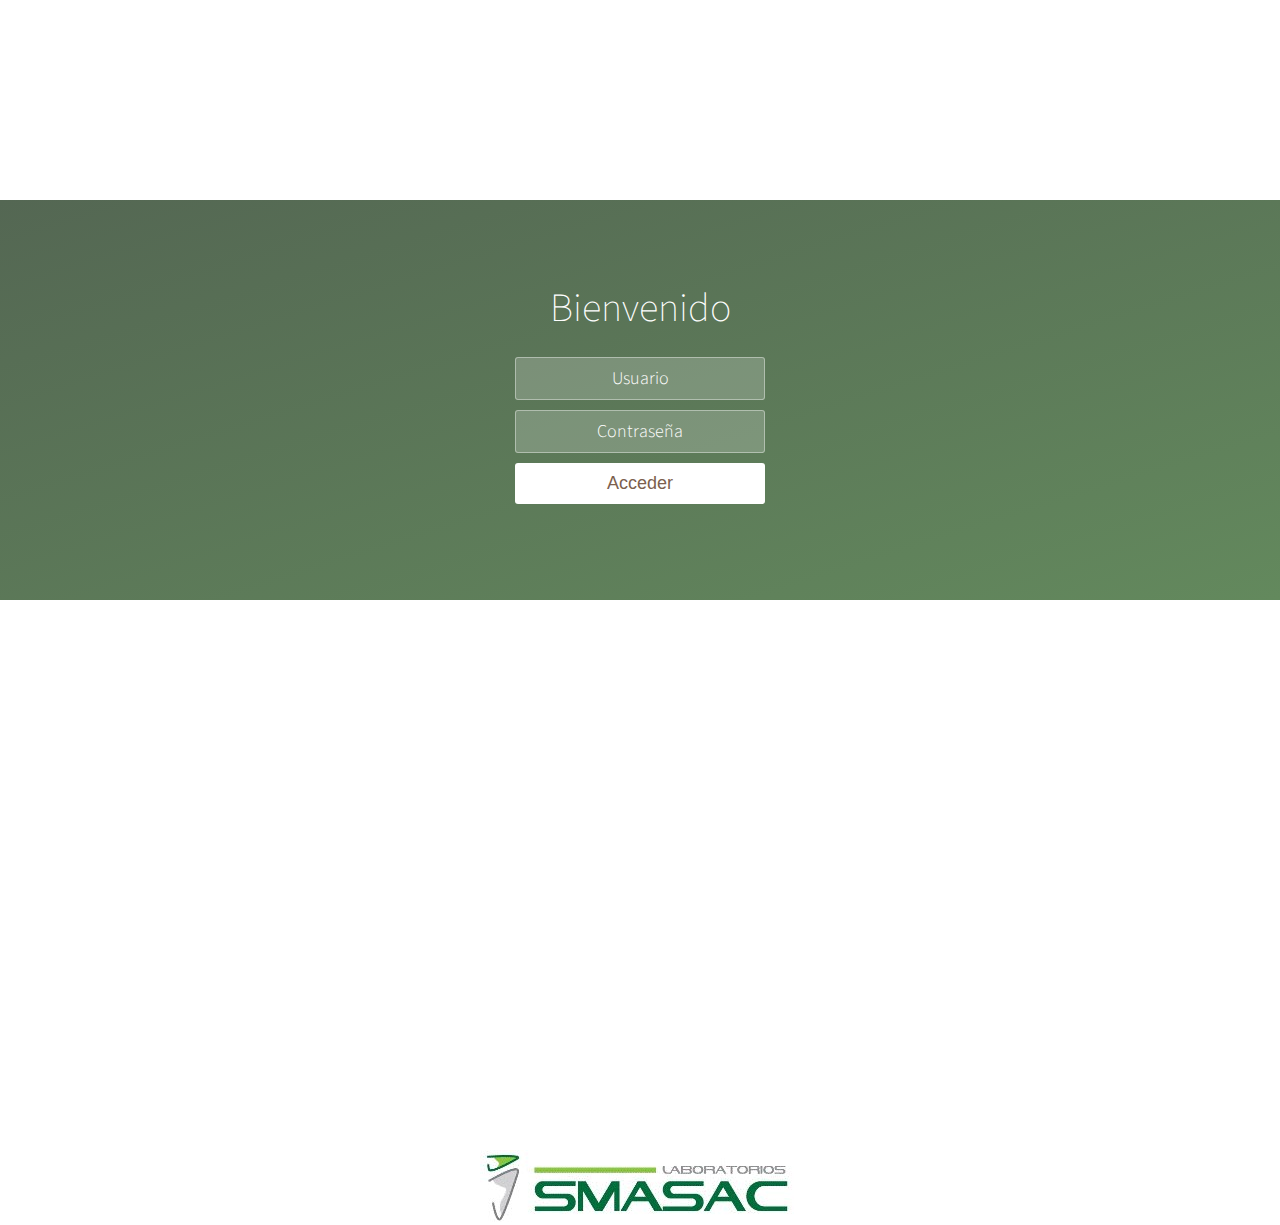
<file: index.html>
<!DOCTYPE html>
<html>

<head>
    <meta charset="UTF-8">
    <title>Login</title>
    <link rel="stylesheet" href="css/style.css">
</head>

<body>
    <div class="main-container">
        <div class="wrapper">
            <div class="container">
               <h1 id="welcome">Bienvenido</h1>
               <form action="/menu" class="form">
                   <input type="text" placeholder="Usuario">
                   <input type="password" placeholder="Contraseña">
                   <button type="submit" id="login-button">Acceder</button>
               </form>
            </div>
        </div>
        <img class="logo" src="img/logo.jpg" alt="Laboratorios SMASAC">
    </div>

    <script src='http://codepen.io/assets/libs/fullpage/jquery.js'></script>
    <script src="js/index.js"></script>
</body>

</html>
</file>
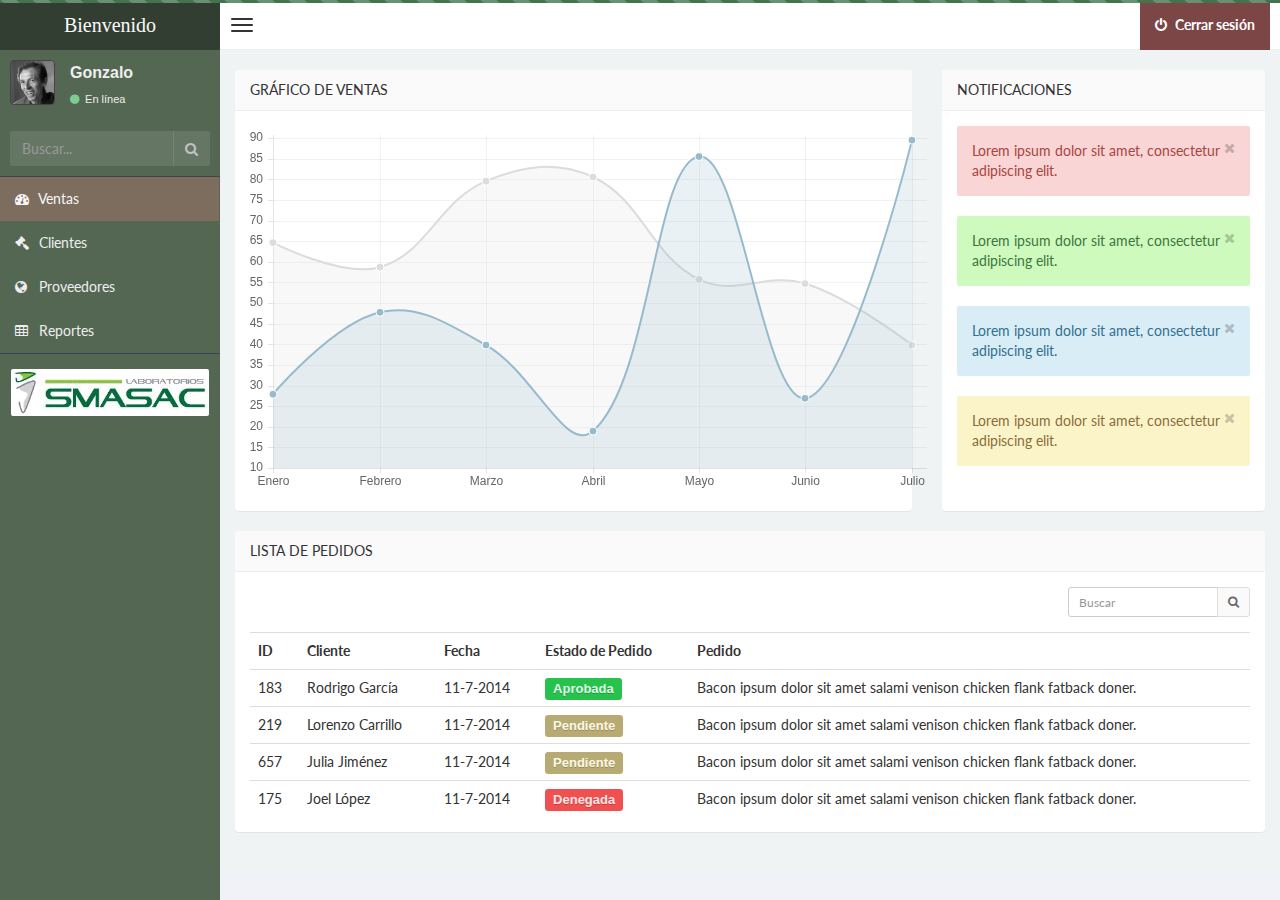
<file: menu.html>
<!DOCTYPE html>
<html>
<head>
    <meta charset="UTF-8">
    <title>Panel de Control</title>
    <meta content='width=device-width, initial-scale=1, maximum-scale=1, user-scalable=no' name='viewport'>
    <meta name="description" content="Developed By M Abdur Rokib Promy">
    <meta name="keywords" content="Admin, Bootstrap 3, Template, Theme, Responsive">
    <!-- bootstrap 3.0.2 -->
    <link href="css/bootstrap.min.css" rel="stylesheet" type="text/css" />
    <!-- font Awesome -->
    <link href="css/font-awesome.min.css" rel="stylesheet" type="text/css" />
    <!-- Ionicons -->
    <link href="css/ionicons.min.css" rel="stylesheet" type="text/css" />
    <!-- Morris chart -->
    <link href="css/morris/morris.css" rel="stylesheet" type="text/css" />
    <!-- jvectormap -->
    <link href="css/jvectormap/jquery-jvectormap-1.2.2.css" rel="stylesheet" type="text/css" />
    <!-- Date Picker -->
    <link href="css/datepicker/datepicker3.css" rel="stylesheet" type="text/css" />
    <!-- fullCalendar -->
    <!-- <link href="css/fullcalendar/fullcalendar.css" rel="stylesheet" type="text/css" /> -->
    <!-- Daterange picker -->
    <link href="css/daterangepicker/daterangepicker-bs3.css" rel="stylesheet" type="text/css" />
    <!-- iCheck for checkboxes and radio inputs -->
    <link href="css/iCheck/all.css" rel="stylesheet" type="text/css" />
    <!-- bootstrap wysihtml5 - text editor -->
    <!-- <link href="css/bootstrap-wysihtml5/bootstrap3-wysihtml5.min.css" rel="stylesheet" type="text/css" /> -->
    <link href='http://fonts.googleapis.com/css?family=Lato' rel='stylesheet' type='text/css'>
    <!-- Theme style -->
    <link href="css/style-menu.css" rel="stylesheet" type="text/css" />



    <!-- HTML5 Shim and Respond.js IE8 support of HTML5 elements and media queries -->
    <!-- WARNING: Respond.js doesn't work if you view the page via file:// -->
        <!--[if lt IE 9]>
          <script src="https://oss.maxcdn.com/libs/html5shiv/3.7.0/html5shiv.js"></script>
          <script src="https://oss.maxcdn.com/libs/respond.js/1.3.0/respond.min.js"></script>
          <![endif]-->

          <style type="text/css">

          </style>
      </head>
      <body class="skin-black">
        <!-- header logo: style can be found in header.less -->
        <header class="header">
            <a href="index.html" class="logo">
                Bienvenido
            </a>
            <!-- Header Navbar: style can be found in header.less -->
            <nav class="navbar navbar-static-top" role="navigation">
                <!-- Sidebar toggle button-->
                <a href="#" class="navbar-btn sidebar-toggle" data-toggle="offcanvas" role="button">
                    <span class="sr-only">Toggle navigation</span>
                    <span class="icon-bar"></span>
                    <span class="icon-bar"></span>
                    <span class="icon-bar"></span>
                </a>
                <div class="navbar-right">
                    <ul class="nav navbar-nav">
                        <!-- User Account: style can be found in dropdown.less -->
                        <li class="user user-menu">
                            <a href="index.html" class="logout-button">
                                <i class="fa fa-power-off"></i>
                                <span>Cerrar sesión</span>
                            </a>
                        </div>
                    </nav>
                </header>
                <div class="wrapper row-offcanvas row-offcanvas-left">
                    <!-- Left side column. contains the logo and sidebar -->
                    <aside class="left-side sidebar-offcanvas">
                        <!-- sidebar: style can be found in sidebar.less -->
                        <section class="sidebar">
                            <!-- Sidebar user panel -->
                            <div class="user-panel">
                                <div class="pull-left image">
                                    <img src="img/26115.jpg" alt="User Image" style="border-radius:4px"/>
                                </div>
                                <div class="pull-left info">
                                    <p>Gonzalo</p>
                                    <a href="#"><i class="fa fa-circle text-success"></i> En línea</a>
                                </div>
                            </div>
                            <!-- search form -->
                            <form action="#" method="get" class="sidebar-form">
                                <div class="input-group">
                                    <input type="text" name="q" class="form-control" placeholder="Buscar..."/>
                                    <span class="input-group-btn">
                                        <button type='submit' name='seach' id='search-btn' class="btn btn-flat"><i class="fa fa-search"></i></button>
                                    </span>
                                </div>
                            </form>
                            <!-- /.search form -->
                            <!-- sidebar menu: : style can be found in sidebar.less -->
                            <ul class="sidebar-menu">
                                <li class="active">
                                    <a href="menu.html">
                                        <i class="fa fa-dashboard"></i> <span>Ventas</span>
                                    </a>
                                </li>
                                <li>
                                    <a href="menu.html">
                                        <i class="fa fa-gavel"></i> <span>Clientes</span>
                                    </a>
                                </li>

                                <li>
                                    <a href="menu.html">
                                        <i class="fa fa-globe"></i> <span>Proveedores</span>
                                    </a>
                                </li>

                                <li>
                                    <a href="menu.html">
                                        <i class="fa fa-table"></i> <span>Reportes</span>
                                    </a>
                                </li>
                            </ul>
                            
                        </section>
                        <div>
                                <img src="img/logo.jpg" alt="User Image" style="border-radius:2px; margin-top:15px; max-width: 90% !important; display:block; margin-left:auto; margin-right:auto;"/>
                            </div>
                        <!-- /.sidebar -->
                    </aside>

                    <aside class="right-side">

                <!-- Main content -->
                <section class="content">
                    <!-- Main row -->
                    <div class="row">

                        <div class="col-md-8">
                            <!--earning graph start-->
                            <section class="panel">
                                <header class="panel-heading">
                                    Gráfico de Ventas
                                </header>
                                <div class="panel-body">
                                    <canvas id="linechart" width="600" height="330"></canvas>
                                </div>
                                        </section>
                                        <!--earning graph end-->

                                    </div>
                                    <div class="col-lg-4">

                                        <!--chat start-->
                                        <section class="panel">
                                            <header class="panel-heading">
                                                Notificaciones
                                            </header>
                                                <div class="panel-body" id="noti-box">

                                                    <div class="alert alert-block alert-danger">
                                                        <button data-dismiss="alert" class="close close-sm" type="button">
                                                            <i class="fa fa-times"></i>
                                                        </button>
                                                        Lorem ipsum dolor sit amet, consectetur adipiscing elit. 
                                                    </div>
                                                    <div class="alert alert-success">
                                                        <button data-dismiss="alert" class="close close-sm" type="button">
                                                            <i class="fa fa-times"></i>
                                                        </button>
                                                        Lorem ipsum dolor sit amet, consectetur adipiscing elit. 
                                                    </div>
                                                    <div class="alert alert-info">
                                                        <button data-dismiss="alert" class="close close-sm" type="button">
                                                            <i class="fa fa-times"></i>
                                                        </button>
                                                        Lorem ipsum dolor sit amet, consectetur adipiscing elit. 
                                                    </div>
                                                    <div class="alert alert-warning">
                                                        <button data-dismiss="alert" class="close close-sm" type="button">
                                                            <i class="fa fa-times"></i>
                                                        </button>
                                                        Lorem ipsum dolor sit amet, consectetur adipiscing elit. 
                                                    </div>
                                                </div>
                                        </section>



                      </div>


                  </div>
                    <div class="row">
                        <div class="col-xs-12">
                            <div class="panel">
                                <header class="panel-heading">
                                    Lista de Pedidos
                                </header>
                                <!-- <div class="box-header"> -->
                                    <!-- <h3 class="box-title">Responsive Hover Table</h3> -->

                                <!-- </div> -->
                                <div class="panel-body table-responsive">
                                    <div class="box-tools m-b-15">
                                        <div class="input-group">
                                            <input type="text" name="table_search" class="form-control input-sm pull-right" style="width: 150px;" placeholder="Buscar"/>
                                            <div class="input-group-btn">
                                                <button class="btn btn-sm btn-default"><i class="fa fa-search"></i></button>
                                            </div>
                                        </div>
                                    </div>
                                    <table class="table table-hover">
                                        <tr>
                                            <th>ID</th>
                                            <th>Cliente</th>
                                            <th>Fecha</th>
                                            <th>Estado de Pedido</th>
                                            <th>Pedido</th>
                                        </tr>
                                        <tr>
                                            <td>183</td>
                                            <td>Rodrigo García</td>
                                            <td>11-7-2014</td>
                                            <td><span class="label label-success">Aprobada</span></td>
                                            <td>Bacon ipsum dolor sit amet salami venison chicken flank fatback doner.</td>
                                        </tr>
                                        <tr>
                                            <td>219</td>
                                            <td>Lorenzo Carrillo</td>
                                            <td>11-7-2014</td>
                                            <td><span class="label label-warning">Pendiente</span></td>
                                            <td>Bacon ipsum dolor sit amet salami venison chicken flank fatback doner.</td>
                                        </tr>
                                        <tr>
                                            <td>657</td>
                                            <td>Julia Jiménez</td>
                                            <td>11-7-2014</td>
                                            <td><span class="label label-warning">Pendiente</span></td>
                                            <td>Bacon ipsum dolor sit amet salami venison chicken flank fatback doner.</td>
                                        </tr>
                                        <tr>
                                            <td>175</td>
                                            <td>Joel López</td>
                                            <td>11-7-2014</td>
                                            <td><span class="label label-danger">Denegada</span></td>
                                            <td>Bacon ipsum dolor sit amet salami venison chicken flank fatback doner.</td>
                                        </tr>
                                    </table>
                                </div><!-- /.box-body -->
                            </div><!-- /.box -->
                        </div>
                    </div>
                    
              <!-- row end -->
            </aside><!-- /.right-side -->

        </div><!-- ./wrapper -->


        <!-- jQuery 2.0.2 -->
        <script src="http://ajax.googleapis.com/ajax/libs/jquery/2.0.2/jquery.min.js"></script>
        <script src="js/jquery.min.js" type="text/javascript"></script>

        <!-- jQuery UI 1.10.3 -->
        <script src="js/jquery-ui-1.10.3.min.js" type="text/javascript"></script>
        <!-- Bootstrap -->
        <script src="js/bootstrap.min.js" type="text/javascript"></script>
        <!-- daterangepicker -->
        <script src="js/plugins/daterangepicker/daterangepicker.js" type="text/javascript"></script>

        <script src="js/plugins/chart.js" type="text/javascript"></script>

        <!-- datepicker
        <script src="js/plugins/datepicker/bootstrap-datepicker.js" type="text/javascript"></script>-->
        <!-- Bootstrap WYSIHTML5
        <script src="js/plugins/bootstrap-wysihtml5/bootstrap3-wysihtml5.all.min.js" type="text/javascript"></script>-->
        <!-- iCheck -->
        <script src="js/plugins/iCheck/icheck.min.js" type="text/javascript"></script>
        <!-- calendar -->
        <script src="js/plugins/fullcalendar/fullcalendar.js" type="text/javascript"></script>

        <!-- Director App -->
        <script src="js/Director/app.js" type="text/javascript"></script>

        <!-- Director dashboard demo (This is only for demo purposes) -->
        <script src="js/Director/dashboard.js" type="text/javascript"></script>

        <!-- Director for demo purposes -->
        <script type="text/javascript">
            $('input').on('ifChecked', function(event) {
                // var element = $(this).parent().find('input:checkbox:first');
                // element.parent().parent().parent().addClass('highlight');
                $(this).parents('li').addClass("task-done");
                console.log('ok');
            });
            $('input').on('ifUnchecked', function(event) {
                // var element = $(this).parent().find('input:checkbox:first');
                // element.parent().parent().parent().removeClass('highlight');
                $(this).parents('li').removeClass("task-done");
                console.log('not');
            });

        </script>
        <script>
            $('#noti-box').slimScroll({
                height: '400px',
                size: '5px',
                BorderRadius: '5px'
            });

            $('input[type="checkbox"].flat-grey, input[type="radio"].flat-grey').iCheck({
                checkboxClass: 'icheckbox_flat-grey',
                radioClass: 'iradio_flat-grey'
            });
</script>
<script type="text/javascript">
    $(function() {
                "use strict";
                //BAR CHART
                var data = {
                    labels: ["Enero", "Febrero", "Marzo", "Abril", "Mayo", "Junio", "Julio"],
                    datasets: [
                        {
                            label: "My First dataset",
                            fillColor: "rgba(220,220,220,0.2)",
                            strokeColor: "rgba(220,220,220,1)",
                            pointColor: "rgba(220,220,220,1)",
                            pointStrokeColor: "#fff",
                            pointHighlightFill: "#fff",
                            pointHighlightStroke: "rgba(220,220,220,1)",
                            data: [65, 59, 80, 81, 56, 55, 40]
                        },
                        {
                            label: "My Second dataset",
                            fillColor: "rgba(151,187,205,0.2)",
                            strokeColor: "rgba(151,187,205,1)",
                            pointColor: "rgba(151,187,205,1)",
                            pointStrokeColor: "#fff",
                            pointHighlightFill: "#fff",
                            pointHighlightStroke: "rgba(151,187,205,1)",
                            data: [28, 48, 40, 19, 86, 27, 90]
                        }
                    ]
                };
            new Chart(document.getElementById("linechart").getContext("2d")).Line(data,{
                responsive : true,
                maintainAspectRatio: false,
            });

            });
            // Chart.defaults.global.responsive = true;
</script>
</body>
</html>
</file>
<file: css/style.css>
@import url(http://fonts.googleapis.com/css?family=Source+Sans+Pro:200,300);
* {
  box-sizing: border-box;
  margin: 0;
  padding: 0;
  font-weight: 300;
}
body {
  font-family: 'Source Sans Pro', sans-serif;
  color: white;
  font-weight: 300;
}
body ::-webkit-input-placeholder {
  /* WebKit browsers */
  font-family: 'Source Sans Pro', sans-serif;
  color: white;
  font-weight: 300;
}
body :-moz-placeholder {
  /* Mozilla Firefox 4 to 18 */
  font-family: 'Source Sans Pro', sans-serif;
  color: white;
  opacity: 1;
  font-weight: 300;
}
body ::-moz-placeholder {
  /* Mozilla Firefox 19+ */
  font-family: 'Source Sans Pro', sans-serif;
  color: white;
  opacity: 1;
  font-weight: 300;
}
body :-ms-input-placeholder {
  /* Internet Explorer 10+ */
  font-family: 'Source Sans Pro', sans-serif;
  color: white;
  font-weight: 300;
}
.main-container
{
  position: absolute;
  top: 40%;
  left: 0;
  width: 100%;
  height: 600px;
  margin-top: -200px;
}
.menu-main-container
{
  position: absolute;
  top: 0%;
  left: 0;
  width: 100%;
  height: 100%;
}
#menu-header
{
  position: relative;
  top: 0%;
  left: 0;
  width: 100%;
  height: 50px;
  background: #5a814e;
  background: -webkit-linear-gradient(top left, #698135 0%, #63895d 100%);
  background: linear-gradient(to bottom right, #698135 0%, #63895d 100%);
}
#logout-button
{
    display: inline-block;
    float: right;
    background-color: white;
    border: 1px solid #7c604e;
    border-radius: 3px;
    margin-top: 12px;
    margin-right: 25px;
    width: 60px;
    height: 25px;
    color: #7c604e;
    font-weight: 300;
    font-size: 14px;
}
#welcome-text-header
{ 
    display: inline-block;
    margin-left: 20px;
    padding-top: 7px;
}
.menu-container
{
  display: inline-block;
  position: relative;
  background: rgba(79, 108, 76, 0.51);
  left: 50%;
  width: 1200px;
  height: 600px;
  margin-left: -600px;
  margin-top: 100px;
  overflow: hidden; 
}

.wrapper {
  background: #5a814e;
  background: -webkit-linear-gradient(top left, #546753 0%, #63895d 100%);
  background: linear-gradient(to bottom right, #546753 0%, #63895d 100%);
  position: relative;
  top: 40%;
  left: 0;
  width: 100%;
  height: 400px;
  margin-top: -200px;
  overflow: hidden;
}
.wrapper.form-success .container h1 {
  -webkit-transform: translateY(85px);
      -ms-transform: translateY(85px);
          transform: translateY(85px);
}
.container {
  max-width: 600px;
  margin: 0 auto;
  padding: 80px 0;
  height: 400px;
  text-align: center;
}
.container h1 {
  font-size: 40px;
  -webkit-transition-duration: 1s;
          transition-duration: 1s;
  -webkit-transition-timing-function: ease-in-put;
          transition-timing-function: ease-in-put;
  font-weight: 200;
}
.logo
{
  position: relative;
  top: 90%;
  left: 50%;
  margin-left: -160px;
  margin-top: 250px;
}
.menu-logo
{
  position: relative;
  left: 100%;
  bottom: -600px;
  margin-left: -320px;
}

form {
  padding: 20px 0;
  position: relative;
  z-index: 2;
}
form input {
  appearance: none;
  outline: 0;
  border: 1px solid rgba(255, 255, 255, 0.4);
  background-color: rgba(255, 255, 255, 0.2);
  width: 250px;
  border-radius: 3px;
  padding: 10px 15px;
  margin: 0 auto 10px auto;
  display: block;
  text-align: center;
  font-size: 18px;
  color: white;
  -webkit-transition-duration: 0.25s;
          transition-duration: 0.25s;
  font-weight: 300;
}
form input:hover {
  background-color: rgba(255, 255, 255, 0.4);
}
form input:focus {
  background-color: white;
  width: 300px;
  color: #7c6d5e;
}
form button {
  appearance: none;
  outline: 0;
  background-color: white;
  border: 0;
  padding: 10px 15px;
  color: #7c604e;
  border-radius: 3px;
  width: 250px;
  cursor: pointer;
  font-size: 18px;
  -webkit-transition-duration: 0.25s;
          transition-duration: 0.25s;
}
form button:hover {
  background-color: #f5f7f9;
}
@-webkit-keyframes square {
  0% {
    -webkit-transform: translateY(0);
            transform: translateY(0);
  }
  100% {
    -webkit-transform: translateY(-700px) rotate(600deg);
            transform: translateY(-700px) rotate(600deg);
  }
}
@keyframes square {
  0% {
    -webkit-transform: translateY(0);
            transform: translateY(0);
  }
  100% {
    -webkit-transform: translateY(-700px) rotate(600deg);
            transform: translateY(-700px) rotate(600deg);
  }
}
</file>
<file: css/morris/morris.css>
.morris-hover{position:absolute;z-index:1090;}.morris-hover.morris-default-style{border-radius:10px;padding:6px;color:#f9f9f9;background:rgba(0, 0, 0, 0.8);border:solid 2px rgba(0, 0, 0, 0.9);font-weight: 600;font-size:14px;text-align:center;}.morris-hover.morris-default-style .morris-hover-row-label{font-weight:bold;margin:0.25em 0;}
.morris-hover.morris-default-style .morris-hover-point{white-space:nowrap;margin:0.1em 0;}
</file>
<file: css/fullcalendar/fullcalendar.css>
/*!
 * FullCalendar v1.6.4 Stylesheet
 * Docs & License: http://arshaw.com/fullcalendar/
 * (c) 2013 Adam Shaw
 */


.fc {
    direction: ltr;
    text-align: left;
}

.fc table {
    border-collapse: collapse;
    border-spacing: 0;
}

html .fc,
.fc table {
    font-size: 1em;
}

.fc td,
.fc th {
    padding: 0;
    vertical-align: top;
}



/* Header
------------------------------------------------------------------------*/

.fc-header td {
    white-space: nowrap;
}

.fc-header-left {
    width: 25%;
    text-align: left;
}

.fc-header-center {
    text-align: center;
}

.fc-header-right {
    width: 25%;
    text-align: right;
}

.fc-header-title {
    display: inline-block;
    vertical-align: top;
}

.fc-header-title h2 {
    margin-top: 0;
    white-space: nowrap;    
}

.fc .fc-header-space {
    padding-left: 10px;
}

.fc-header .fc-button {
    margin-bottom: 1em;
    vertical-align: top;
}

/* buttons edges butting together */

.fc-header .fc-button {
    margin-right: -1px;
}

.fc-header .fc-corner-right,  /* non-theme */
.fc-header .ui-corner-right { /* theme */
    margin-right: 0; /* back to normal */
}

/* button layering (for border precedence) */

.fc-header .fc-state-hover,
.fc-header .ui-state-hover {
    z-index: 2;
}

.fc-header .fc-state-down {
    z-index: 3;
}

.fc-header .fc-state-active,
.fc-header .ui-state-active {
    z-index: 4;
}



/* Content
------------------------------------------------------------------------*/

.fc-content {
    clear: both;
    zoom: 1; /* for IE7, gives accurate coordinates for [un]freezeContentHeight */
}

.fc-view {
    width: 100%;
    overflow: hidden;
}



/* Cell Styles
------------------------------------------------------------------------*/

.fc-widget-header,    /* <th>, usually */
.fc-widget-content {  /* <td>, usually */
    border: 1px solid #ddd;
}

.fc-state-highlight { /* <td> today cell */ /* TODO: add .fc-today to <th> */
    background: #fcf8e3;
}

.fc-cell-overlay { /* semi-transparent rectangle while dragging */
    background: #bce8f1;
    opacity: .3;
    filter: alpha(opacity=30); /* for IE */
}



/* Buttons
------------------------------------------------------------------------*/

.fc-button {
    display: inline-block;
    padding: 4px 9px;
    margin-bottom: 0;
    font-size: 12px;
    font-weight: normal;
    line-height: 1.428571429;
    text-align: center;
    white-space: nowrap;
    vertical-align: middle;
    cursor: pointer;
    background-image: none;
    border: 1px solid transparent;
    -webkit-user-select: none;
    -moz-user-select: none;
    -ms-user-select: none;
    -o-user-select: none;
    user-select: none;
}

.fc-state-default { /* non-theme */
    border: 1px solid;
}

.fc-state-default.fc-corner-left { /* non-theme */
    border-top-left-radius: 4px;
    border-bottom-left-radius: 4px;
}

.fc-state-default.fc-corner-right { /* non-theme */
    border-top-right-radius: 4px;
    border-bottom-right-radius: 4px;
}

/*
        Our default prev/next buttons use HTML entities like &lsaquo; &rsaquo; &laquo; &raquo;
        and we'll try to make them look good cross-browser.
*/

.fc-text-arrow {
    margin: 0 .1em;
    font-size: 2em;
    font-family: "Courier New", Courier, monospace;
    vertical-align: baseline; /* for IE7 */
}

.fc-button-prev .fc-text-arrow,
.fc-button-next .fc-text-arrow { /* for &lsaquo; &rsaquo; */
    font-weight: bold;
}

/* icon (for jquery ui) */

.fc-button .fc-icon-wrap {
    position: relative;
    float: left;
    top: 50%;
}

.fc-button .ui-icon {
    position: relative;
    float: left;
    margin-top: -50%;
    *margin-top: 0;
    *top: -50%;
}

/*
  button states
  borrowed from twitter bootstrap (http://twitter.github.com/bootstrap/)
*/

.fc-state-default {
    background-color: #f5f5f5;
    background-image: -moz-linear-gradient(top, #ffffff, #e6e6e6);
    background-image: -webkit-gradient(linear, 0 0, 0 100%, from(#ffffff), to(#e6e6e6));
    background-image: -webkit-linear-gradient(top, #ffffff, #e6e6e6);
    background-image: -o-linear-gradient(top, #ffffff, #e6e6e6);
    background-image: linear-gradient(to bottom, #ffffff, #e6e6e6);
    background-repeat: repeat-x;
    border-color: #e6e6e6 #e6e6e6 #bfbfbf;
    border-color: rgba(0, 0, 0, 0.1) rgba(0, 0, 0, 0.1) rgba(0, 0, 0, 0.25);
    color: #333;
    text-shadow: 0 1px 1px rgba(255, 255, 255, 0.75);
    box-shadow: inset 0 1px 0 rgba(255, 255, 255, 0.2), 0 1px 2px rgba(0, 0, 0, 0.05);
}

.fc-button.fc-state-default {
    border: 1px solid #d9dadc;
    border-bottom-color: #d3d5d7;  
    border-bottom-width: 2px;
    margin-left: 0px!important;
    background: #fafafa;    
    color: #666;
}


.fc-state-hover,
.fc-state-down,
.fc-state-active,
.fc-state-disabled {
    color: #333333;
    background-color: #e6e6e6;
}

.fc-state-hover {
    color: #333333;
    text-decoration: none;
    background-position: 0 -15px;
    -webkit-transition: background-position 0.1s linear;
    -moz-transition: background-position 0.1s linear;
    -o-transition: background-position 0.1s linear;
    transition: background-position 0.1s linear;
}

.fc-state-down,
.fc-state-active {
    background-color: #cccccc;
    background-image: none;
    outline: 0;
    box-shadow: inset 0 2px 4px rgba(0, 0, 0, 0.15), 0 1px 2px rgba(0, 0, 0, 0.05);
}

.fc-state-disabled {
    cursor: default;
    background-image: none;
    opacity: 0.65;
    filter: alpha(opacity=65);
    box-shadow: none;
}



/* Global Event Styles
------------------------------------------------------------------------*/

.fc-event-container > * {
    z-index: 8;
}

.fc-event-container > .ui-draggable-dragging,
.fc-event-container > .ui-resizable-resizing {
    z-index: 9;
}

.fc-event {
    border: 1px solid #3a87ad; /* default BORDER color */
    background-color: #3a87ad; /* default BACKGROUND color */
    color: #fff;               /* default TEXT color */
    font-size: .85em;
    cursor: default;
}

a.fc-event {
    text-decoration: none;
}

a.fc-event,
.fc-event-draggable {
    cursor: pointer;
}

.fc-rtl .fc-event {
    text-align: right;
}

.fc-event-inner {
    width: 100%;
    height: 100%;
    overflow: hidden;
}

.fc-event-time,
.fc-event-title {
    padding: 0 1px;
}

.fc .ui-resizable-handle {
    display: block;
    position: absolute;
    z-index: 99999;
    overflow: hidden; /* hacky spaces (IE6/7) */
    font-size: 300%;  /* */
    line-height: 50%; /* */
}



/* Horizontal Events
------------------------------------------------------------------------*/

.fc-event-hori {
    border-width: 1px 0;
    margin-bottom: 1px;
}

.fc-ltr .fc-event-hori.fc-event-start,
.fc-rtl .fc-event-hori.fc-event-end {
    border-left-width: 1px;
    border-top-left-radius: 3px;
    border-bottom-left-radius: 3px;
}

.fc-ltr .fc-event-hori.fc-event-end,
.fc-rtl .fc-event-hori.fc-event-start {
    border-right-width: 1px;
    border-top-right-radius: 3px;
    border-bottom-right-radius: 3px;
}

/* resizable */

.fc-event-hori .ui-resizable-e {
    top: 0           !important; /* importants override pre jquery ui 1.7 styles */
    right: -3px      !important;
    width: 7px       !important;
    height: 100%     !important;
    cursor: e-resize;
}

.fc-event-hori .ui-resizable-w {
    top: 0           !important;
    left: -3px       !important;
    width: 7px       !important;
    height: 100%     !important;
    cursor: w-resize;
}

.fc-event-hori .ui-resizable-handle {
    _padding-bottom: 14px; /* IE6 had 0 height */
}



/* Reusable Separate-border Table
------------------------------------------------------------*/

table.fc-border-separate {
    border-collapse: separate;
}

.fc-border-separate th,
.fc-border-separate td {
    border-width: 1px 0 0 1px;
}

.fc-border-separate th.fc-last,
.fc-border-separate td.fc-last {
    border-right-width: 1px;
}

.fc-border-separate tr.fc-last th,
.fc-border-separate tr.fc-last td {
    border-bottom-width: 1px;
}

.fc-border-separate tbody tr.fc-first td,
.fc-border-separate tbody tr.fc-first th {
    border-top-width: 0;
}



/* Month View, Basic Week View, Basic Day View
------------------------------------------------------------------------*/

.fc-grid th {
    text-align: center;
}

.fc .fc-week-number {
    width: 22px;
    text-align: center;
}

.fc .fc-week-number div {
    padding: 0 2px;
}

.fc-grid .fc-day-number {
    float: right;
    padding: 0 2px;
}

.fc-grid .fc-other-month .fc-day-number {
    opacity: 0.3;
    filter: alpha(opacity=30); /* for IE */
    /* opacity with small font can sometimes look too faded
       might want to set the 'color' property instead
       making day-numbers bold also fixes the problem */
}

.fc-grid .fc-day-content {
    clear: both;
    padding: 2px 2px 1px; /* distance between events and day edges */
}

/* event styles */

.fc-grid .fc-event-time {
    font-weight: bold;
}

/* right-to-left */

.fc-rtl .fc-grid .fc-day-number {
    float: left;
}

.fc-rtl .fc-grid .fc-event-time {
    float: right;
}



/* Agenda Week View, Agenda Day View
------------------------------------------------------------------------*/

.fc-agenda table {
    border-collapse: separate;
}

.fc-agenda-days th {
    text-align: center;
}

.fc-agenda .fc-agenda-axis {
    width: 50px;
    padding: 0 4px;
    vertical-align: middle;
    text-align: right;
    white-space: nowrap;
    font-weight: normal;
}

.fc-agenda .fc-week-number {
    font-weight: bold;
}

.fc-agenda .fc-day-content {
    padding: 2px 2px 1px;
}

/* make axis border take precedence */

.fc-agenda-days .fc-agenda-axis {
    border-right-width: 1px;
}

.fc-agenda-days .fc-col0 {
    border-left-width: 0;
}

/* all-day area */

.fc-agenda-allday th {
    border-width: 0 1px;
}

.fc-agenda-allday .fc-day-content {
    min-height: 34px; /* TODO: doesnt work well in quirksmode */
    _height: 34px;
}

/* divider (between all-day and slots) */

.fc-agenda-divider-inner {
    height: 2px;
    overflow: hidden;
}

.fc-widget-header .fc-agenda-divider-inner {
    background: #eee;
}

/* slot rows */

.fc-agenda-slots th {
    border-width: 1px 1px 0;
}

.fc-agenda-slots td {
    border-width: 1px 0 0;
    background: none;
}

.fc-agenda-slots td div {
    height: 20px;
}

.fc-agenda-slots tr.fc-slot0 th,
.fc-agenda-slots tr.fc-slot0 td {
    border-top-width: 0;
}

.fc-agenda-slots tr.fc-minor th,
.fc-agenda-slots tr.fc-minor td {
    border-top-style: dotted;
}

.fc-agenda-slots tr.fc-minor th.ui-widget-header {
    *border-top-style: solid; /* doesn't work with background in IE6/7 */
}



/* Vertical Events
------------------------------------------------------------------------*/

.fc-event-vert {
    border-width: 0 1px;
}

.fc-event-vert.fc-event-start {
    border-top-width: 1px;
    border-top-left-radius: 3px;
    border-top-right-radius: 3px;
}

.fc-event-vert.fc-event-end {
    border-bottom-width: 1px;
    border-bottom-left-radius: 3px;
    border-bottom-right-radius: 3px;
}

.fc-event-vert .fc-event-time {
    white-space: nowrap;
    font-size: 10px;
}

.fc-event-vert .fc-event-inner {
    position: relative;
    z-index: 2;
}

.fc-event-vert .fc-event-bg { /* makes the event lighter w/ a semi-transparent overlay  */
    position: absolute;
    z-index: 1;
    top: 0;
    left: 0;
    width: 100%;
    height: 100%;
    background: #fff;
    opacity: .25;
    filter: alpha(opacity=25);
}

.fc .ui-draggable-dragging .fc-event-bg, /* TODO: something nicer like .fc-opacity */
.fc-select-helper .fc-event-bg {
    display: none\9; /* for IE6/7/8. nested opacity filters while dragging don't work */
}

/* resizable */

.fc-event-vert .ui-resizable-s {
    bottom: 0        !important; /* importants override pre jquery ui 1.7 styles */
    width: 100%      !important;
    height: 8px      !important;
    overflow: hidden !important;
    line-height: 8px !important;
    font-size: 11px  !important;
    font-family: monospace;
    text-align: center;
    cursor: s-resize;
}

.fc-agenda .ui-resizable-resizing { /* TODO: better selector */
    _overflow: hidden;
}

/* Custom calendar */
.external-event {
    margin: 10px 0;
    padding: 3px 5px;
    border-radius: 2px;
    cursor: pointer;
    font-weight: 600;
    display: inline-block;
    margin: 0 5px 5px 0;
}
</file>
<file: css/iCheck/all.css>
/* iCheck plugin skins
----------------------------------- */
@import url("minimal/_all.css");
/*
@import url("minimal/minimal.css");
@import url("minimal/red.css");
@import url("minimal/green.css");
@import url("minimal/blue.css");
@import url("minimal/aero.css");
@import url("minimal/grey.css");
@import url("minimal/orange.css");
@import url("minimal/yellow.css");
@import url("minimal/pink.css");
@import url("minimal/purple.css");
*/

@import url("square/_all.css");
/*
@import url("square/square.css");
@import url("square/red.css");
@import url("square/green.css");
@import url("square/blue.css");
@import url("square/aero.css");
@import url("square/grey.css");
@import url("square/orange.css");
@import url("square/yellow.css");
@import url("square/pink.css");
@import url("square/purple.css");
*/

@import url("flat/_all.css");
/*
@import url("flat/flat.css");
@import url("flat/red.css");
@import url("flat/green.css");
@import url("flat/blue.css");
@import url("flat/aero.css");
@import url("flat/grey.css");
@import url("flat/orange.css");
@import url("flat/yellow.css");
@import url("flat/pink.css");
@import url("flat/purple.css");
*/

@import url("line/_all.css");
/*
@import url("line/line.css");
@import url("line/red.css");
@import url("line/green.css");
@import url("line/blue.css");
@import url("line/aero.css");
@import url("line/grey.css");
@import url("line/orange.css");
@import url("line/yellow.css");
@import url("line/pink.css");
@import url("line/purple.css");
*/

@import url("polaris/polaris.css");

@import url("futurico/futurico.css");
</file>
<file: css/style-menu.css>
/*@import url(//fonts.googleapis.com/css?family=Source+Sans+Pro:300,400,600,700,300italic,400italic,600italic);
@import url(//fonts.googleapis.com/css?family=Kaushan+Script);*/
/*!
 *   Director free version
 *   Author: web-apps.ninja
 *   License: Open source - MIT
 *   Please visit http://opensource.org/licenses/MIT for more information
!*/
/*
    Core: General style
----------------------------
*/
html,
body {
  overflow-x: hidden!important;
  /*font-family: 'Source Sans Pro', sans-serif;*/
  font-family: 'Lato', sans-serif;
  -webkit-font-smoothing: antialiased;
  min-height: 100%;
  background: #f1f2f7;
}
a {
  color: #3c8dbc;
}
a:hover,
a:active,
a:focus {
  outline: none;
  text-decoration: none;
  color: #72afd2;
}
/* Layouts */
.wrapper {
  min-height: 100%;
}
.wrapper:before,
.wrapper:after {
  display: table;
  content: " ";
}
.wrapper:after {
  clear: both;
}
/* Header */
body > .header {
  position: absolute;
  top: 0;
  left: 0;
  right: 0;
  z-index: 1030;
}
/* Define 2 column template */
.right-side,
.left-side {
  min-height: 100%;
  display: block;
}
/*right side - contins main content*/
.right-side {
  background-color: #f1f2f7;
  margin-left: 220px;
}
/*left side - contains sidebar*/
.left-side {
  position: absolute;
  width: 220px;
  top: 0;
}
@media screen and (min-width: 992px) {
  .left-side {
    top: 50px;
  }
  /*Right side strech mode*/
  .right-side.strech {
    margin-left: 0;
  }
  .right-side.strech > .content-header {
    margin-top: 0px;
  }
  /* Left side collapse */
  .left-side.collapse-left {
    left: -220px;
  }
}
/*Give content full width on xs screens*/
@media screen and (max-width: 992px) {
  .right-side {
    margin-left: 0;
  }
}
/*
    By default the layout is not fixed but if you add the class .fixed to the body element
    the sidebar and the navbar will automatically become poisitioned fixed
*/
body.fixed > .header,
body.fixed .left-side,
body.fixed .navbar {
  position: fixed;
}
body.fixed > .header {
  top: 0;
  right: 0;
  left: 0;
}
body.fixed .navbar {
  left: 0;
  right: 0;
}
body.fixed .wrapper {
  margin-top: 50px;
}
/* Content */
.content {
  padding: 20px 15px;
  background: #f0f3f4;
  overflow: auto;
}
/* Utility */
/* H1 - H6 font */
h1,
h2,
h3,
h4,
h5,
h6,
.h1,
.h2,
.h3,
.h4,
.h5,
.h6 {
  /*font-family: 'Source Sans Pro', sans-serif;*/
  font-family: 'Lato', sans-serif;
}
/* Page Header */
.page-header {
  margin: 10px 0 20px 0;
  font-size: 22px;
}
.page-header > small {
  color: #666;
  display: block;
  margin-top: 5px;
}
/* All images should be responsive */
img {
  max-width: 100% !important;
}
.sort-highlight {
  background: #f4f4f4;
  border: 1px dashed #ddd;
  margin-bottom: 10px;
}
/* 10px padding and margins */
.pad {
  padding: 20px 10px 10px;
}
.margin {
  margin: 10px;
}
.pad-20 {
  padding: 20px;
}
/* Display inline */
.inline {
  display: inline;
  width: auto;
}
/*alert*/
.alert-danger {
  background-color: #fad5d5;
}
.alert-success {
  background-color: #cffabd;
}
.alert-warning {
  background-color: #fcf4c9;
}
/*badge colors*/

.badge-success {
  background-color: #27C24C;
  color: #DFF5E4;
}
.badge-warning {
  background-color: #FAD733;
  color: #FDF8E5;
}
.badge-info {
  background-color: #23B7E5;
  color: #E3F6FC;
}
.badge-danger {
  background-color: #F05050;
  color: #FAE6E6;
}
.badge-primary {
  background-color: #4697ce;
}
.badge-inverse {
  background-color: #4f5259;
  color: #DFE2F0;
}
.badge, .label {
  font-weight: bold;
  text-shadow: 0 1px 0 rgba(0,0,0,0.2);
}

/*label*/
.label-primary {
  background-color: #4697ce;
font-family: 'Source Sans Pro', sans-serif;
    font-size: 13px;
}
.label-default {
  background-color: #a1a1a1;
font-family: 'Source Sans Pro', sans-serif;
    font-size: 13px;
}
.label-success {
  background-color: #27C24C;
  color: #DFF5E4;
    font-family: 'Source Sans Pro', sans-serif;
    font-size: 13px;
}
.label-info {
  background-color: #23B7E5;
  color: #E3F6FC;
    font-family: 'Source Sans Pro', sans-serif;    
    font-size: 13px;
}
.label-inverse {
  background-color: #4f5259;
  color: #DFE2F0;
    font-family: 'Source Sans Pro', sans-serif;
    font-size: 13px;
}
.label-warning {
  background-color: #b7ab73;
  color: #FDF8E5;
    font-family: 'Source Sans Pro', sans-serif;
    font-size: 13px;
}
.label-danger {
  background-color: #F05050;
  color: #FAE6E6;
    font-family: 'Source Sans Pro', sans-serif;
    font-size: 13px;
}
/* Background colors */
.bg-red,
.bg-yellow,
.bg-aqua,
.bg-blue,
.bg-light-blue,
.bg-green,
.bg-navy,
.bg-teal,
.bg-olive,
.bg-lime,
.bg-orange,
.bg-fuchsia,
.bg-purple,
.bg-maroon,
.bg-black
.bg-violet {
  color: #f9f9f9 !important;
}

.twt-area {
  border-bottom: 1px dotted #eee;
  margin-bottom: 5px;
  padding-bottom: 3px;
}
.twt-area textarea {
  margin-bottom: 3px;
}
.m-lr-10 {
  /*margin-top: 10px;*/
  margin-left: 10px;
  margin-right: 10px;
}
.m-t-15 {
  margin-top: 15px;
}
.m-b-5 {
  margin-bottom: 5px;
}
.m-b-10 {
  margin-bottom: 10px;
}
.m-b-15 {
  margin-bottom: 15px;
}
.m-b-20 {
  margin-bottom: 20px;
}
.teammates a {
  color:#505050;
}
.teammates img {
  border-radius: 5px;
  margin-right: 10px;
}
.teammates li {
  border: 1px solid #edf1f2;
}
.bg-white {
  background-color: #fff !important;
}
.bg-gray {
  background-color: #eaeaec !important;
}
.bg-black {
  background-color: #222222 !important;
}
.bg-red {
  background-color: #F05050 !important;
}
.bg-yellow {
  background-color: #FAD733 !important;
}
.bg-aqua {
  background-color: #4FC1E9 !important
}
.bg-blue {
  background-color: #0073b7 !important;
}
.bg-light-blue {
  background-color: #3c8dbc !important;
}
.bg-green {
  background-color: #27C24C  !important;
}
.bg-navy {
  background-color: #001f3f !important;
}
.bg-teal {
  background-color: #39cccc !important;
}
.bg-olive {
  background-color: #3d9970 !important;
}
.bg-lime {
  background-color: #01ff70 !important;
}
.bg-orange {
  background-color: #ff851b !important;
}
.bg-fuchsia {
  background-color: #f012be !important;
}
.bg-purple {
  background-color: #932ab6 !important;
}
.bg-maroon {
  background-color: #85144b !important;
}
.bg-violet {
  background-color: #7266ba !important;
}
.bg-twitter {
  background-color: #00c7f7;
  color: white;
}
.bg-facebook {
  background-color: #335397;
  color: white;
}
.bg-google-plus {
  background-color: #df4a32;
  color: white;
}
/* Text colors */
.text-primary {
  color: #4697ce;
}
.text-info {
  color: #63b7e6;
}
.text-success {
  color: #7dcc93;
}
.text-warning {
  color: #e8db4f;
}
.text-red {
  color: #f56954 !important;
}
.text-yellow {
  color: #f39c12 !important;
}
.text-aqua {
  color: #00c0ef !important;
}
.text-blue {
  color: #0073b7 !important;
}
.text-black {
  color: #222222 !important;
}
.text-light-blue {
  color: #3c8dbc !important;
}
.text-green {
  color: #00a65a !important;
}
.text-navy {
  color: #001f3f !important;
}
.text-teal {
  color: #39cccc !important;
}
.text-olive {
  color: #3d9970 !important;
}
.text-lime {
  color: #01ff70 !important;
}
.text-orange {
  color: #ff851b !important;
}
.text-fuchsia {
  color: #f012be !important;
}
.text-purple {
  color: #932ab6 !important;
}
.text-maroon {
  color: #85144b !important;
}
/*slider css*/
#red .slider-selection {
    background: #f05050;
}

#blue .slider-selection {
    background: #4697ce;
}

#green .slider-selection {
    background: #27C24C;
}

#yellow .slider-selection {
    background: #fad733;
}

#aqua .slider-selection {
    background: #00c0ef;
}

.slider-handle {
  background-color: #fff;
  border: 2px solid #86D4FC;
}

/*bg-violet*/
#purple .slider-selection {
    background: #7266ba;
}
/*Hide elements by display none only*/
.hide {
  display: none !important;
}
/* Remove borders */
.no-border {
  border: 0px !important;
}
/* Remove padding */
.no-padding {
  padding: 0px !important;
}
/* Remove margins */
.no-margin {
  margin: 0px !important;
}
/* Remove box shadow */
.no-shadow {
  box-shadow: none!important;
}
/* Don't display when printing */
@media print {
  .no-print {
    display: none;
  }
  .left-side,
  .header,
  .content-header {
    display: none;
  }
  .right-side {
    margin: 0;
  }
}
/* Remove border radius */
.flat {
  -webkit-border-radius: 0 !important;
  -moz-border-radius: 0 !important;
  border-radius: 0 !important;
}
/* Change the color of the striped tables */
.table-striped > tbody > tr:nth-child(odd) > td,
.table-striped > tbody > tr:nth-child(odd) > th {
  background-color: #f3f4f5;
}
.table.no-border,
.table.no-border td,
.table.no-border th {
  border: 0;
}
/* .text-center in tables */
table.text-center,
table.text-center td,
table.text-center th {
  text-align: center;
}
.table.align th {
  text-align: left;
}
.table.align td {
  text-align: right;
}
.text-bold,
.text-bold.table td,
.text-bold.table th {
  font-weight: 700;
}
.border-radius-none {
  -webkit-border-radius: 0 !important;
  -moz-border-radius: 0 !important;
  border-radius: 0 !important;
}
/* _fix for sparkline tooltip */
.jqstooltip {
  padding: 5px!important;
  width: auto!important;
  height: auto!important;
}
/*
Gradient Background colors
*/
.bg-teal-gradient {
  background: #39cccc !important;
  background: -webkit-gradient(linear, left bottom, left top, color-stop(0, #39cccc), color-stop(1, #7adddd)) !important;
  background: -ms-linear-gradient(bottom, #39cccc, #7adddd) !important;
  background: -moz-linear-gradient(center bottom, #39cccc 0%, #7adddd 100%) !important;
  background: -o-linear-gradient(#7adddd, #39cccc) !important;
  filter: progid:DXImageTransform.Microsoft.gradient(startColorstr='#7adddd', endColorstr='#39cccc', GradientType=0) !important;
  color: #fff;
}
.bg-light-blue-gradient {
  background: #3c8dbc !important;
  background: -webkit-gradient(linear, left bottom, left top, color-stop(0, #3c8dbc), color-stop(1, #67a8ce)) !important;
  background: -ms-linear-gradient(bottom, #3c8dbc, #67a8ce) !important;
  background: -moz-linear-gradient(center bottom, #3c8dbc 0%, #67a8ce 100%) !important;
  background: -o-linear-gradient(#67a8ce, #3c8dbc) !important;
  filter: progid:DXImageTransform.Microsoft.gradient(startColorstr='#67a8ce', endColorstr='#3c8dbc', GradientType=0) !important;
  color: #fff;
}
.bg-blue-gradient {
  background: #0073b7 !important;
  background: -webkit-gradient(linear, left bottom, left top, color-stop(0, #0073b7), color-stop(1, #0089db)) !important;
  background: -ms-linear-gradient(bottom, #0073b7, #0089db) !important;
  background: -moz-linear-gradient(center bottom, #0073b7 0%, #0089db 100%) !important;
  background: -o-linear-gradient(#0089db, #0073b7) !important;
  filter: progid:DXImageTransform.Microsoft.gradient(startColorstr='#0089db', endColorstr='#0073b7', GradientType=0) !important;
  color: #fff;
}
.bg-aqua-gradient {
  background: #00c0ef !important;
  background: -webkit-gradient(linear, left bottom, left top, color-stop(0, #00c0ef), color-stop(1, #14d1ff)) !important;
  background: -ms-linear-gradient(bottom, #00c0ef, #14d1ff) !important;
  background: -moz-linear-gradient(center bottom, #00c0ef 0%, #14d1ff 100%) !important;
  background: -o-linear-gradient(#14d1ff, #00c0ef) !important;
  filter: progid:DXImageTransform.Microsoft.gradient(startColorstr='#14d1ff', endColorstr='#00c0ef', GradientType=0) !important;
  color: #fff;
}
.bg-yellow-gradient {
  background: #f39c12 !important;
  background: -webkit-gradient(linear, left bottom, left top, color-stop(0, #f39c12), color-stop(1, #f7bc60)) !important;
  background: -ms-linear-gradient(bottom, #f39c12, #f7bc60) !important;
  background: -moz-linear-gradient(center bottom, #f39c12 0%, #f7bc60 100%) !important;
  background: -o-linear-gradient(#f7bc60, #f39c12) !important;
  filter: progid:DXImageTransform.Microsoft.gradient(startColorstr='#f7bc60', endColorstr='#f39c12', GradientType=0) !important;
  color: #fff;
}
.bg-purple-gradient {
  background: #932ab6 !important;
  background: -webkit-gradient(linear, left bottom, left top, color-stop(0, #932ab6), color-stop(1, #b959d9)) !important;
  background: -ms-linear-gradient(bottom, #932ab6, #b959d9) !important;
  background: -moz-linear-gradient(center bottom, #932ab6 0%, #b959d9 100%) !important;
  background: -o-linear-gradient(#b959d9, #932ab6) !important;
  filter: progid:DXImageTransform.Microsoft.gradient(startColorstr='#b959d9', endColorstr='#932ab6', GradientType=0) !important;
  color: #fff;
}
.bg-green-gradient {
  background: #00a65a !important;
  background: -webkit-gradient(linear, left bottom, left top, color-stop(0, #00a65a), color-stop(1, #00ca6d)) !important;
  background: -ms-linear-gradient(bottom, #00a65a, #00ca6d) !important;
  background: -moz-linear-gradient(center bottom, #00a65a 0%, #00ca6d 100%) !important;
  background: -o-linear-gradient(#00ca6d, #00a65a) !important;
  filter: progid:DXImageTransform.Microsoft.gradient(startColorstr='#00ca6d', endColorstr='#00a65a', GradientType=0) !important;
  color: #fff;
}
.bg-red-gradient {
  background: #f56954 !important;
  background: -webkit-gradient(linear, left bottom, left top, color-stop(0, #f56954), color-stop(1, #f89384)) !important;
  background: -ms-linear-gradient(bottom, #f56954, #f89384) !important;
  background: -moz-linear-gradient(center bottom, #f56954 0%, #f89384 100%) !important;
  background: -o-linear-gradient(#f89384, #f56954) !important;
  filter: progid:DXImageTransform.Microsoft.gradient(startColorstr='#f89384', endColorstr='#f56954', GradientType=0) !important;
  color: #fff;
}
.bg-black-gradient {
  background: #222222 !important;
  background: -webkit-gradient(linear, left bottom, left top, color-stop(0, #222222), color-stop(1, #3c3c3c)) !important;
  background: -ms-linear-gradient(bottom, #222222, #3c3c3c) !important;
  background: -moz-linear-gradient(center bottom, #222222 0%, #3c3c3c 100%) !important;
  background: -o-linear-gradient(#3c3c3c, #222222) !important;
  filter: progid:DXImageTransform.Microsoft.gradient(startColorstr='#3c3c3c', endColorstr='#222222', GradientType=0) !important;
  color: #fff;
}
.bg-maroon-gradient {
  background: #85144b !important;
  background: -webkit-gradient(linear, left bottom, left top, color-stop(0, #85144b), color-stop(1, #b11b64)) !important;
  background: -ms-linear-gradient(bottom, #85144b, #b11b64) !important;
  background: -moz-linear-gradient(center bottom, #85144b 0%, #b11b64 100%) !important;
  background: -o-linear-gradient(#b11b64, #85144b) !important;
  filter: progid:DXImageTransform.Microsoft.gradient(startColorstr='#b11b64', endColorstr='#85144b', GradientType=0) !important;
  color: #fff;
}
.connectedSortable {
  min-height: 100px;
}
/*---------------------------------------------------
    LESS Elements 0.9
  ---------------------------------------------------
    A set of useful LESS mixins
    More info at: http://lesselements.com
  ---------------------------------------------------*/
/*
    Components: navbar, logo and content header
-------------------------------------------------
*/
body > .header {
  position: relative;
  max-height: 100px;
  z-index: 1030;
}
body > .header .navbar {
  height: 50px;
  margin-bottom: 0;
  margin-left: 220px;
}
body > .header .navbar .sidebar-toggle {
  float: left;
  padding: 9px 5px;
  margin-top: 8px;
  margin-right: 0;
  margin-bottom: 8px;
  margin-left: 5px;
  background-color: transparent;
  background-image: none;
  border: 1px solid transparent;
  -webkit-border-radius: 0 !important;
  -moz-border-radius: 0 !important;
  border-radius: 0 !important;
}
body > .header .navbar .sidebar-toggle:hover .icon-bar {
  background: #f6f6f6;
}
body > .header .navbar .sidebar-toggle .icon-bar {
  display: block;
  width: 22px;
  height: 2px;
  -webkit-border-radius: 4px;
  -moz-border-radius: 4px;
  border-radius: 4px;
}
body > .header .navbar .sidebar-toggle .icon-bar + .icon-bar {
  margin-top: 4px;
}
body > .header .navbar .nav > li.user > a {
  font-weight: bold;
}
body > .header .navbar .nav > li.user > a > .fa,
body > .header .navbar .nav > li.user > a > .glyphicon,
body > .header .navbar .nav > li.user > a > .ion {
  margin-right: 5px;
}
body > .header .navbar .nav > li > a > .label {
  -webkit-border-radius: 50%;
  -moz-border-radius: 50%;
  border-radius: 50%;
  position: absolute;
  top: 7px;
  right: 2px;
  font-size: 10px;
  font-weight: normal;
  width: 15px;
  height: 15px;
  line-height: 1.0em;
  text-align: center;
  padding: 2px;
}
body > .header .navbar .nav > li > a:hover > .label {
  top: 3px;
}
body > .header .logo {
  float: left;
  font-size: 20px;
  line-height: 50px;
  text-align: center;
  padding: 0 10px;
  width: 220px;
  font-family: 'Source Sans Pro', cursive;
  font-weight: 500;
  height: 50px;
  display: block;
}
body > .header .logo .icon {
  margin-right: 10px;
}
.right-side > .content-header {
  position: relative;
  padding: 15px;
}
.right-side > .content-header > h1 {
  margin: 0;
  font-size: 24px;
}
.right-side > .content-header > h1 > small {
  font-size: 15px;
  display: inline-block;
  padding-left: 4px;
  font-weight: 300;
}
.breadcrumb {
  background-color: #fff;
}
.breadcrumb a {
  color: #000;
}
.right-side > .content-header > .breadcrumb {
  float: right;
  background: transparent;
  margin-top: 0px;
  margin-bottom: 0;
  font-size: 12px;
  padding: 7px 5px;
  position: absolute;
  top: 15px;
  right: 10px;
  -webkit-border-radius: 2px;
  -moz-border-radius: 2px;
  border-radius: 2px;
}
.breadcrumb-alt {
  overflow: hidden;
  list-style: none;
  margin: 0px 0px 20px;
  padding: 0px;
  width: 100%;
}
.breadcrumb-alt > li {
float: left;
margin: 0px 25px 0px 0px;
}
.breadcrumb-alt > li > a {
position: relative;
float: left;
background-color: rgb(238, 238, 238);
color: rgb(118, 118, 118);
font-size: 12px;
padding: 10px;
}
.breadcrumb-alt > li > a::before {
position: absolute;
top: 50%;
left: -1em;
margin-top: -1.6em;
border-color: rgb(238, 238, 238) rgb(238, 238, 238) rgb(238, 238, 238) rgba(0, 0, 0, 0);
border-style: solid;
border-width: 1.5em 0px 1.7em 1em;
content: '';
}
.breadcrumb-alt > li > a::after {
position: absolute;
top: 50%;
right: -1em;
margin-top: -1.5em;
border-bottom: 1.5em solid rgba(0, 0, 0, 0);
border-left: 1em solid rgb(238, 238, 238);
border-top: 1.5em solid rgba(0, 0, 0, 0);
content: '';
}
.right-side > .content-header > .breadcrumb > li > a {
  color: #444;
  text-decoration: none;
}
.right-side > .content-header > .breadcrumb > li > a > .fa,
.right-side > .content-header > .breadcrumb > li > a > .glyphicon,
.right-side > .content-header > .breadcrumb > li > a > .ion {
  margin-right: 5px;
}
.right-side > .content-header > .breadcrumb > li + li:before {
  content: '>\00a0';
}
@media screen and (max-width: 767px) {
  .right-side > .content-header > .breadcrumb {
    position: relative;
    margin-top: 5px;
    top: 0;
    right: 0;
    float: none;
    background: #efefef;
  }
}
@media (max-width: 767px) {
  .navbar .navbar-nav > li {
    float: left;
  }
  .navbar-nav {
    margin: 0;
    float: left;
  }
  .navbar-nav > li > a {
    padding-top: 15px;
    padding-bottom: 15px;
    line-height: 20px;
  }
  .navbar .navbar-right {
    float: right;
  }
}
@media screen and (max-width: 560px) {
  body > .header {
    position: relative;
  }
  body > .header .logo,
  body > .header .navbar {
    width: 100%;
    float: none;
    position: relative!important;
  }
  body > .header .navbar {
    margin: 0;
  }
  body.fixed > .header {
    position: fixed;
  }
  body.fixed > .wrapper,
  body.fixed .sidebar-offcanvas {
    margin-top: 100px!important;
  }
}
/*
    Component: Sidebar
--------------------------
*/
.sidebar {
  margin-bottom: 5px;
}
.sidebar .sidebar-form input:focus {
  -webkit-box-shadow: none;
  -moz-box-shadow: none;
  box-shadow: none;
  border-color: transparent!important;
}
.sidebar .sidebar-menu {
  list-style: none;
  margin: 0;
  padding: 0;
}
.sidebar .sidebar-menu > li {
  margin: 0;
  padding: 0;
}
.sidebar .sidebar-menu > li > a {
  padding: 12px 5px 12px 15px;
  display: block;
}
.sidebar .sidebar-menu > li > a > .fa,
.sidebar .sidebar-menu > li > a > .glyphicon,
.sidebar .sidebar-menu > li > a > .ion {
  width: 20px;
}
.sidebar .sidebar-menu .treeview-menu {
  display: none;
  list-style: none;
  padding: 0;
  margin: 0;
}
.sidebar .sidebar-menu .treeview-menu > li {
  margin: 0;
}
.sidebar .sidebar-menu .treeview-menu > li > a {
  padding: 8px 5px 8px 15px;
  display: block;
  font-size: 14px;
  margin: 0px 0px;
}
.sidebar .sidebar-menu .treeview-menu > li > a > .fa,
.sidebar .sidebar-menu .treeview-menu > li > a > .glyphicon,
.sidebar .sidebar-menu .treeview-menu > li > a > .ion {
  width: 20px;
}
.user-panel {
  padding: 10px;
}
.user-panel:before,
.user-panel:after {
  display: table;
  content: " ";
}
.user-panel:after {
  clear: both;
}
.user-panel > .image > img {
  width: 45px;
  height: 45px;
}
.user-panel > .info {
  font-weight: 600;
  padding: 5px 5px 5px 15px;
  font-size: 16px;
  line-height: 1;
  font-family: 'Source Sans Pro', sans-serif;
}
.user-panel > .info > p {
  margin-bottom: 9px;
}
.user-panel > .info > a {
  text-decoration: none;
  padding-right: 5px;
  margin-top: 3px;
  font-size: 11px;
  font-weight: normal;
}
.user-panel > .info > a > .fa,
.user-panel > .info > a > .ion,
.user-panel > .info > a > .glyphicon {
  margin-right: 3px;
}
/*
 * Off Canvas
 * --------------------------------------------------
 *  Gives us the push menu effect
 */
@media screen and (max-width: 992px) {
  .relative {
    position: relative;
  }
  .row-offcanvas-right .sidebar-offcanvas {
    right: -220px;
  }
  .row-offcanvas-left .sidebar-offcanvas {
    left: -220px;
  }
  .row-offcanvas-right.active {
    right: 220px;
  }
  .row-offcanvas-left.active {
    left: 220px;
  }
  .sidebar-offcanvas {
    left: 0;
  }
  body.fixed .sidebar-offcanvas {
    margin-top: 50px;
    left: -220px;
  }
  body.fixed .row-offcanvas-left.active .navbar {
    left: 220px !important;
    right: 0;
  }
  body.fixed .row-offcanvas-left.active .sidebar-offcanvas {
    left: 0px;
  }
}
/*
    Dropdown menus
----------------------------
*/
/*Dropdowns in general*/
.dropdown-menu {
  -webkit-box-shadow: 0px 3px 6px rgba(0, 0, 0, 0.1);
  -moz-box-shadow: 0px 3px 6px rgba(0, 0, 0, 0.1);
  box-shadow: 0px 3px 6px rgba(0, 0, 0, 0.1);
  z-index: 2300;
}
.dropdown-menu > li > a > .glyphicon,
.dropdown-menu > li > a > .fa,
.dropdown-menu > li > a > .ion {
  margin-right: 10px;
}
.dropdown-menu > li > a:hover {
  background-color: #3c8dbc;
  color: #f9f9f9;
}
.dropdown-menu-right > li > a:hover {
  background-color: #39435c;
  color: #f9f9f9;
}
/*Drodown in navbars*/
.skin-blue .navbar .dropdown-menu > li > a {
  color: #444444;
}
/*
    Navbar custom dropdown menu
------------------------------------
*/
.navbar-nav > .notifications-menu > .dropdown-menu,
.navbar-nav > .messages-menu > .dropdown-menu,
.navbar-nav > .tasks-menu > .dropdown-menu {
  width: 260px;
  padding: 0 0 0 0!important;
  margin: 0!important;
  top: 100%;
  border: 1px solid #dfdfdf;
  -webkit-border-radius: 4px !important;
  -moz-border-radius: 4px !important;
  border-radius: 4px !important;
}
.navbar-nav > .notifications-menu > .dropdown-menu > li.header,
.navbar-nav > .messages-menu > .dropdown-menu > li.header,
.navbar-nav > .tasks-menu > .dropdown-menu > li.header {
  -webkit-border-top-left-radius: 4px;
  -webkit-border-top-right-radius: 4px;
  -webkit-border-bottom-right-radius: 0;
  -webkit-border-bottom-left-radius: 0;
  -moz-border-radius-topleft: 4px;
  -moz-border-radius-topright: 4px;
  -moz-border-radius-bottomright: 0;
  -moz-border-radius-bottomleft: 0;
  border-top-left-radius: 4px;
  border-top-right-radius: 4px;
  border-bottom-right-radius: 0;
  border-bottom-left-radius: 0;
  background-color: #ffffff;
  padding: 7px 10px;
  border-bottom: 1px solid #f4f4f4;
  color: #444444;
  font-size: 14px;
}
.navbar-nav > .notifications-menu > .dropdown-menu > li.header:after,
.navbar-nav > .messages-menu > .dropdown-menu > li.header:after,
.navbar-nav > .tasks-menu > .dropdown-menu > li.header:after {
  bottom: 100%;
  left: 92%;
  border: solid transparent;
  content: " ";
  height: 0;
  width: 0;
  position: absolute;
  pointer-events: none;
  border-color: rgba(255, 255, 255, 0);
  border-bottom-color: #ffffff;
  border-width: 7px;
  margin-left: -7px;
}
.navbar-nav > .notifications-menu > .dropdown-menu > li.footer > a,
.navbar-nav > .messages-menu > .dropdown-menu > li.footer > a,
.navbar-nav > .tasks-menu > .dropdown-menu > li.footer > a {
  -webkit-border-top-left-radius: 0px;
  -webkit-border-top-right-radius: 0px;
  -webkit-border-bottom-right-radius: 4px;
  -webkit-border-bottom-left-radius: 4px;
  -moz-border-radius-topleft: 0px;
  -moz-border-radius-topright: 0px;
  -moz-border-radius-bottomright: 4px;
  -moz-border-radius-bottomleft: 4px;
  border-top-left-radius: 0px;
  border-top-right-radius: 0px;
  border-bottom-right-radius: 4px;
  border-bottom-left-radius: 4px;
  font-size: 12px;
  background-color: #f4f4f4;
  padding: 7px 10px;
  border-bottom: 1px solid #eeeeee;
  color: #444444;
  text-align: center;
}
.navbar-nav > .notifications-menu > .dropdown-menu > li.footer > a:hover,
.navbar-nav > .messages-menu > .dropdown-menu > li.footer > a:hover,
.navbar-nav > .tasks-menu > .dropdown-menu > li.footer > a:hover {
  background: #f4f4f4;
  text-decoration: none;
  font-weight: normal;
}
.navbar-nav > .notifications-menu > .dropdown-menu > li .menu,
.navbar-nav > .messages-menu > .dropdown-menu > li .menu,
.navbar-nav > .tasks-menu > .dropdown-menu > li .menu {
  margin: 0;
  padding: 0;
  list-style: none;
  overflow-x: hidden;
}
.navbar-nav > .notifications-menu > .dropdown-menu > li .menu > li > a,
.navbar-nav > .messages-menu > .dropdown-menu > li .menu > li > a,
.navbar-nav > .tasks-menu > .dropdown-menu > li .menu > li > a {
  display: block;
  white-space: nowrap;
  /* Prevent text from breaking */
  border-bottom: 1px solid #f4f4f4;
}
.navbar-nav > .notifications-menu > .dropdown-menu > li .menu > li > a:hover,
.navbar-nav > .messages-menu > .dropdown-menu > li .menu > li > a:hover,
.navbar-nav > .tasks-menu > .dropdown-menu > li .menu > li > a:hover {
  background: #fafafa;
  text-decoration: none;
}
.navbar-nav > .notifications-menu > .dropdown-menu > li .menu > li > a {
  font-size: 12px;
  color: #444444;
}
.navbar-nav > .notifications-menu > .dropdown-menu > li .menu > li > a > i {
  border-radius: 30px;
}
.navbar-nav > .notifications-menu > .dropdown-menu > li .menu > li > a > .glyphicon,
.navbar-nav > .notifications-menu > .dropdown-menu > li .menu > li > a > .fa,
.navbar-nav > .notifications-menu > .dropdown-menu > li .menu > li > a > .ion {
  font-size: 20px;
  width: 50px;
  text-align: center;
  padding: 15px 0px;
  margin-right: 5px;
  /* Default background and font colors */
  background: #00c0ef;
  color: #f9f9f9;
  /* Fallback for browsers that doesn't support rgba */
  color: rgba(255, 255, 255, 0.7);
}
.navbar-nav > .notifications-menu > .dropdown-menu > li .menu > li > a > .glyphicon.danger,
.navbar-nav > .notifications-menu > .dropdown-menu > li .menu > li > a > .fa.danger,
.navbar-nav > .notifications-menu > .dropdown-menu > li .menu > li > a > .ion.danger {
  background: #f56954;
}
.navbar-nav > .notifications-menu > .dropdown-menu > li .menu > li > a > .glyphicon.warning,
.navbar-nav > .notifications-menu > .dropdown-menu > li .menu > li > a > .fa.warning,
.navbar-nav > .notifications-menu > .dropdown-menu > li .menu > li > a > .ion.warning {
  background: #f39c12;
}
.navbar-nav > .notifications-menu > .dropdown-menu > li .menu > li > a > .glyphicon.success,
.navbar-nav > .notifications-menu > .dropdown-menu > li .menu > li > a > .fa.success,
.navbar-nav > .notifications-menu > .dropdown-menu > li .menu > li > a > .ion.success {
  background: #00a65a;
}
.navbar-nav > .notifications-menu > .dropdown-menu > li .menu > li > a > .glyphicon.info,
.navbar-nav > .notifications-menu > .dropdown-menu > li .menu > li > a > .fa.info,
.navbar-nav > .notifications-menu > .dropdown-menu > li .menu > li > a > .ion.info {
  background: #00c0ef;
}
.navbar-nav > .messages-menu > .dropdown-menu > li .menu > li > a {
  margin: 0px;
  line-height: 20px;
  padding: 10px 5px 10px 5px;
  -webkit-border-radius: 4px;
  -moz-border-radius: 4px;
  border-radius: 4px;
}
.navbar-nav > .messages-menu > .dropdown-menu > li .menu > li > a > div > img {
  margin: auto 10px auto auto;
  width: 40px;
  height: 40px;
  border: 1px solid #dddddd;
}
.navbar-nav > .messages-menu > .dropdown-menu > li .menu > li > a > h4 {
  padding: 0;
  margin: 0 0 0 45px;
  color: #444444;
  font-size: 15px;
}
.navbar-nav > .messages-menu > .dropdown-menu > li .menu > li > a > h4 > small {
  color: #999999;
  font-size: 10px;
  float: right;
}
.navbar-nav > .messages-menu > .dropdown-menu > li .menu > li > a > p {
  margin: 0 0 0 45px;
  font-size: 12px;
  color: #888888;
}
.navbar-nav > .messages-menu > .dropdown-menu > li .menu > li > a:before,
.navbar-nav > .messages-menu > .dropdown-menu > li .menu > li > a:after {
  display: table;
  content: " ";
}
.navbar-nav > .messages-menu > .dropdown-menu > li .menu > li > a:after {
  clear: both;
}
.navbar-nav > .tasks-menu > .dropdown-menu > li .menu > li > a {
  padding: 10px;
}
.navbar-nav > .tasks-menu > .dropdown-menu > li .menu > li > a > h3 {
  font-size: 14px;
  padding: 0;
  margin: 0 0 10px 0;
  color: #666666;
}
.navbar-nav > .tasks-menu > .dropdown-menu > li .menu > li > a > .progress {
  padding: 0;
  margin: 0;
}
.navbar-nav > .user-menu > .dropdown-menu {
  -webkit-border-radius: 0;
  -moz-border-radius: 0;
  border-radius: 0;
  padding: 0;
  border-top-width: 0;
  width: 225px;
}
.navbar-nav > .user-menu > .dropdown-menu:after {
  bottom: 100%;
  right: 10px;
  border: solid transparent;
  content: " ";
  height: 0;
  width: 0;
  position: absolute;
  pointer-events: none;
  border-color: rgba(255, 255, 255, 0);
  border-bottom-color: #f9fafc;
  border-width: 10px;
  margin-left: -10px;
}
.navbar-nav > .user-menu > .dropdown-menu > li.user-header {
  height: 175px;
  padding: 10px;
  background: #3c8dbc;
  text-align: center;
}
.navbar-nav > .user-menu > .dropdown-menu > li.user-header > img {
  z-index: 5;
  height: 90px;
  width: 90px;
  border: 8px solid;
  border-color: transparent;
  border-color: rgba(255, 255, 255, 0.2);
}
.navbar-nav > .user-menu > .dropdown-menu > li.user-header > p {
  z-index: 5;
  color: #f9f9f9;
  color: rgba(255, 255, 255, 0.8);
  font-size: 17px;
  text-shadow: 2px 2px 3px #333333;
  margin-top: 10px;
}
.navbar-nav > .user-menu > .dropdown-menu > li.user-header > p > small {
  display: block;
  font-size: 12px;
}
.navbar-nav > .user-menu > .dropdown-menu > li.user-body {
  padding: 15px;
  border-bottom: 1px solid #f4f4f4;
  border-top: 1px solid #dddddd;
}
.navbar-nav > .user-menu > .dropdown-menu > li.user-body:before,
.navbar-nav > .user-menu > .dropdown-menu > li.user-body:after {
  display: table;
  content: " ";
}
.navbar-nav > .user-menu > .dropdown-menu > li.user-body:after {
  clear: both;
}
.navbar-nav > .user-menu > .dropdown-menu > li.user-body > div > a {
  color: #0073b7;
}
.navbar-nav > .user-menu > .dropdown-menu > li.user-footer {
  background-color: #f9f9f9;
  padding: 10px;
}
.navbar-nav > .user-menu > .dropdown-menu > li.user-footer:before,
.navbar-nav > .user-menu > .dropdown-menu > li.user-footer:after {
  display: table;
  content: " ";
}
.navbar-nav > .user-menu > .dropdown-menu > li.user-footer:after {
  clear: both;
}
.navbar-nav > .user-menu > .dropdown-menu > li.user-footer .btn-default {
  color: #666666;
}
/* Add fade animation to dropdown menus */
.open > .dropdown-menu {
  animation-name: fadeAnimation;
  animation-duration: .7s;
  animation-iteration-count: 1;
  animation-timing-function: ease;
  animation-fill-mode: forwards;
  -webkit-animation-name: fadeAnimation;
  -webkit-animation-duration: .7s;
  -webkit-animation-iteration-count: 1;
  -webkit-animation-timing-function: ease;
  -webkit-animation-fill-mode: forwards;
  -moz-animation-name: fadeAnimation;
  -moz-animation-duration: .7s;
  -moz-animation-iteration-count: 1;
  -moz-animation-timing-function: ease;
  -moz-animation-fill-mode: forwards;
}
@keyframes fadeAnimation {
  from {
    opacity: 0;
    top: 120%;
  }
  to {
    opacity: 1;
    top: 100%;
  }
}
@-webkit-keyframes fadeAnimation {
  from {
    opacity: 0;
    top: 120%;
  }
  to {
    opacity: 1;
    top: 100%;
  }
}
/* Fix dropdown menu for small screens to display correctly on small screens */
@media screen and (max-width: 767px) {
  .navbar-nav > .notifications-menu > .dropdown-menu,
  .navbar-nav > .user-menu > .dropdown-menu,
  .navbar-nav > .tasks-menu > .dropdown-menu,
  .navbar-nav > .messages-menu > .dropdown-menu {
    position: absolute;
    top: 100%;
    right: 0;
    left: auto;
    border-right: 1px solid #dddddd;
    border-bottom: 1px solid #dddddd;
    border-left: 1px solid #dddddd;
    background: #ffffff;
  }
}
/* Fix menu positions on xs screens to appear correctly and fully */
@media screen and (max-width: 480px) {
  .navbar-nav > .notifications-menu > .dropdown-menu > li.header,
  .navbar-nav > .tasks-menu > .dropdown-menu > li.header,
  .navbar-nav > .messages-menu > .dropdown-menu > li.header {
    /* Remove arrow from the top */
  }
  .navbar-nav > .notifications-menu > .dropdown-menu > li.header:after,
  .navbar-nav > .tasks-menu > .dropdown-menu > li.header:after,
  .navbar-nav > .messages-menu > .dropdown-menu > li.header:after {
    border-width: 0px!important;
  }
  .navbar-nav > .tasks-menu > .dropdown-menu {
    position: absolute;
    right: -120px;
    left: auto;
  }
  .navbar-nav > .notifications-menu > .dropdown-menu {
    position: absolute;
    right: -170px;
    left: auto;
  }
  .navbar-nav > .messages-menu > .dropdown-menu {
    position: absolute;
    right: -210px;
    left: auto;
  }
}
/*
   All form elements including input, select, textarea etc.
-----------------------------------------------------------------
*/
.form-control {
  /*-webkit-border-radius: 3px !important;
  -moz-border-radius: 3px !important;
  border-radius: 3px !important;*/
  box-shadow: none;
}
.form-control:focus {
  border-color: #3c8dbc !important;
  box-shadow: none;
}
.form-group.has-success label {
  color: #00a65a;
}
.form-group.has-success .form-control {
  border-color: #00a65a !important;
  box-shadow: none;
}
.form-group.has-warning label {
  color: #f39c12;
}
.form-group.has-warning .form-control {
  border-color: #f39c12 !important;
  box-shadow: none;
}
.form-group.has-error label {
  color: #f56954;
}
.form-group.has-error .form-control {
  border-color: #f56954 !important;
  box-shadow: none;
}
/* Input group */
.input-group .input-group-addon {
  border-radius: 0;
  background-color: #f4f4f4;
}
/* button groups */
.btn-group-vertical .btn.btn-flat:first-of-type,
.btn-group-vertical .btn.btn-flat:last-of-type {
  border-radius: 0;
}
/* Checkbox and radio inputs */
.checkbox,
.radio {
  /*padding-left: 0;*/
}
/*
    Compenent: Progress bars
--------------------------------
*/
/* size variation */
.progress.sm {
  height: 10px;
}
.progress.xs {
  height: 7px;
}
/* Vertical bars */
.progress.vertical {
  position: relative;
  width: 30px;
  height: 200px;
  display: inline-block;
  margin-right: 10px;
}
.progress.vertical > .progress-bar {
  width: 100%!important;
  position: absolute;
  bottom: 0;
}
.progress.vertical.sm {
  width: 20px;
}
.progress.vertical.xs {
  width: 10px;
}
/* Remove margins from progress bars when put in a table */
.table tr > td .progress {
  margin: 0;
}
.progress-bar-light-blue,
.progress-bar-primary {
  background-color: #3c8dbc;
}
.progress-striped .progress-bar-light-blue,
.progress-striped .progress-bar-primary {
  background-image: -webkit-gradient(linear, 0 100%, 100% 0, color-stop(0.25, rgba(255, 255, 255, 0.15)), color-stop(0.25, transparent), color-stop(0.5, transparent), color-stop(0.5, rgba(255, 255, 255, 0.15)), color-stop(0.75, rgba(255, 255, 255, 0.15)), color-stop(0.75, transparent), to(transparent));
  background-image: -webkit-linear-gradient(45deg, rgba(255, 255, 255, 0.15) 25%, transparent 25%, transparent 50%, rgba(255, 255, 255, 0.15) 50%, rgba(255, 255, 255, 0.15) 75%, transparent 75%, transparent);
  background-image: -moz-linear-gradient(45deg, rgba(255, 255, 255, 0.15) 25%, transparent 25%, transparent 50%, rgba(255, 255, 255, 0.15) 50%, rgba(255, 255, 255, 0.15) 75%, transparent 75%, transparent);
  background-image: linear-gradient(45deg, rgba(255, 255, 255, 0.15) 25%, transparent 25%, transparent 50%, rgba(255, 255, 255, 0.15) 50%, rgba(255, 255, 255, 0.15) 75%, transparent 75%, transparent);
}
.progress-bar-green,
.progress-bar-success {
  background-color: #00a65a;
}
.progress-striped .progress-bar-green,
.progress-striped .progress-bar-success {
  background-image: -webkit-gradient(linear, 0 100%, 100% 0, color-stop(0.25, rgba(255, 255, 255, 0.15)), color-stop(0.25, transparent), color-stop(0.5, transparent), color-stop(0.5, rgba(255, 255, 255, 0.15)), color-stop(0.75, rgba(255, 255, 255, 0.15)), color-stop(0.75, transparent), to(transparent));
  background-image: -webkit-linear-gradient(45deg, rgba(255, 255, 255, 0.15) 25%, transparent 25%, transparent 50%, rgba(255, 255, 255, 0.15) 50%, rgba(255, 255, 255, 0.15) 75%, transparent 75%, transparent);
  background-image: -moz-linear-gradient(45deg, rgba(255, 255, 255, 0.15) 25%, transparent 25%, transparent 50%, rgba(255, 255, 255, 0.15) 50%, rgba(255, 255, 255, 0.15) 75%, transparent 75%, transparent);
  background-image: linear-gradient(45deg, rgba(255, 255, 255, 0.15) 25%, transparent 25%, transparent 50%, rgba(255, 255, 255, 0.15) 50%, rgba(255, 255, 255, 0.15) 75%, transparent 75%, transparent);
}
.progress-bar-aqua,
.progress-bar-info {
  background-color: #00c0ef;
}
.progress-striped .progress-bar-aqua,
.progress-striped .progress-bar-info {
  background-image: -webkit-gradient(linear, 0 100%, 100% 0, color-stop(0.25, rgba(255, 255, 255, 0.15)), color-stop(0.25, transparent), color-stop(0.5, transparent), color-stop(0.5, rgba(255, 255, 255, 0.15)), color-stop(0.75, rgba(255, 255, 255, 0.15)), color-stop(0.75, transparent), to(transparent));
  background-image: -webkit-linear-gradient(45deg, rgba(255, 255, 255, 0.15) 25%, transparent 25%, transparent 50%, rgba(255, 255, 255, 0.15) 50%, rgba(255, 255, 255, 0.15) 75%, transparent 75%, transparent);
  background-image: -moz-linear-gradient(45deg, rgba(255, 255, 255, 0.15) 25%, transparent 25%, transparent 50%, rgba(255, 255, 255, 0.15) 50%, rgba(255, 255, 255, 0.15) 75%, transparent 75%, transparent);
  background-image: linear-gradient(45deg, rgba(255, 255, 255, 0.15) 25%, transparent 25%, transparent 50%, rgba(255, 255, 255, 0.15) 50%, rgba(255, 255, 255, 0.15) 75%, transparent 75%, transparent);
}
.progress-bar-yellow,
.progress-bar-warning {
  background-color: #f39c12;
}
.progress-striped .progress-bar-yellow,
.progress-striped .progress-bar-warning {
  background-image: -webkit-gradient(linear, 0 100%, 100% 0, color-stop(0.25, rgba(255, 255, 255, 0.15)), color-stop(0.25, transparent), color-stop(0.5, transparent), color-stop(0.5, rgba(255, 255, 255, 0.15)), color-stop(0.75, rgba(255, 255, 255, 0.15)), color-stop(0.75, transparent), to(transparent));
  background-image: -webkit-linear-gradient(45deg, rgba(255, 255, 255, 0.15) 25%, transparent 25%, transparent 50%, rgba(255, 255, 255, 0.15) 50%, rgba(255, 255, 255, 0.15) 75%, transparent 75%, transparent);
  background-image: -moz-linear-gradient(45deg, rgba(255, 255, 255, 0.15) 25%, transparent 25%, transparent 50%, rgba(255, 255, 255, 0.15) 50%, rgba(255, 255, 255, 0.15) 75%, transparent 75%, transparent);
  background-image: linear-gradient(45deg, rgba(255, 255, 255, 0.15) 25%, transparent 25%, transparent 50%, rgba(255, 255, 255, 0.15) 50%, rgba(255, 255, 255, 0.15) 75%, transparent 75%, transparent);
}
.progress-bar-red,
.progress-bar-danger {
  background-color: #f56954;
}
.progress-striped .progress-bar-red,
.progress-striped .progress-bar-danger {
  background-image: -webkit-gradient(linear, 0 100%, 100% 0, color-stop(0.25, rgba(255, 255, 255, 0.15)), color-stop(0.25, transparent), color-stop(0.5, transparent), color-stop(0.5, rgba(255, 255, 255, 0.15)), color-stop(0.75, rgba(255, 255, 255, 0.15)), color-stop(0.75, transparent), to(transparent));
  background-image: -webkit-linear-gradient(45deg, rgba(255, 255, 255, 0.15) 25%, transparent 25%, transparent 50%, rgba(255, 255, 255, 0.15) 50%, rgba(255, 255, 255, 0.15) 75%, transparent 75%, transparent);
  background-image: -moz-linear-gradient(45deg, rgba(255, 255, 255, 0.15) 25%, transparent 25%, transparent 50%, rgba(255, 255, 255, 0.15) 50%, rgba(255, 255, 255, 0.15) 75%, transparent 75%, transparent);
  background-image: linear-gradient(45deg, rgba(255, 255, 255, 0.15) 25%, transparent 25%, transparent 50%, rgba(255, 255, 255, 0.15) 50%, rgba(255, 255, 255, 0.15) 75%, transparent 75%, transparent);
}
/*
    Component: Small boxes
*/
.small-box {
  position: relative;
  display: block;
  -webkit-border-radius: 2px;
  -moz-border-radius: 2px;
  border-radius: 2px;
  margin-bottom: 15px;
}
.small-box > .inner {
  padding: 10px;
}
.small-box > .small-box-footer {
  position: relative;
  text-align: center;
  padding: 3px 0;
  color: #fff;
  color: rgba(255, 255, 255, 0.8);
  display: block;
  z-index: 10;
  background: rgba(0, 0, 0, 0.1);
  text-decoration: none;
}
.small-box > .small-box-footer:hover {
  color: #fff;
  background: rgba(0, 0, 0, 0.15);
}
.small-box h3 {
  font-size: 38px;
  font-weight: bold;
  margin: 0 0 10px 0;
  white-space: nowrap;
  padding: 0;
}
.small-box p {
  font-size: 15px;
}
.small-box p > small {
  display: block;
  color: #f9f9f9;
  font-size: 13px;
  margin-top: 5px;
}
.small-box h3,
.small-box p {
  z-index: 5px;
}
.small-box .icon {
  position: absolute;
  top: auto;
  bottom: 5px;
  right: 5px;
  z-index: 0;
  font-size: 90px;
  color: rgba(0, 0, 0, 0.15);
}
.small-box:hover {
  text-decoration: none;
  color: #f9f9f9;
}
.small-box:hover .icon {
  /*animation-name: tansformAnimation;
  animation-duration: .5s;
  animation-iteration-count: 1;
  animation-timing-function: ease;
  animation-fill-mode: forwards;
  -webkit-animation-name: tansformAnimation;
  -webkit-animation-duration: .5s;
  -webkit-animation-iteration-count: 1;
  -webkit-animation-timing-function: ease;
  -webkit-animation-fill-mode: forwards;
  -moz-animation-name: tansformAnimation;
  -moz-animation-duration: .5s;
  -moz-animation-iteration-count: 1;
  -moz-animation-timing-function: ease;
  -moz-animation-fill-mode: forwards;*/
}
@keyframes tansformAnimation {
  from {
    font-size: 90px;
  }
  to {
    font-size: 100px;
  }
}
@-webkit-keyframes tansformAnimation {
  from {
    font-size: 90px;
  }
  to {
    font-size: 100px;
  }
}
@media screen and (max-width: 480px) {
  .small-box {
    text-align: center;
  }
  .small-box .icon {
    display: none;
  }
  .small-box p {
    font-size: 12px;
  }
}
/*
    component: Boxes
-------------------------
*/
.box {
  position: relative;
  background: #ffffff;
  /*border-top: 2px solid #c1c1c1;*/
  margin-bottom: 20px;
  -webkit-border-radius: 3px;
  -moz-border-radius: 3px;
  border-radius: 3px;
  width: 100%;
  /*box-shadow: 0px 1px 3px rgba(0, 0, 0, 0.1);*/
}
.box.box-primary {
  border-top-color: #3c8dbc;
}
.box.box-info {
  border-top-color: #00c0ef;
}
.box.box-danger {
  border-top-color: #f56954;
}
.box.box-warning {
  border-top-color: #f39c12;
}
.box.box-success {
  border-top-color: #00a65a;
}
.box.height-control .box-body {
  max-height: 300px;
  overflow: auto;
}
.box .box-header {
  position: relative;
  -webkit-border-top-left-radius: 3px;
  -webkit-border-top-right-radius: 3px;
  -webkit-border-bottom-right-radius: 0;
  -webkit-border-bottom-left-radius: 0;
  -moz-border-radius-topleft: 3px;
  -moz-border-radius-topright: 3px;
  -moz-border-radius-bottomright: 0;
  -moz-border-radius-bottomleft: 0;
  border-top-left-radius: 3px;
  border-top-right-radius: 3px;
  border-bottom-right-radius: 0;
  border-bottom-left-radius: 0;
  border-bottom: 0px solid #f4f4f4;
  color: #444;
}
.box .box-header:before,
.box .box-header:after {
  display: table;
  content: " ";
}
.box .box-header:after {
  clear: both;
}
.box .box-header > .fa,
.box .box-header > .glyphicon,
.box .box-header > .ion,
.box .box-header .box-title {
  display: inline-block;
  padding: 10px 10px 10px 10px;
  margin: 0;
  font-size: 20px;
  font-weight: 400;
  float: left;
  cursor: default;
}
.box .box-header a {
  color: #444;
}
.box .box-header > .box-tools {
  padding: 5px 10px 5px 5px;
}
.box .box-body {
  padding: 10px;
  -webkit-border-top-left-radius: 0;
  -webkit-border-top-right-radius: 0;
  -webkit-border-bottom-right-radius: 3px;
  -webkit-border-bottom-left-radius: 3px;
  -moz-border-radius-topleft: 0;
  -moz-border-radius-topright: 0;
  -moz-border-radius-bottomright: 3px;
  -moz-border-radius-bottomleft: 3px;
  border-top-left-radius: 0;
  border-top-right-radius: 0;
  border-bottom-right-radius: 3px;
  border-bottom-left-radius: 3px;
}
.box .box-body > table,
.box .box-body > .table {
  margin-bottom: 0;
}
.box .box-body.chart-responsive {
  width: 100%;
  overflow: hidden;
}
.box .box-body > .chart {
  position: relative;
  overflow: hidden;
  width: 100%;
}
.box .box-body > .chart svg,
.box .box-body > .chart canvas {
  width: 100%!important;
}
.box .box-body .fc {
  margin-top: 5px;
}
.box .box-body .fc-header-title h2 {
  font-size: 15px;
  line-height: 1.6em;
  color: #666;
  margin-left: 10px;
}
.box .box-body .fc-header-right {
  padding-right: 10px;
}
.box .box-body .fc-header-left {
  padding-left: 10px;
}
.box .box-body .fc-widget-header {
  background: #fafafa;
  box-shadow: inset 0px -3px 1px rgba(0, 0, 0, 0.02);
}
.box .box-body .fc-grid {
  width: 100%;
  border: 0;
}
.box .box-body .fc-widget-header:first-of-type,
.box .box-body .fc-widget-content:first-of-type {
  border-left: 0;
  border-right: 0;
}
.box .box-body .fc-widget-header:last-of-type,
.box .box-body .fc-widget-content:last-of-type {
  border-right: 0;
}
.box .box-body .table {
  margin-bottom: 0;
}
.box .box-body .full-width-chart {
  margin: -19px;
}
.box .box-body.no-padding .full-width-chart {
  margin: -9px;
}
.box .box-footer {
  border-top: 1px solid #f4f4f4;
  -webkit-border-top-left-radius: 0;
  -webkit-border-top-right-radius: 0;
  -webkit-border-bottom-right-radius: 3px;
  -webkit-border-bottom-left-radius: 3px;
  -moz-border-radius-topleft: 0;
  -moz-border-radius-topright: 0;
  -moz-border-radius-bottomright: 3px;
  -moz-border-radius-bottomleft: 3px;
  border-top-left-radius: 0;
  border-top-right-radius: 0;
  border-bottom-right-radius: 3px;
  border-bottom-left-radius: 3px;
  padding: 10px;
  background-color: #ffffff;
}
.box.box-solid {
  border-top: 0px;
}
.box.box-solid > .box-header {
  padding-bottom: 0px!important;
}
.box.box-solid > .box-header .btn.btn-default {
  background: transparent;
}
.box.box-solid.box-primary > .box-header {
  color: #fff;
  background: #3c8dbc;
  background-color: #3c8dbc;
}
.box.box-solid.box-primary > .box-header a {
  color: #444;
}
.box.box-solid.box-info > .box-header {
  color: #fff;
  background: #00c0ef;
  background-color: #00c0ef;
}
.box.box-solid.box-info > .box-header a {
  color: #444;
}
.box.box-solid.box-danger > .box-header {
  color: #fff;
  background: #f56954;
  background-color: #f56954;
}
.box.box-solid.box-danger > .box-header a {
  color: #444;
}
.box.box-solid.box-warning > .box-header {
  color: #fff;
  background: #f39c12;
  background-color: #f39c12;
}
.box.box-solid.box-warning > .box-header a {
  color: #444;
}
.box.box-solid.box-success > .box-header {
  color: #fff;
  background: #00a65a;
  background-color: #00a65a;
}
.box.box-solid.box-success > .box-header a {
  color: #444;
}
.box.box-solid > .box-header > .box-tools .btn {
  border: 0;
  box-shadow: none;
}
.box.box-solid.collapsed-box .box-header {
  -webkit-border-radius: 3px;
  -moz-border-radius: 3px;
  border-radius: 3px;
}
.box.box-solid[class*='bg'] > .box-header {
  color: #fff;
}
.box .box-group > .box {
  margin-bottom: 5px;
}
.box .knob-label {
  text-align: center;
  color: #333;
  font-weight: 100;
  font-size: 12px;
  margin-bottom: 0.3em;
}
.box .todo-list {
  margin: 0;
  padding: 0px 0px;
  list-style: none;
}
.box .todo-list > li {
  -webkit-border-radius: 2px;
  -moz-border-radius: 2px;
  border-radius: 2px;
  padding: 10px;
  background: #f3f4f5;
  margin-bottom: 2px;
  border-left: 2px solid #e6e7e8;
  color: #444;
}
.box .todo-list > li:last-of-type {
  margin-bottom: 0;
}
.box .todo-list > li.danger {
  border-left-color: #f56954;
}
.box .todo-list > li.warning {
  border-left-color: #f39c12;
}
.box .todo-list > li.info {
  border-left-color: #00c0ef;
}
.box .todo-list > li.success {
  border-left-color: #00a65a;
}
.box .todo-list > li.primary {
  border-left-color: #3c8dbc;
}
.box .todo-list > li > input[type='checkbox'] {
  margin: 0 10px 0 5px;
}
.box .todo-list > li .text {
  display: inline-block;
  margin-left: 5px;
  font-weight: 600;
}
.box .todo-list > li .label {
  margin-left: 10px;
  font-size: 9px;
}
.box .todo-list > li .tools {
  display: none;
  float: right;
  color: #f56954;
}
.box .todo-list > li .tools > .fa,
.box .todo-list > li .tools > .glyphicon,
.box .todo-list > li .tools > .ion {
  margin-right: 5px;
  cursor: pointer;
}
.box .todo-list > li:hover .tools {
  display: inline-block;
}
.box .todo-list > li.done {
  color: #999;
}
.box .todo-list > li.done .text {
  text-decoration: line-through;
  font-weight: 500;
}
.box .todo-list > li.done .label {
  background: #eaeaec !important;
}
.box .todo-list .handle {
  display: inline-block;
  cursor: move;
  margin: 0 5px;
}
/*Timeline chat*/

.chat-form {
    margin-top: 25px;
    clear: both;
}

.chat-form .input-cont {
    margin-bottom: 10px;
}

.chat-form .input-cont input {
    margin-bottom: 0px;
}

.chat-form .input-cont input{
    border: 1px solid #d3d3d3 !important;
    margin-top:0;
    min-height: 45px;
}

.chat-form .input-cont input {
    background-color: #fff !important;
    margin-bottom: 5px;
    /* border-radius: 4px; */
}

.chat-features a {
    margin-left: 10px;
}

.chat-features a i{
    color: #d0d0d0;
}


.timeline-messages, .msg-time-chat , .timeline-messages .msg-in, .timeline-messages .msg-out {
    position: relative;
    border-radius: 2px;
}

.timeline-heading {
  padding:8px 15px;
}
.timeline-messages .msg-in  .arrow {
    /*border-right: 8px solid #F4F4F4 !important;*/
}
.timeline-messages .msg-in .arrow {
    border-bottom: 8px solid transparent;
    border-top: 8px solid transparent;
    display: block;
    height: 0;
    left: -8px;
    position: absolute;
    top: 13px;
    width: 0;
}

.timeline-messages .msg-out  .arrow {
    /*border-right: 8px solid #41cac0 !important;*/
}
.timeline-messages .msg-out .arrow {
    border-bottom: 8px solid transparent;
    border-top: 8px solid transparent;
    display: block;
    height: 0;
    left: -8px;
    position: absolute;
    top: 13px;
    width: 0;
}

.msg-time-chat:first-child:before {
    margin-top: 16px;
}
.msg-time-chat:before {
    background:#CCCCCC;
    border: 2px solid #FAFAFA;
    border-radius: 100px;
    -moz-border-radius: 100px;
    -webkit-border-radius: 100px;
    height: 14px;
    margin: 23px 0 0 -6px;
    width: 14px;
}
.msg-time-chat:hover:before {
    background: #41cac0;
}
.msg-time-chat:first-child {
    padding-top: 0;
}
.message-img-in {
    float: left;
    margin-right: 10px;
    overflow: hidden;
}
.message-img-in img {
    display: block;
    height: 50px;
    width: 50px;
    border: 1px solid #eee;
}

.message-img-out {
    float: right;
    margin-left: 10px;
    overflow: hidden;
}
.message-img-out img {
    display: block;
    height: 50px;
    width: 50px;
    border: 1px solid #eee;
}
.message-body-in {
    /*margin-left: 80px;*/
}
.msg-time-chat .msg-in .text {
    /* border: 1px solid #e3e6ed; */
    padding: 10px;
    border-radius: 4px;
    -webkit-border-radius: 4px;
    background-color: #F4f4f4;
    display: inline-block;
}

.message-body-out {
    /*margin-right: 80px;*/
}

.msg-time-chat .msg-out .text {
    /* border: 1px solid #e3e6ed; */
    padding: 10px;
    border-radius: 4px;

    background-color: #F1F5FD;
}
.msg-time-chat p {
    margin: 0;
}
.msg-time-chat .attribution {
    font-size: 11px;
    margin: 0px 0 5px;
}
.msg-time-chat {
    overflow: hidden;
    padding:8px 0;
}

.msg-in a, .msg-in a:hover{
    color: #acacac;
    text-decoration: none;
    border-radius: 4px;
    -webkit-border-radius: 4px;
    margin-right: 10px;
    font-weight: 400;
    font-size: 13px;
}
.msg-out a, .msg-out a:hover{
    color: #288f98;
    text-decoration: none;
    border-radius: 4px;
    -webkit-border-radius: 4px;
    margin-right: 10px;
    font-weight: 400;
    font-size: 13px;
}




/*.box .chat {
  padding: 5px 20px 5px 10px;
}
.box .chat .item {
  margin-bottom: 10px;
}
.box .chat .item:before,
.box .chat .item:after {
  display: table;
  content: " ";
}
.box .chat .item:after {
  clear: both;
}
.box .chat .item > img {
  width: 40px;
  height: 40px;
  border: 2px solid transparent;
  -webkit-border-radius: 50% !important;
  -moz-border-radius: 50% !important;
  border-radius: 50% !important;
}
.box .chat .item > img.online {
  border: 2px solid #00a65a;
}
.box .chat .item > img.offline {
  border: 2px solid #f56954;
}
.box .chat .item > .message {
  margin-left: 55px;
  margin-top: -40px;
}
.box .chat .item > .message > .name {
  display: block;
  font-weight: 600;
}
.box .chat .item > .attachment {
  -webkit-border-radius: 3px;
  -moz-border-radius: 3px;
  border-radius: 3px;
  background: #f0f0f0;
  margin-left: 65px;
  margin-right: 15px;
  padding: 10px;
}
.box .chat .item > .attachment > h4 {
  margin: 0 0 5px 0;
  font-weight: 600;
  font-size: 14px;
}
.box .chat .item > .attachment > p,
.box .chat .item > .attachment > .filename {
  font-weight: 600;
  font-size: 13px;
  font-style: italic;
  margin: 0;
}
.box .chat .item > .attachment:before,
.box .chat .item > .attachment:after {
  display: table;
  content: " ";
}
.box .chat .item > .attachment:after {
  clear: both;
}*/
.box > .overlay,
.box > .loading-img {
  position: absolute;
  top: 0;
  left: 0;
  width: 100%;
  height: 100%;
}
.box > .overlay {
  z-index: 1010;
  background: rgba(255, 255, 255, 0.7);
}
.box > .overlay.dark {
  background: rgba(0, 0, 0, 0.5);
}
.box > .loading-img {
  z-index: 1020;
  background: transparent url('../img/ajax-loader1.gif') 50% 50% no-repeat;
}

/*
    Component: Buttons
-------------------------
*/


.btn {
    font-weight: 500;
    -webkit-border-radius: 3px;
    -moz-border-radius: 3px;
    border-radius: 3px;
    border: 1px solid transparent;
}
.btn.btn-default {
    background-color: #fafafa;
    color: #666;
    border-color: #ddd;
    border-bottom-color: #ddd;
    -webkit-transition: all .3s ease;
    -moz-transition: all .3s ease;
    -ms-transition: all .3s ease;
    -o-transition: all .3s ease;
    transition: all .3s ease;
}
.btn.btn-default:hover,
.btn.btn-default:active,
.btn.btn-default.hover {
    background-color: #f4f4f4!important;
    -webkit-transition: all .3s ease;
    -moz-transition: all .3s ease;
    -ms-transition: all .3s ease;
    -o-transition: all .3s ease;
    transition: all .3s ease;
}
.btn.btn-default.btn-flat {
    border-bottom-color: #d9dadc;
    -webkit-transition: all .3s ease;
    -moz-transition: all .3s ease;
    -ms-transition: all .3s ease;
    -o-transition: all .3s ease;
    transition: all .3s ease;
}
.btn.btn-primary {
    background-color: #4697ce;
    border: none;
    -webkit-transition: all .3s ease;
    -moz-transition: all .3s ease;
    -ms-transition: all .3s ease;
    -o-transition: all .3s ease;
    transition: all .3s ease;
}
.btn.btn-primary:hover,
.btn.btn-primary:active,
.btn.btn-primary.hover {
    background-color: #2f7db2;
    border: none;
    -webkit-transition: all .3s ease;
    -moz-transition: all .3s ease;
    -ms-transition: all .3s ease;
    -o-transition: all .3s ease;
    transition: all .3s ease;
}
.btn.btn-success {
    background-color: #27c24c;
    border: none;
    -webkit-transition: all .3s ease;
    -moz-transition: all .3s ease;
    -ms-transition: all .3s ease;
    -o-transition: all .3s ease;
    transition: all .3s ease;
}
.btn.btn-success:hover,
.btn.btn-success:active,
.btn.btn-success.hover {
    background-color: #23ad44;
    border: none;
    -webkit-transition: all .3s ease;
    -moz-transition: all .3s ease;
    -ms-transition: all .3s ease;
    -o-transition: all .3s ease;
    transition: all .3s ease;
}
.btn.btn-info {
    background-color: #23b7e5;
    border: none;
    -webkit-transition: all .3s ease;
    -moz-transition: all .3s ease;
    -ms-transition: all .3s ease;
    -o-transition: all .3s ease;
    transition: all .3s ease;
}
.btn.btn-info:hover,
.btn.btn-info:active,
.btn.btn-info.hover {
    background-color: #19a9d5;
    border: none;
    -webkit-transition: all .3s ease;
    -moz-transition: all .3s ease;
    -ms-transition: all .3s ease;
    -o-transition: all .3s ease;
    transition: all .3s ease;
}
.btn.btn-danger {
    background-color: #f05050;
    border: none;
    -webkit-transition: all .3s ease;
    -moz-transition: all .3s ease;
    -ms-transition: all .3s ease;
    -o-transition: all .3s ease;
    transition: all .3s ease;
}
.btn.btn-danger:hover,
.btn.btn-danger:active,
.btn.btn-danger.hover {
    background-color: #ee3939;
    border: none;
    -webkit-transition: all .3s ease;
    -moz-transition: all .3s ease;
    -ms-transition: all .3s ease;
    -o-transition: all .3s ease;
    transition: all .3s ease;
}
.btn.btn-warning {
    background-color: #fad733;
    border: none;
    -webkit-transition: all .3s ease;
    -moz-transition: all .3s ease;
    -ms-transition: all .3s ease;
    -o-transition: all .3s ease;
    transition: all .3s ease;
}
.btn.btn-warning:hover,
.btn.btn-warning:active,
.btn.btn-warning.hover {
    background-color: #f9d21a;
    border: none;
    -webkit-transition: all .3s ease;
    -moz-transition: all .3s ease;
    -ms-transition: all .3s ease;
    -o-transition: all .3s ease;
    transition: all .3s ease;
}
.btn-round {
  border-radius: 30px;
  -webkit-border-radius: 30px;
  -moz-border-radius: 30px;
}
/*.btn-group .btn.btn-success { border: 1px solid #7ab03f }
.btn-group .btn.btn-info { border: 1px solid #2fa084 }
.btn-group .btn.btn-danger { border: 1px solid #d13a24 }
.btn-group .btn.btn-warning { border: 1px solid #efa50b }
.btn-group-vertical .btn.btn-success { border: 1px solid #7ab03f }
.btn-group-vertical .btn.btn-info { border: 1px solid #2fa084 }
.btn-group-vertical .btn.btn-danger { border: 1px solid #d13a24 }
.btn-group-vertical .btn.btn-warning { border: 1px solid #efa50b }*/
.open .dropdown-toggle.btn-warning {
    background-color: #f9d21a;
    border-color: #f9d21a;
}
.open .dropdown-toggle.btn-info {
    background-color: #37a3df;
    border-color: #37a3df;
}
.btn.btn-flat {
    -webkit-border-radius: 0;
    -moz-border-radius: 0;
    border-radius: 0;
    -webkit-box-shadow: none;
    -moz-box-shadow: none;
    box-shadow: none;
    border-width: 1px;
}
.btn:active {
    -webkit-box-shadow: inset 0 3px 5px rgba(0, 0, 0, 0.125);
    -moz-box-shadow: inset 0 3px 5px rgba(0, 0, 0, 0.125);
    box-shadow: inset 0 3px 5px rgba(0, 0, 0, 0.125);
}
.btn:focus { outline: none }
.btn.btn-file {
    position: relative;
    width: 120px;
    height: 35px;
    overflow: hidden;
}
.btn.btn-file > input[type='file'] {
    display: block !important;
    width: 100% !important;
    height: 35px !important;
    opacity: 0 !important;
    position: absolute;
    top: -10px;
    cursor: pointer;
}
.btn.btn-app {
    position: relative;
    padding: 15px 5px;
    margin: 0 0 10px 10px;
    min-width: 80px;
    height: 60px;
    -webkit-box-shadow: none;
    -moz-box-shadow: none;
    box-shadow: none;
    -webkit-border-radius: 0;
    -moz-border-radius: 0;
    border-radius: 0;
    text-align: center;
    color: #666;
    border: 1px solid #ddd;
    background-color: #fafafa;
    font-size: 12px;
}
.btn.btn-app > .fa,
.btn.btn-app > .glyphicon,
.btn.btn-app > .ion {
    font-size: 20px;
    display: block;
}
.btn.btn-app:hover {
    background: #f4f4f4;
    color: #444;
    border-color: #aaa;
}
.btn.btn-app:active,
.btn.btn-app:focus {
    -webkit-box-shadow: inset 0 3px 5px rgba(0, 0, 0, 0.125);
    -moz-box-shadow: inset 0 3px 5px rgba(0, 0, 0, 0.125);
    box-shadow: inset 0 3px 5px rgba(0, 0, 0, 0.125);
}
.btn.btn-app > .badge {
    position: absolute;
    top: -3px;
    right: -10px;
    font-size: 10px;
    font-weight: 400;
}
.btn.btn-social-old {
    -webkit-box-shadow: none;
    -moz-box-shadow: none;
    box-shadow: none;
    opacity: 0.9;
    padding: 0;
}
.btn.btn-social-old > .fa {
    padding: 10px 0;
    width: 40px;
}
.btn.btn-social-old > .fa + span { border-left: 1px solid rgba(255, 255, 255, 0.3) }
.btn.btn-social-old span { padding: 10px }
.btn.btn-social-old:hover { opacity: 1 }
.btn.btn-circle {
    width: 30px;
    height: 30px;
    line-height: 30px;
    padding: 0;
    -webkit-border-radius: 50%;
    -moz-border-radius: 50%;
    border-radius: 50%;
}
/* Background colors */
/*.bg-red,
.bg-yellow,
.bg-aqua,
.bg-blue,
.bg-light-blue,
.bg-green,
.bg-navy,
.bg-teal,
.bg-olive,
.bg-lime,
.bg-orange,
.bg-fuchsia,
.bg-purple,
.bg-maroon,
.bg-black { color: #f9f9f9 !important }
.bg-gray { background-color: #eaeaec !important }
.bg-black { background-color: #222222 !important }
.bg-red { background-color: #f56954 !important }
.bg-yellow { background-color: #f39c12 !important }
.bg-aqua { background-color: #00c0ef !important }
.bg-blue { background-color: #0073b7 !important }
.bg-light-blue { background-color: #3c8dbc !important }
.bg-green { background-color: #00a65a !important }
.bg-navy { background-color: #001f3f !important }
.bg-teal { background-color: #39cccc !important }
.bg-olive { background-color: #16a085 !important }
.bg-lime { background-color: #01ff70 !important }
.bg-orange { background-color: #f0934e !important }
.bg-fuchsia { background-color: #f012be !important }
.bg-purple { background-color: #932ab6 !important }
.bg-maroon { background-color: #85144b !important }*/
/*
    Component: callout
------------------------
*/
.callout {
  margin: 0 0 20px 0;
  padding: 15px 30px 15px 15px;
  border-left: 5px solid #eee;
}
.callout h4 {
  margin-top: 0;
}
.callout p:last-child {
  margin-bottom: 0;
}
.callout code,
.callout .highlight {
  background-color: #fff;
}
.callout.callout-danger {
  background-color: #fcf2f2;
  border-color: #dFb5b4;
}
.callout.callout-warning {
  background-color: #fefbed;
  border-color: #f1e7bc;
}
.callout.callout-info {
  background-color: #f0f7fd;
  border-color: #d0e3f0;
}
.callout.callout-danger h4 {
  color: #B94A48;
}
.callout.callout-warning h4 {
  color: #C09853;
}
.callout.callout-info h4 {
  color: #3A87AD;
}
/*
    Component: alert
------------------------
*/
.alert {
  /*padding-left: 30px;
  margin-left: 15px;*/
  position: relative;
  border-radius: 2px;
  border:none;
}
.alert > .fa,
.alert > .glyphicon {
  position: absolute;
  left: -15px;
  top: -15px;
  width: 35px;
  height: 35px;
  -webkit-border-radius: 50%;
  -moz-border-radius: 50%;
  border-radius: 50%;
  line-height: 35px;
  text-align: center;
  background: inherit;
  border: inherit;
}
/*
    Component: Navs
*/
/* NAV PILLS */
.nav.nav-pills > li > a {
  border-top: 3px solid transparent;
  -webkit-border-radius: 0;
  -moz-border-radius: 0;
  border-radius: 0;
  color: #444;
}
.nav.nav-pills > li > a > .fa,
.nav.nav-pills > li > a > .glyphicon,
.nav.nav-pills > li > a > .ion {
  margin-right: 5px;
}
.nav.nav-pills > li.active > a,
.nav.nav-pills > li.active > a:hover {
  background-color: #f6f6f6;
  border-top-color: #3c8dbc;
  color: #444;
}
.nav.nav-pills > li.active > a {
  font-weight: 600;
}
.nav.nav-pills > li > a:hover {
  background-color: #f6f6f6;
}
.nav.nav-pills.nav-stacked > li > a {
  border-top: 0;
  border-left: 3px solid transparent;
  -webkit-border-radius: 0;
  -moz-border-radius: 0;
  border-radius: 0;
  color: #444;
}
.nav.nav-pills.nav-stacked > li > a:hover{
  background-color: #f6f6f6;
  border-left-color: #3c8dbc;
}
.nav.nav-pills.nav-stacked > li.active > a,
.nav.nav-pills.nav-stacked > li.active > a:hover {
  background-color: #f6f6f6;
  border-left-color: #3c8dbc;
  color: #444;
}
.nav.nav-pills.nav-stacked > li.header {
  border-bottom: 1px solid #ddd;
  color: #777;
  margin-bottom: 10px;
  padding: 5px 10px;
  text-transform: uppercase;
}
/* NAV TABS */
.nav-tabs-custom {
  margin-bottom: 20px;
  background: #fff;
  /*box-shadow: 0px 1px 3px rgba(0, 0, 0, 0.1);*/
}
.nav-tabs-custom > .nav-tabs {
  margin: 0;
  border-bottom-color: #f4f4f4;
}
.nav-tabs-custom > .nav-tabs > li {
  border-top: 3px solid transparent;
  margin-bottom: -2px;
  margin-right: 5px;
}
.nav-tabs-custom > .nav-tabs > li > a {
  -webkit-border-radius: 0 !important;
  -moz-border-radius: 0 !important;
  border-radius: 0 !important;
}
.nav-tabs-custom > .nav-tabs > li > a,
.nav-tabs-custom > .nav-tabs > li > a:hover {
  background: transparent;
  margin: 0;
}
.nav-tabs-custom > .nav-tabs > li:not(.active) > a:hover,
.nav-tabs-custom > .nav-tabs > li:not(.active) > a:focus,
.nav-tabs-custom > .nav-tabs > li:not(.active) > a:active {
  border-color: transparent;
}
.nav-tabs-custom > .nav-tabs > li.active {
  border-top-color: #3c8dbc;
}
.nav-tabs-custom > .nav-tabs > li.active > a,
.nav-tabs-custom > .nav-tabs > li.active:hover > a {
  background-color: #fff;
}
.nav-tabs-custom > .nav-tabs > li.active > a {
  border-top: 0;
  border-left-color: #f4f4f4;
  border-right-color: #f4f4f4;
}
.nav-tabs-custom > .nav-tabs > li:first-of-type {
  margin-left: 0px;
}
.nav-tabs-custom > .nav-tabs > li:first-of-type.active > a {
  border-left-width: 0;
}
.nav-tabs-custom > .nav-tabs.pull-right {
  float: none!important;
}
.nav-tabs-custom > .nav-tabs.pull-right > li {
  float: right;
}
.nav-tabs-custom > .nav-tabs.pull-right > li:first-of-type {
  margin-right: 0px;
}
.nav-tabs-custom > .nav-tabs.pull-right > li:first-of-type.active > a {
  border-left-width: 1px;
  border-right-width: 0px;
}
.nav-tabs-custom > .nav-tabs > li.header {
  font-weight: 400;
  line-height: 35px;
  padding: 0 10px;
  font-size: 20px;
  color: #444;
  cursor: default;
}
.nav-tabs-custom > .nav-tabs > li.header > .fa,
.nav-tabs-custom > .nav-tabs > li.header > .glyphicon,
.nav-tabs-custom > .nav-tabs > li.header > .ion {
  margin-right: 10px;
}
.nav-tabs-custom > .tab-content {
  background: #fff;
  padding: 10px;
}
/* Nav tabs bottom */
.tabs-bottom.nav-3 li a {
  width: 3333.33333333% !important;
}
.tabs-bottom li a {
  border: 0;
}
/* PAGINATION */
.pagination > li > a {
  background: #fafafa;
  color: #666;
  /*-webkit-box-shadow: inset 0px -2px 0px 0px rgba(0, 0, 0, 0.09);
  -moz-box-shadow: inset 0px -2px 0px 0px rgba(0, 0, 0, 0.09);
  box-shadow: inset 0px -1px 0px 0px rgba(0, 0, 0, 0.09);*/
}
.pagination > li:first-of-type a,
.pagination > li:last-of-type a {
  -webkit-border-radius: 2px;
  -moz-border-radius: 2px;
  border-radius: 2px;
}
/*
    Component: Mailbox
*/
.mail-box aside {
display: table-cell;
float: none;
height: 100%;
padding: 0;
vertical-align: top;
}
.mailbox .table-mailbox {
  border-left: 1px solid #ddd;
  border-right: 1px solid #ddd;
  border-bottom: 1px solid #ddd;
}
.mailbox .table-mailbox tr.unread > td {
  background-color: rgba(0, 0, 0, 0.05);
  color: #000;
  font-weight: 600;
}
.mailbox .table-mailbox tr > td > .fa.fa-star,
.mailbox .table-mailbox tr > td > .fa.fa-star-o,
.mailbox .table-mailbox tr > td > .glyphicon.glyphicon-star,
.mailbox .table-mailbox tr > td > .glyphicon.glyphicon-star-empty {
  color: #f39c12;
  cursor: pointer;
}
.mailbox .table-mailbox tr > td.small-col {
  width: 30px;
}
.mailbox .table-mailbox tr > td.name {
  width: 150px;
  font-weight: 600;
}
.mailbox .table-mailbox tr > td.time {
  text-align: right;
  width: 100px;
}
.mailbox .table-mailbox tr > td {
  white-space: nowrap;
}
.mailbox .table-mailbox tr > td > a {
  color: #444;
}
@media screen and (max-width: 767px) {
  .mailbox .nav-stacked > li:not(.header) {
    float: left;
    width: 50%;
  }
  .mailbox .nav-stacked > li:not(.header).header {
    border: 0!important;
  }
  .mailbox .search-form {
    margin-top: 10px;
  }
}



/*
    Skins
    -----
*/
/*
    Skin Blue
    ---------
*/
/* skin-blue navbar */
.skin-blue .navbar {
  background-color: #3c8dbc;
}
.skin-blue .navbar .nav a {
  color: rgba(255, 255, 255, 0.8);
}
.skin-blue .navbar .nav > li > a:hover,
.skin-blue .navbar .nav > li > a:active,
.skin-blue .navbar .nav > li > a:focus,
.skin-blue .navbar .nav .open > a,
.skin-blue .navbar .nav .open > a:hover,
.skin-blue .navbar .nav .open > a:focus {
  background: rgba(0, 0, 0, 0.1);
  color: #f6f6f6;
}
.skin-blue .navbar .navbar-right > .nav {
  margin-right: 10px;
}
.skin-blue .navbar .sidebar-toggle .icon-bar {
  background: rgba(255, 255, 255, 0.8);
}
.skin-blue .navbar .sidebar-toggle:hover .icon-bar {
  background: #f6f6f6 !important;
}
/* skin-blue logo */
.skin-blue .logo {
  background-color: #367fa9;
  color: #f9f9f9;
}
.skin-blue .logo > a {
  color: #f9f9f9;
}
.skin-blue .logo:hover {
  /*background: #357ca5;*/
  /*color:#fff;*/
}
/* skin-blue content header */
.skin-blue .right-side > .content-header {
  background: #fbfbfb;
  box-shadow: 1px 1px 2px rgba(0, 0, 0, 0.1);
}
/* Skin-blue user panel */
.skin-blue .user-panel > .image > img {
  border: 1px solid #dfdfdf;
}
.skin-blue .user-panel > .info,
.skin-blue .user-panel > .info > a {
  color: #555555;
}
/* skin-blue sidebar */
.skin-blue .sidebar {
  border-bottom: 1px solid #fff;
}
.skin-blue .sidebar > .sidebar-menu > li {
  border-top: 1px solid #fff;
  border-bottom: 1px solid #dbdbdb;
}
.skin-blue .sidebar > .sidebar-menu > li:first-of-type {
  border-top: 1px solid #dbdbdb;
}
.skin-blue .sidebar > .sidebar-menu > li:first-of-type > a {
  border-top: 1px solid #fff;
}
.skin-blue .sidebar > .sidebar-menu > li > a {
  margin-right: 1px;
}
.skin-blue .sidebar > .sidebar-menu > li > a:hover,
.skin-blue .sidebar > .sidebar-menu > li.active > a {
  color: #222;
  background: #f9f9f9;
}
.skin-blue .sidebar > .sidebar-menu > li > .treeview-menu {
  margin: 0 1px;
  background: #f9f9f9;
}
.skin-blue .left-side {
  background: #f4f4f4;
  -webkit-box-shadow: inset -3px 0px 8px -4px rgba(0, 0, 0, 0.1);
  -moz-box-shadow: inset -3px 0px 8px -4px rgba(0, 0, 0, 0.1);
  box-shadow: inset -3px 0px 8px -4px rgba(0, 0, 0, 0.07);
}
.skin-blue .sidebar a {
  color: #555555;
}
.skin-blue .sidebar a:hover {
  text-decoration: none;
}
.skin-blue .treeview-menu > li > a {
  color: #777;
}
.skin-blue .treeview-menu > li.active > a,
.skin-blue .treeview-menu > li > a:hover {
  color: #111;
}
.skin-blue .sidebar-form {
  -webkit-border-radius: 2px;
  -moz-border-radius: 2px;
  border-radius: 2px;
  border: 1px solid #dbdbdb;
  margin: 10px 10px;
}
.skin-blue .sidebar-form input[type="text"],
.skin-blue .sidebar-form .btn {
  box-shadow: none;
  background-color: #fafafa;
  border: 1px solid #fafafa;
  height: 35px;
}
.skin-blue .sidebar-form input[type="text"] {
  color: #666;
  -webkit-border-top-left-radius: 2px !important;
  -webkit-border-top-right-radius: 0 !important;
  -webkit-border-bottom-right-radius: 0 !important;
  -webkit-border-bottom-left-radius: 2px !important;
  -moz-border-radius-topleft: 2px !important;
  -moz-border-radius-topright: 0 !important;
  -moz-border-radius-bottomright: 0 !important;
  -moz-border-radius-bottomleft: 2px !important;
  border-top-left-radius: 2px !important;
  border-top-right-radius: 0 !important;
  border-bottom-right-radius: 0 !important;
  border-bottom-left-radius: 2px !important;
}
.skin-blue .sidebar-form input[type="text"]:focus,
.skin-blue .sidebar-form input[type="text"]:focus + .input-group-btn .btn {
  background-color: #fff;
  color: #666;
}
.skin-blue .sidebar-form input[type="text"]:focus + .input-group-btn .btn {
  border-left-color: #fff;
}
.skin-blue .sidebar-form .btn {
  color: #999;
  -webkit-border-top-left-radius: 0 !important;
  -webkit-border-top-right-radius: 2px !important;
  -webkit-border-bottom-right-radius: 2px !important;
  -webkit-border-bottom-left-radius: 0 !important;
  -moz-border-radius-topleft: 0 !important;
  -moz-border-radius-topright: 2px !important;
  -moz-border-radius-bottomright: 2px !important;
  -moz-border-radius-bottomleft: 0 !important;
  border-top-left-radius: 0 !important;
  border-top-right-radius: 2px !important;
  border-bottom-right-radius: 2px !important;
  border-bottom-left-radius: 0 !important;
}
/*
    Skin Black
    --------
*/
/* skin-black navbar */
.skin-black .navbar {
  background-color: #ffffff;
  border-bottom: 1px solid #eee;
}
.skin-black .navbar .nav a {
  color: #333333;
}
.skin-black .navbar .nav > li > a:hover,
.skin-black .navbar .nav > li > a:active,
.skin-black .navbar .nav > li > a:focus,
.skin-black .navbar .nav .open > a,
.skin-black .navbar .nav .open > a:hover,
.skin-black .navbar .nav .open > a:focus {
  background: #39435C;
  color: #fff;
  padding-bottom: 14px;
}
.skin-black .navbar .navbar-right > .nav {
  margin-right: 10px;
}
.skin-black .navbar .sidebar-toggle .icon-bar {
  background: #333333;
}
.skin-black .navbar .sidebar-toggle:hover .icon-bar {
  background: #999999 !important;
}
/* skin-black logo */
.skin-black .logo {
  background-color: #333e32;
  color: #f9f9f9;
}
.skin-black .logo > a {
  color: #f9f9f9;
}
.skin-black .logo:hover {
  /*background: #303030;*/
  /*color: #fff;*/
}
/* skin-black content header */
.skin-black .right-side > .content-header {
  background: #fff;
  box-shadow: none;
}
/* Skin-red user panel */
.skin-black .user-panel > .image > img {
  border: 1px solid #444;
}
.skin-black .user-panel > .info,
.skin-black .user-panel > .info > a {
  color: #eee;
}
/* skin-black sidebar */
.skin-black .sidebar {
  border-bottom: 1px solid #39435C;
}
.skin-black .sidebar > .sidebar-menu > li {
  /*border-top: 1px solid #333;
  border-bottom: 0px solid #444;*/
}
.skin-black .sidebar > .sidebar-menu > li:first-of-type {
  border-top: 1px solid #444;
}
.skin-black .sidebar > .sidebar-menu > li:first-of-type > a {
  border-top: 0px solid #333;
}
.skin-black .sidebar > .sidebar-menu > li > a {
  margin-right: 1px;
}
.skin-black .sidebar > .sidebar-menu > li > a:hover,
.skin-black .sidebar > .sidebar-menu > li.active > a {
  color: #f6f6f6;
  background: #7c6d5e;
}
.skin-black .sidebar > .sidebar-menu > li > .treeview-menu {
  margin: 0 1px;
  background: #35404d;
}
.skin-black .left-side {
  background: #546753;
}
.skin-black .sidebar a {
  color: #eee;
}
.skin-black .sidebar a:hover {
  text-decoration: none;
}
.skin-black .treeview-menu > li > a {
  color: #ccc;
}
.skin-black .treeview-menu > li.active,
.skin-black .treeview-menu > li:hover {
  color: #fff;
  background-color: #404B5F;
}
.skin-black .sidebar-form {
  -webkit-border-radius: 2px;
  -moz-border-radius: 2px;
  border-radius: 2px;
  border: 0px solid #555;
  margin: 10px 10px;
}
.skin-black .sidebar-form input[type="text"],
.skin-black .sidebar-form .btn {
  box-shadow: none;
  background-color: rgba(255, 255, 255, 0.1);
  border: 0 solid rgba(255, 255, 255, 0.1);
  height: 35px;
  outline: none;
}
.skin-black .sidebar-form input[type="text"] {
  color: #ccc;
  -webkit-border-top-left-radius: 2px !important;
  -webkit-border-top-right-radius: 0 !important;
  -webkit-border-bottom-right-radius: 0 !important;
  -webkit-border-bottom-left-radius: 2px !important;
  -moz-border-radius-topleft: 2px !important;
  -moz-border-radius-topright: 0 !important;
  -moz-border-radius-bottomright: 0 !important;
  -moz-border-radius-bottomleft: 2px !important;
  border-top-left-radius: 2px !important;
  border-top-right-radius: 0 !important;
  border-bottom-right-radius: 0 !important;
  border-bottom-left-radius: 2px !important;
}
.skin-black .sidebar-form input[type="text"]:focus,
.skin-black .sidebar-form input[type="text"]:focus + .input-group-btn .btn {
  background-color: #444;
  border: 0;
}
.skin-black .sidebar-form input[type="text"]:focus + .input-group-btn .btn {
  border-left: 0;
}
.skin-black .sidebar-form .btn {
  color: #c3c1c1;
  -webkit-border-top-left-radius: 0 !important;
  -webkit-border-top-right-radius: 2px !important;
  -webkit-border-bottom-right-radius: 2px !important;
  -webkit-border-bottom-left-radius: 0 !important;
  -moz-border-radius-topleft: 0 !important;
  -moz-border-radius-topright: 2px !important;
  -moz-border-radius-bottomright: 2px !important;
  -moz-border-radius-bottomleft: 0 !important;
  border-top-left-radius: 0 !important;
  border-top-right-radius: 2px !important;
  border-bottom-right-radius: 2px !important;
  border-bottom-left-radius: 0 !important;
  border-left: 0;
}
.skin-black .sidebar .sidebar-menu .treeview-menu > li:hover {
  background-color: #404B5F;
}
/*!
 * iCheck v1.0.1, http://git.io/arlzeA
 * =================================
 * Powerful jQuery and Zepto plugin for checkboxes and radio buttons customization
 *
 * (c) 2013 Damir Sultanov, http://fronteed.com
 * MIT Licensed
 */
/* iCheck plugin Minimal skin, black
----------------------------------- */
.icheckbox_minimal,
.iradio_minimal {
  display: inline-block;
  *display: inline;
  vertical-align: middle;
  margin: 0;
  padding: 0;
  width: 18px;
  height: 18px;
  background: rgba(255, 255, 255, 0.7) url(iCheck/minimal/minimal.png) no-repeat;
  border: none;
  cursor: pointer;
}
.icheckbox_minimal {
  background-position: 0 0;
}
.icheckbox_minimal.hover {
  background-position: -20px 0;
}
.icheckbox_minimal.checked {
  background-position: -40px 0;
}
.icheckbox_minimal.disabled {
  background-position: -60px 0;
  cursor: default;
}
.icheckbox_minimal.checked.disabled {
  background-position: -80px 0;
}
.iradio_minimal {
  background-position: -100px 0;
}
.iradio_minimal.hover {
  background-position: -120px 0;
}
.iradio_minimal.checked {
  background-position: -140px 0;
}
.iradio_minimal.disabled {
  background-position: -160px 0;
  cursor: default;
}
.iradio_minimal.checked.disabled {
  background-position: -180px 0;
}
/* Retina support */
@media only screen and (-webkit-min-device-pixel-ratio: 1.5), only screen and (-moz-min-device-pixel-ratio: 1.5), only screen and (-o-min-device-pixel-ratio: 3/2), only screen and (min-device-pixel-ratio: 1.5) {
  .icheckbox_minimal,
  .iradio_minimal {
    background-image: url('iCheck/minimal/minimal@2x.png');
    -webkit-background-size: 200px 20px;
    background-size: 200px 20px;
  }
}
/*.pace .pace-progress {
  background: #00c0ef;
  position: fixed;
  z-index: 2000;
  top: 0;
  left: 0;
  height: 2px;
  -webkit-transition: width 1s;
  -moz-transition: width 1s;
  -o-transition: width 1s;
  transition: width 1s;
}
.pace-inactive {
  display: none;
}*/

.pace {
  -webkit-pointer-events: none;
  pointer-events: none;
  -webkit-user-select: none;
  -moz-user-select: none;
  user-select: none;
}

.pace-inactive {
  display: none;
}

.pace .pace-progress {
  background-color: #43744e;
  position: fixed;
  z-index: 2000;
  top: 0;
  left: 0;
  height: 3px;
  overflow: hidden;

  -webkit-transition: width 1s;
  -moz-transition: width 1s;
  -o-transition: width 1s;
  transition: width 1s;
}

.pace .pace-progress-inner {
  position: absolute;
  top: 0;
  left: 0;
  right: -32px;
  bottom: 0;

  background-image: -webkit-gradient(linear, 0 100%, 100% 0, color-stop(0.25, rgba(255, 255, 255, 0.2)), color-stop(0.25, transparent), color-stop(0.5, transparent), color-stop(0.5, rgba(255, 255, 255, 0.2)), color-stop(0.75, rgba(255, 255, 255, 0.2)), color-stop(0.75, transparent), to(transparent));
  background-image: -webkit-linear-gradient(45deg, rgba(255, 255, 255, 0.2) 25%, transparent 25%, transparent 50%, rgba(255, 255, 255, 0.2) 50%, rgba(255, 255, 255, 0.2) 75%, transparent 75%, transparent);
  background-image: -moz-linear-gradient(45deg, rgba(255, 255, 255, 0.2) 25%, transparent 25%, transparent 50%, rgba(255, 255, 255, 0.2) 50%, rgba(255, 255, 255, 0.2) 75%, transparent 75%, transparent);
  background-image: -o-linear-gradient(45deg, rgba(255, 255, 255, 0.2) 25%, transparent 25%, transparent 50%, rgba(255, 255, 255, 0.2) 50%, rgba(255, 255, 255, 0.2) 75%, transparent 75%, transparent);
  background-image: linear-gradient(45deg, rgba(255, 255, 255, 0.2) 25%, transparent 25%, transparent 50%, rgba(255, 255, 255, 0.2) 50%, rgba(255, 255, 255, 0.2) 75%, transparent 75%, transparent);
  -webkit-background-size: 32px 32px;
  -moz-background-size: 32px 32px;
  -o-background-size: 32px 32px;
  background-size: 32px 32px;

  -webkit-animation: pace-stripe-animation 500ms linear infinite;
  -moz-animation: pace-stripe-animation 500ms linear infinite;
  -ms-animation: pace-stripe-animation 500ms linear infinite;
  -o-animation: pace-stripe-animation 500ms linear infinite;
  animation: pace-stripe-animation 500ms linear infinite;
}

@-webkit-keyframes pace-stripe-animation {
  0% { -webkit-transform: none; transform: none; }
  100% { -webkit-transform: translate(-32px, 0); transform: translate(-32px, 0); }
}
@-moz-keyframes pace-stripe-animation {
  0% { -moz-transform: none; transform: none; }
  100% { -moz-transform: translate(-32px, 0); transform: translate(-32px, 0); }
}
@-o-keyframes pace-stripe-animation {
  0% { -o-transform: none; transform: none; }
  100% { -o-transform: translate(-32px, 0); transform: translate(-32px, 0); }
}
@-ms-keyframes pace-stripe-animation {
  0% { -ms-transform: none; transform: none; }
  100% { -ms-transform: translate(-32px, 0); transform: translate(-32px, 0); }
}
@keyframes pace-stripe-animation {
  0% { transform: none; transform: none; }
  100% { transform: translate(-32px, 0); transform: translate(-32px, 0); }
}

.btn-vk .badge {
  color: #587ea3;
  background-color: #ffffff;
}

.tools a {
  color: #a7a7a7;
  margin-left: 10px;
}

.panel {
  border:none;
  /*box-shadow: none;*/
  -webkit-box-shadow: 0 1px 0px rgba(0,0,0,0.05);
  box-shadow: 0 1px 0px rgba(0,0,0,0.05);
}

.panel-heading {
  border-bottom: 1px solid #eee;
  background-color: #FAFAFA;
}

.msg-in {
  position: relative;
  background: #f4f4f4;
}
.msg-in:after {
  right: 100%;
  top: 30%;
  border: solid transparent;
  content: " ";
  height: 0;
  width: 0;
  position: absolute;
  pointer-events: none;
  border-color: rgba(136, 183, 213, 0);
  border-right-color: #f4f4f4;
  border-width: 6px;
  margin-top: -6px;
}

/*.msg-out {
  position: relative;
  background: #F1F5FD;
}
.msg-out:after {
  right: 100%;
  top: 30%;
  border: solid transparent;
  content: " ";
  height: 0;
  width: 0;
  position: absolute;
  pointer-events: none;
  border-color: rgba(136, 183, 213, 0);
  border-right-color: #F1F5FD;
  border-width: 6px;
  margin-top: -6px;
}*/

.msg-out {
  position: relative;
  background: #F1F5FD;
}
.msg-out:after {
  left: 100%;
  top: 30%;
  border: solid transparent;
  content: " ";
  height: 0;
  width: 0;
  position: absolute;
  pointer-events: none;
  border-color: rgba(136, 183, 213, 0);
  border-left-color: #F1F5FD;
  border-width: 6px;
  margin-top: -6px;
}


/*=Chat=*/
ul.chat-list {
    list-style: none;
    padding-left: 0px;
}
.chat-list li {
    margin-bottom:24px;
}
.chat-list .chat-avatar {
    width:40px;
    display:inline-block;
    text-align:center;
    float:left;
}
.chat-list .chat-avatar i {
    font-size:12px;
    font-style:normal;
}
.chat-list .ctext-wrap i {
    display:block;
    font-style:normal;
    font-weight:bold;
    position:relative;
    font-size:12px;
    color:#2cb9b3;
}
.chat-list .conversation-text {
    display:inline-block;
    font-size:12px;
    float:left;
    margin-left:12px;
    width:70%;
}
.chat-list .ctext-wrap {
    padding:10px;
    /*background:#d5f2ef;*/
    -webkit-border-radius:3px;
    -moz-border-radius:3px;
    border-radius:3px;
    position:relative;
    display:inline-block;
}
.chat-list .ctext-wrap p {
    margin:0px;
    padding-top:0px;
}
.chat-list .ctext-wrap:after {
    right:100%;
    top:25%;
    border:solid transparent;
    content:" ";
    height:0;
    width:0;
    position:absolute;
    pointer-events:none;
    border-color:rgba(213,242,239,0);
    border-right-color:#d5f2ef;
    border-width:5px;
    margin-top:-5px;
}
.chat-list .odd .chat-avatar {
    float:right !important;
}
.chat-list .odd .conversation-text {
    width:70% !important;
    margin-right:12px;
    text-align: right;
    float:right !important;
}
.chat-list .odd .ctext-wrap {
    background:#eeeef2 !important;
}
.chat-list .odd .ctext-wrap i {
    color:#acacac;
}
.chat-list .odd .ctext-wrap:after {
    left:100% !important;
    top:25% !important;
    border-color:rgba(238,238,242,0)!important;
    border-left-color:#eeeef2!important;
}
.chat-send {
    padding-left:0px;
}
.chat-send button {
    width: 100%;
}
/*notification*/
.alert-icon {
    width:40px;
    height:40px;
    display:inline-block;
    -webkit-border-radius:100%;
    -moz-border-radius:100%;
    border-radius:100%;
}
.alert-icon i {
    width:40px;
    height:40px;
    display:block;
    text-align:center;
    line-height:40px;
    font-size:20px;
    color:#fff;
}
.notification-info {
    margin-left:56px;
    margin-top:-40px;
}
ul.notification-meta {
  list-style: none;
  padding-left: 0px;
}
.notification-meta {
    margin-bottom:3px;
}
.notification-info p {
    margin:0px;
    color:#999;
    font-size:12px;
}
.alert-info .alert-icon {
    background-color:#99cce3;
}
.alert-danger .alert-icon {
    background-color:#fcb1ae;
}
.alert-success .alert-icon {
    background-color:#98d7ad;
}
.alert-warning .alert-icon {
    background-color:#ffe699;
}
.notification-sender {
    color:#414147;
}
.notification-time {
    font-style:italic;
    color:#999;
}
.alert-info .notification-info a {
    color:#45a2c9;
}
.alert-danger .notification-info a {
    color:#fb6f6b;
}
.alert-success .notification-info a {
    color:#42b663;
}
.alert-warning .notification-info a {
    color:#e6cb76;
}
.alert-info.bucket-notification {
    background-color:#eef7fd;
}
.alert-danger.bucket-notification {
    background-color:#fef3f2;
}
.alert-success.bucket-notification {
    background-color:#eef8f8;
}
.alert-warning.bucket-notification {
    background-color: #fff7e1;
}

/*--------------Tasks Widget--------------*/

.task-content {
    margin-bottom: 30px;
}

.tasks-widget .task-content:after {
  clear: both;
}

.tasks-widget .task-footer  {
  margin-top: 5px;
}

.tasks-widget .task-footer:after,
.tasks-widget .task-footer:before {
  content: "";
  display: table;
  line-height: 0;
}

.tasks-widget .task-footer:after {
  clear: both;
}

.tasks-widget  .task-list {
  padding:0;
  margin:0;
}
ul.task-list {
  list-style: none;
}

.tasks-widget .task-list > li {
  position:relative;
  padding:10px 5px;
  border-bottom:1px dashed #eaeaea;
}

.tasks-widget .task-list  li.last-line {
  border-bottom:none;
}

.tasks-widget .task-list  li > .task-bell  {
  margin-left:10px;
}

.tasks-widget .task-list  li > .task-checkbox {
  float:left;
  width:30px;
}

.tasks-widget .task-list  li > .task-title  {
  overflow:hidden;
  margin-right:10px;
}

.tasks-widget .task-list  li > .task-config {
  position:absolute;
  top:10px;
  right:10px;
}

.tasks-widget .task-list  li .task-title .task-title-sp  {
  margin-right:5px;
}

.tasks-widget .task-list  li.task-done .task-title-sp  {
  text-decoration:line-through;
  color: #bbbbbb;
}

.tasks-widget .task-list  li.task-done  {
  background:#f6f6f6;
}

.tasks-widget .task-list  li.task-done:hover {
  background:#f4f4f4;
}

.tasks-widget .task-list  li:hover  {
  background:#f9f9f9;
}

.tasks-widget .task-list  li .task-config {
  display:none;
}

.tasks-widget .task-list  li:hover > .task-config {
  display:block;
  margin-bottom:0 !important;
}


@media only screen and (max-width: 320px) {

  .tasks-widget .task-config-btn {
    float:inherit;
    display:block;
  }

  .tasks-widget .task-list-projects li > .label {
    margin-bottom:5px;
  }

}

/*calendar*/
.fc-first.fc-last {
  background-color: #f0f3f4;
}
.external-event {
  font-weight: normal;
}
.fc-button.fc-state-default {
border: 1px solid #d9dadc;

margin-left: 0px!important;
background: #fafafa;
color: #666;
}

.fc-state-default {
  box-shadow: none;
}

.weather-bg {
  background: #59ace2;
  border-radius: 4px;
  -webkit-border-radius: 4px;
  color: #fff;
  text-align: center;
  font-size: 16px;
  font-weight: 300;
  }
.weather-bg i {
  font-size: 60px;
  display: block;
  }
.weather-bg .degree {
  font-size: 60px;
  }
  .panel-item .degree {
  font-size: 60px;
  }


.reg-earn-stat {
    text-align:center;
    color:#6d6d6d;
    text-transform:uppercase;
    padding:40px 30px;
    font-family:'Open Sans',sans-serif;
    font-weight:600;
}
.reg-earn-stat span {
    display:block;
    color:#b0c781;
    font-size:20px;
}
.loc-earn-stat {
    text-align:center;
    font-family:'Open Sans',sans-serif;
    font-weight:600;
    margin-bottom:30px;
}
.loc-earn-stat li {
    padding:0px 15px;
}
.loc-earn-stat li {
    display:inline-block;
    text-transform:uppercase;
    font-size:12px;
}
.loc-earn-stat li span {
    display:block;
    font-size:14px;
}
.stat-divider {
    border-right:#dadada 1px dashed;
}
.vector-stat {
    height:150px;
    margin-top:20px;
}
.online-users img {
  margin-right: 10px;
}
.online-users a {
  color: #000;
}
ul.online-users {
  background-color: #eee;
}
.online-users i.online {
  color: #A9D86E;
  /*margin: 5px 10px 5px 0px;
  padding: 5px 10px 5px 0px;*/
  margin-top: 20px;
  font-size: x-small;
}
.online-users i.offline {
  color: #eee;
  /*margin: 5px 10px 5px 0px;
  padding: 5px 10px 5px 0px;*/
  margin-top: 20px;
  font-size: x-small;
}
.panel>.online-users .list-group-item {
  border-width: 0px 0;
  padding: 0px 15px;
}
.online-users .list-group-item {
  /*margin-bottom: 2px;*/
  padding: 0px 15px;
}
.online-users .list-group-item:hover {
  /*margin-bottom: 2px;*/
  background-color: #fafafa;
}
.online-users .list-group-item:first-child {
  /*margin-bottom: 0;*/
   border-top-right-radius: 0px;
   border-top-left-radius: 0px;
}
.online-users .list-group-item:last-child {
  /*margin-bottom: 0;*/
   border-bottom-right-radius: 3px;
   border-bottom-left-radius: 3px;
}
.chat-footer {
  padding: 10px 0px;
  background-color: #fff;
}
.chat-primary {
  background: #4697ce;
  color: #fff;
}
.chat-list .chat-primary:after {
    right:100%;
    top:25%;
    border:solid transparent;
    content:" ";
    height:0;
    width:0;
    position:absolute;
    pointer-events:none;
    border-color:rgba(213,242,239,0);
    border-right-color:#4697ce;
    border-width:5px;
    margin-top:-5px;
}

.chat-indigo {
  background: #9358ac;
  color: #fff;
}
.chat-list .chat-indigo:after {
    right:100%;
    top:25%;
    border:solid transparent;
    content:" ";
    height:0;
    width:0;
    position:absolute;
    pointer-events:none;
    border-color:rgba(213,242,239,0);
    border-right-color:#9358ac;
    border-width:5px;
    margin-top:-5px;
}
.chat-midnightblue {
  color: #fff;
  background-color: #2b3d51;
}
.chat-list .chat-midnightblue:after {
    right:100%;
    top:25%;
    border:solid transparent;
    content:" ";
    height:0;
    width:0;
    position:absolute;
    pointer-events:none;
    border-color:rgba(213,242,239,0);
    border-right-color:#2b3d51;
    border-width:5px;
    margin-top:-5px;
}

.sm-st {
  background:#fff;
  padding:20px;
  -webkit-border-radius:3px;
  -moz-border-radius:3px;
  border-radius:3px;
  margin-bottom:20px;
  -webkit-box-shadow: 0 1px 0px rgba(0,0,0,0.05);
  box-shadow: 0 1px 0px rgba(0,0,0,0.05);
}
.sm-st-icon {
  width:60px;
  height:60px;
  display:inline-block;
  line-height:60px;
  text-align:center;
  font-size:30px;
  background:#eee;
  -webkit-border-radius:5px;
  -moz-border-radius:5px;
  border-radius:5px;
  float:left;
  margin-right:10px;
  color:#fff;
}
.sm-st-info {
  font-size:12px;
  padding-top:2px;
}
.sm-st-info span {
  display:block;
  font-size:24px;
  font-weight:600;
}
.orange {
  background:#fa8564 !important;
}
.tar {
  background:#45cf95 !important;
}
.sm-st .green {
  background:#86ba41 !important;
}
.pink {
  background:#AC75F0 !important;
}
.yellow-b {
  background: #fdd752 !important;
}

/*general page*/
.progress-xs {
    height:10px;
}
.progress-sm {
    height:12px;
}
.panel-heading .nav {
    border:medium none;
    font-size:13px;
    margin:-10px -15px -15px;
}
.tab-bg-dark-navy-blue ul>li>a {
    display:block;
    padding:15px 15px !important;
}
.tab-bg-dark-navy-blue {
    background:#f0f3f4;
    border-radius:5px 5px 0 0;
    -webkit-border-radius:5px 5px 0 0;
    border-bottom:none;
}
.panel-heading .nav>li>a,.panel-heading .nav>li.active>a,.panel-heading .nav>li.active>a:hover,.panel-heading .nav>li.active>a:focus {
    border-width:0;
    border-radius:0;
}
.panel-heading .nav>li>a {
    color:#898989;
}
.panel-heading .nav>li.active>a,.panel-heading .nav>li>a:hover {
    color:#27c24c;
    background:#fff;
}
.panel-heading .nav>li:first-child.active>a,.panel-heading .nav>li:first-child>a:hover {
    border-radius:0px 0 0 0;
    -webkit-border-radius: 0px 0 0 0;
    /*border: 1px solid #eee;*/
}
.tab-right {
    height:48px;
}
.panel-heading.tab-right .nav>li:first-child.active>a,.tab-right.panel-heading .nav>li:first-child>a:hover {
    border-radius:0;
    -webkit-border-radius:0;
}
.panel-heading.tab-right .nav>li:last-child.active>a,.tab-right.panel-heading .nav>li:last-child>a:hover {
    border-radius:0 4px 0 0;
    -webkit-border-radius:0 4px 0 0;
}
.panel-heading.tab-right .nav-tabs>li>a {
    margin-left:1px;
    margin-right:0px;
}
.m-bot20 {
    margin-bottom:20px;
}
.m-bot-none {
    margin-bottom:0;
}
.wht-color {
    color:#fff;
}
.close-sm {
    font-size: 14px;
}
.general .panel-body {
  /*border: 1px solid #eee;*/
  margin-left: -1px;
}

/*progress bar*/

.progress-bar {
    background-color: #428BCA;
}
.progress-bar-success {
    background-color: #27c24c;
}
.progress-bar-info {
    background-color: #23b7e5;
}
.progress-bar-warning {
    background-color: #fad733;
}
.progress-bar-danger {
    background-color: #f05050;
}
#accordion .panel {
    /*border: 1px solid #E4E4E4;*/
    border-radius: 0px;
    -webkit-border-radius: 0px;
    -moz-border-radius: 0px;
    margin-bottom: -4px;
}

.table > thead > tr > th {
  vertical-align: bottom;
  border-bottom: 1px solid #dddddd;
}

#summary a.list-group-item{
  padding: 12px;
  border:1px solid #f4f4f4;
}
#summary a.list-group-item:hover{
  background-color: #eee;
  color: #4f4f4f;

}

.panel-profile .profile {
  margin: 5px 15px 5px 5px;
  border-radius: 50%;
  -webkit-box-shadow: 0 0 0 5px #f7f7f7, 0 0 10px 0 rgba(0, 0, 0, 0.2);
  -moz-box-shadow: 0 0 0 5px #f7f7f7, 0 0 10px 0 rgba(0, 0, 0, 0.2);
  box-shadow: 0 0 0 5px #f7f7f7, 0 0 10px 0 rgba(0, 0, 0, 0.2);
}
.panel-profile li.list-group-item {
  border: 1px solid #efefef;
  line-height: 30px;
}
.panel-profile li.list-group-item:hover{
  background-color: #fafafa;
  color: #4f4f4f;
}
.panel-profile li i {
  margin-right: 5px;
}

.color-wh {
  color: #f9f9f9;
}
.profile40 {
  width: 40px;
  height: 40px;
}
.profile70 {
  width: 70px;
  height: 70px;
}
.profile80 {
  width: 80px;
  height: 80px;
}
.profile90 {
  width: 90px;
  height: 90px;
}
.thumb-sm {
width: 40px;
display: inline-block;
}
.mess li {
  border: 1px solid #efefef;
}
.avatar {
position: relative;
display: block;
border-radius: 500px;
white-space: nowrap;
}
.panel .panel-heading {
padding: 10px 15px;
text-transform: uppercase;
}
.bg-info {
background-color: #7acbee;
color: white;
}

.weather-category {
    padding:25px 0;
    color:#74829C;
}
.weather-category ul {
    padding:0;
    margin:0;
    display:inline-block;
    width:100%;
}
.weather-category ul li {
    display:inline-block;
    width:32%;
    text-align:center;
    border-right:1px solid #e6e6e6;
    display:inline-block;
}
.weather-category ul li h5 {
    margin:0 0 5px 0;
    text-transform:uppercase;
    font-weight:300;
}
.weather-category ul li a {
}
.weather-category ul li:last-child {
    border-right: none;
}

/*.twt-category {
    display:inline-block;
    margin-bottom:11px;
    margin-top:10px;
    width:100%;
}*/
.twt-category ul li {
    color:#bdbdbd;
    font-size:13px;
}
.twt-category h5 {
    font-size:18px;
    font-weight:400 !important;
}
.block {
  display: block;
}
.m-t-10 {
  margin-top: 10px;
}
.m-r-15 {
  margin-right:15px;
}
.p-15 {
  padding: 15px;
}
.w-stat {
  margin-bottom: 10px;
}
.panel-box {
  display: table;
  table-layout: fixed;
  width: 100%;
  height: 100%;
  text-align: center;
  border: none;
}
.panel-box .panel-item {
  display: table-cell;
  padding: 30px;
  width: 1%;
  vertical-align: middle;
  border-radius: 0;
}
.panel-box .panel-left {
  -moz-border-radius-topleft: 4px;
  -webkit-border-top-left-radius: 4px;
  border-top-left-radius: 4px;
  -moz-border-radius-bottomleft: 4px;
  -webkit-border-bottom-left-radius: 4px;
  border-bottom-left-radius: 4px;
}
.panel-box .panel-right {
  -moz-border-radius-topright: 4px;
  -webkit-border-top-right-radius: 4px;
  border-top-right-radius: 4px;
  -moz-border-radius-bottomright: 4px;
  -webkit-border-bottom-right-radius: 4px;
  border-bottom-right-radius: 4px;
}
.fb-follower {
  background: #335397;
  color: #fff;
  text-align: center;
  border-radius: 4px 4px 0 0;
  -webkit-border-radius: 4px 4px 0 0;
}
.tw-follower {
  background: #00c7f7;
  color: #fff;
  text-align: center;
  border-radius: 4px 4px 0 0;
  -webkit-border-radius: 4px 4px 0 0;
}
.follower-foot {
padding: 8px 5px 5px 5px;
color: #757575;
border-radius: 0 0 4px 4px;
-webkit-border-radius: 0 0 4px 4px;
font-weight: 300;
}
.follower-foot ul {
padding: 0;
margin: 0;
}
.follower-foot ul li {
display: inline-block;
text-align: center;
width: 48%;
padding: 10px;
line-height: normal;
}

.gauge-canvas {
text-align: center;
}
.gauge-meta {
margin: 0px;
/*padding-top: 7px;*/
padding-left: 0px;
list-style: none;
}
.gauge-value {
  text-align: center;
color: #5AA1D1;
font-size: 16px;
font-weight: bold;
/*padding-left: 20px;*/
}
/*.gauge-title {
color: #ccc;
font-size: 14px;
padding-right: 20px;
}*/

/*chart*/
.top-stats-panel .sm-pie {
/*margin-top: 30px;*/
/*padding: 10px;*/
}
.sm-pie {
height: 100px;
width: 100%;
display: block;
}
/*mail inbox*/




/*advance form*/
/*colorpicker*/
.input-group.color .add-on i, .input-prepend.color .add-on i {
  display: block;
  cursor: pointer;
  width: 16px;
  height: 16px;
}





.dropdown-menu.dropdown-custom>li {
padding: 8px 10px;
font-size: 12px;
}
.dropdown-menu li:first-child.dropdown-header {
border-top: 0;
border-top-left-radius: 3px;
border-top-right-radius: 3px;
}

li.dropdown-header {
padding: 5px 10px;
color: #394263;
background-color: #f9fafc;
border-top: 1px solid #eaedf1;
border-bottom: 1px solid #eaedf1;
}
.dropdown-menu .divider {
margin: 2px 0;
padding: 0!important;
background-color: #f0f0f0;
}
.dropdown-menu.dropdown-custom>li>a {
border-radius: 3px;
}
.dropdown-menu>li>a {
padding: 6px 10px;
}
.dropdown-menu.dropdown-custom>li>a:hover {
  color: #fff;
}
.dropdown-menu.dropdown-custom {
  min-width: 200px;
}

.horizontal .dropdown-menu>li>a {
  padding: 8px 15px;
}

.horizontal .dropdown-menu>li>a:hover{
  background-color: #eee;
  /*color: #fff;*/
}

.footer-main {
  background-color: #FFF;
  padding: 7px 13px;
  border-top: 1px solid #eee;
  text-align: center;
}

.stat-elem {

    background-color: #fff;
    padding: 18px;
    border-radius: 40px;

}

.stat-info {
  text-align: center;
  background-color:#fff;
  border-radius: 5px;
  margin-top: -5px;
  padding: 8px;
  -webkit-box-shadow: 0 1px 0px rgba(0,0,0,0.05);
  box-shadow: 0 1px 0px rgba(0,0,0,0.05);
  font-style: italic;
}

.stat-icon {
  text-align: center;
  margin-bottom: 5px;
}

.st-red {
  background-color: #F05050;
}
.st-green {
  background-color: #27C24C;
}
.st-violet {
  background-color: #7266ba;
}
.st-blue {
  background-color: #23b7e5;
}
.logout-button
{
  background-color: #7C4646;
  color: #fff !important;
}
</file>
<file: css/datepicker/datepicker3.css>
/*!
 * Datepicker for Bootstrap
 *
 * Copyright 2012 Stefan Petre
 * Improvements by Andrew Rowls
 * Licensed under the Apache License v2.0
 * http://www.apache.org/licenses/LICENSE-2.0
 *
 */
.datepicker {
  padding: 4px;
  border-radius: 4px;
  direction: ltr;
  /*.dow {
		border-top: 1px solid #ddd !important;
	}*/
}
.datepicker-inline {
  width: 100%;
}
.datepicker.datepicker-rtl {
  direction: rtl;
}
.datepicker.datepicker-rtl table tr td span {
  float: right;
}
.datepicker-dropdown {
  top: 0;
  left: 0;
}
.datepicker-dropdown:before {
  content: '';
  display: inline-block;
  border-left: 7px solid transparent;
  border-right: 7px solid transparent;
  border-bottom: 7px solid #ccc;
  border-top: 0;
  border-bottom-color: rgba(0, 0, 0, 0.2);
  position: absolute;
}
.datepicker-dropdown:after {
  content: '';
  display: inline-block;
  border-left: 6px solid transparent;
  border-right: 6px solid transparent;
  border-bottom: 6px solid #fff;
  border-top: 0;
  position: absolute;
}
.datepicker-dropdown.datepicker-orient-left:before {
  left: 6px;
}
.datepicker-dropdown.datepicker-orient-left:after {
  left: 7px;
}
.datepicker-dropdown.datepicker-orient-right:before {
  right: 6px;
}
.datepicker-dropdown.datepicker-orient-right:after {
  right: 7px;
}
.datepicker-dropdown.datepicker-orient-top:before {
  top: -7px;
}
.datepicker-dropdown.datepicker-orient-top:after {
  top: -6px;
}
.datepicker-dropdown.datepicker-orient-bottom:before {
  bottom: -7px;
  border-bottom: 0;
  border-top: 7px solid #999;
}
.datepicker-dropdown.datepicker-orient-bottom:after {
  bottom: -6px;
  border-bottom: 0;
  border-top: 6px solid #fff;
}
.datepicker > div {
  display: none;
}
.datepicker.days div.datepicker-days {
  display: block;
}
.datepicker.months div.datepicker-months {
  display: block;
}
.datepicker.years div.datepicker-years {
  display: block;
}
.datepicker table {
  margin: 0;
  -webkit-touch-callout: none;
  -webkit-user-select: none;
  -khtml-user-select: none;
  -moz-user-select: none;
  -ms-user-select: none;
  user-select: none;
}
.datepicker table tr td,
.datepicker table tr th {
  text-align: center;
  width: 30px;
  height: 30px;
  border-radius: 4px;
  border: none;
}
.table-striped .datepicker table tr td,
.table-striped .datepicker table tr th {
  background-color: transparent;
}
.datepicker table tr td.day:hover,
.datepicker table tr td.day.focused {
  background: rgba(0,0,0,0.2);
  cursor: pointer;
}
.datepicker table tr td.old,
.datepicker table tr td.new {
  color: #777;
}
.datepicker table tr td.disabled,
.datepicker table tr td.disabled:hover {
  background: none;
  color: #444;
  cursor: default;
}
.datepicker table tr td.today,
.datepicker table tr td.today:hover,
.datepicker table tr td.today.disabled,
.datepicker table tr td.today.disabled:hover {
  color: #000000;
  background: rgba(0,0,0,0.2);
  border-color: #ffb733;
}
.datepicker table tr td.today:hover,
.datepicker table tr td.today:hover:hover,
.datepicker table tr td.today.disabled:hover,
.datepicker table tr td.today.disabled:hover:hover,
.datepicker table tr td.today:focus,
.datepicker table tr td.today:hover:focus,
.datepicker table tr td.today.disabled:focus,
.datepicker table tr td.today.disabled:hover:focus,
.datepicker table tr td.today:active,
.datepicker table tr td.today:hover:active,
.datepicker table tr td.today.disabled:active,
.datepicker table tr td.today.disabled:hover:active,
.datepicker table tr td.today.active,
.datepicker table tr td.today:hover.active,
.datepicker table tr td.today.disabled.active,
.datepicker table tr td.today.disabled:hover.active,
.open .dropdown-toggle.datepicker table tr td.today,
.open .dropdown-toggle.datepicker table tr td.today:hover,
.open .dropdown-toggle.datepicker table tr td.today.disabled,
.open .dropdown-toggle.datepicker table tr td.today.disabled:hover {
  color: #000000;
  background: rgba(0,0,0,0.2);
  border-color: #f59e00;
}
.datepicker table tr td.today:active,
.datepicker table tr td.today:hover:active,
.datepicker table tr td.today.disabled:active,
.datepicker table tr td.today.disabled:hover:active,
.datepicker table tr td.today.active,
.datepicker table tr td.today:hover.active,
.datepicker table tr td.today.disabled.active,
.datepicker table tr td.today.disabled:hover.active,
.open .dropdown-toggle.datepicker table tr td.today,
.open .dropdown-toggle.datepicker table tr td.today:hover,
.open .dropdown-toggle.datepicker table tr td.today.disabled,
.open .dropdown-toggle.datepicker table tr td.today.disabled:hover {
  background-image: none;
}
.datepicker table tr td.today.disabled,
.datepicker table tr td.today:hover.disabled,
.datepicker table tr td.today.disabled.disabled,
.datepicker table tr td.today.disabled:hover.disabled,
.datepicker table tr td.today[disabled],
.datepicker table tr td.today:hover[disabled],
.datepicker table tr td.today.disabled[disabled],
.datepicker table tr td.today.disabled:hover[disabled],
fieldset[disabled] .datepicker table tr td.today,
fieldset[disabled] .datepicker table tr td.today:hover,
fieldset[disabled] .datepicker table tr td.today.disabled,
fieldset[disabled] .datepicker table tr td.today.disabled:hover,
.datepicker table tr td.today.disabled:hover,
.datepicker table tr td.today:hover.disabled:hover,
.datepicker table tr td.today.disabled.disabled:hover,
.datepicker table tr td.today.disabled:hover.disabled:hover,
.datepicker table tr td.today[disabled]:hover,
.datepicker table tr td.today:hover[disabled]:hover,
.datepicker table tr td.today.disabled[disabled]:hover,
.datepicker table tr td.today.disabled:hover[disabled]:hover,
fieldset[disabled] .datepicker table tr td.today:hover,
fieldset[disabled] .datepicker table tr td.today:hover:hover,
fieldset[disabled] .datepicker table tr td.today.disabled:hover,
fieldset[disabled] .datepicker table tr td.today.disabled:hover:hover,
.datepicker table tr td.today.disabled:focus,
.datepicker table tr td.today:hover.disabled:focus,
.datepicker table tr td.today.disabled.disabled:focus,
.datepicker table tr td.today.disabled:hover.disabled:focus,
.datepicker table tr td.today[disabled]:focus,
.datepicker table tr td.today:hover[disabled]:focus,
.datepicker table tr td.today.disabled[disabled]:focus,
.datepicker table tr td.today.disabled:hover[disabled]:focus,
fieldset[disabled] .datepicker table tr td.today:focus,
fieldset[disabled] .datepicker table tr td.today:hover:focus,
fieldset[disabled] .datepicker table tr td.today.disabled:focus,
fieldset[disabled] .datepicker table tr td.today.disabled:hover:focus,
.datepicker table tr td.today.disabled:active,
.datepicker table tr td.today:hover.disabled:active,
.datepicker table tr td.today.disabled.disabled:active,
.datepicker table tr td.today.disabled:hover.disabled:active,
.datepicker table tr td.today[disabled]:active,
.datepicker table tr td.today:hover[disabled]:active,
.datepicker table tr td.today.disabled[disabled]:active,
.datepicker table tr td.today.disabled:hover[disabled]:active,
fieldset[disabled] .datepicker table tr td.today:active,
fieldset[disabled] .datepicker table tr td.today:hover:active,
fieldset[disabled] .datepicker table tr td.today.disabled:active,
fieldset[disabled] .datepicker table tr td.today.disabled:hover:active,
.datepicker table tr td.today.disabled.active,
.datepicker table tr td.today:hover.disabled.active,
.datepicker table tr td.today.disabled.disabled.active,
.datepicker table tr td.today.disabled:hover.disabled.active,
.datepicker table tr td.today[disabled].active,
.datepicker table tr td.today:hover[disabled].active,
.datepicker table tr td.today.disabled[disabled].active,
.datepicker table tr td.today.disabled:hover[disabled].active,
fieldset[disabled] .datepicker table tr td.today.active,
fieldset[disabled] .datepicker table tr td.today:hover.active,
fieldset[disabled] .datepicker table tr td.today.disabled.active,
fieldset[disabled] .datepicker table tr td.today.disabled:hover.active {
  background: rgba(0,0,0,0.2);
  border-color: #ffb733;
}
.datepicker table tr td.today:hover:hover {
  color: #000;
}
.datepicker table tr td.today.active:hover {
  color: #fff;
}
.datepicker table tr td.range,
.datepicker table tr td.range:hover,
.datepicker table tr td.range.disabled,
.datepicker table tr td.range.disabled:hover {
  background: rgba(0,0,0,0.2);
  border-radius: 0;
}
.datepicker table tr td.range.today,
.datepicker table tr td.range.today:hover,
.datepicker table tr td.range.today.disabled,
.datepicker table tr td.range.today.disabled:hover {
  color: #000000;
  background: rgba(0,0,0,0.2);
  border-color: #f1a417;
  border-radius: 0;
}
.datepicker table tr td.range.today:hover,
.datepicker table tr td.range.today:hover:hover,
.datepicker table tr td.range.today.disabled:hover,
.datepicker table tr td.range.today.disabled:hover:hover,
.datepicker table tr td.range.today:focus,
.datepicker table tr td.range.today:hover:focus,
.datepicker table tr td.range.today.disabled:focus,
.datepicker table tr td.range.today.disabled:hover:focus,
.datepicker table tr td.range.today:active,
.datepicker table tr td.range.today:hover:active,
.datepicker table tr td.range.today.disabled:active,
.datepicker table tr td.range.today.disabled:hover:active,
.datepicker table tr td.range.today.active,
.datepicker table tr td.range.today:hover.active,
.datepicker table tr td.range.today.disabled.active,
.datepicker table tr td.range.today.disabled:hover.active,
.open .dropdown-toggle.datepicker table tr td.range.today,
.open .dropdown-toggle.datepicker table tr td.range.today:hover,
.open .dropdown-toggle.datepicker table tr td.range.today.disabled,
.open .dropdown-toggle.datepicker table tr td.range.today.disabled:hover {
  color: #000000;
  background: rgba(0,0,0,0.2);
  border-color: #bf800c;
}
.datepicker table tr td.range.today:active,
.datepicker table tr td.range.today:hover:active,
.datepicker table tr td.range.today.disabled:active,
.datepicker table tr td.range.today.disabled:hover:active,
.datepicker table tr td.range.today.active,
.datepicker table tr td.range.today:hover.active,
.datepicker table tr td.range.today.disabled.active,
.datepicker table tr td.range.today.disabled:hover.active,
.open .dropdown-toggle.datepicker table tr td.range.today,
.open .dropdown-toggle.datepicker table tr td.range.today:hover,
.open .dropdown-toggle.datepicker table tr td.range.today.disabled,
.open .dropdown-toggle.datepicker table tr td.range.today.disabled:hover {
  background-image: none;
}
.datepicker table tr td.range.today.disabled,
.datepicker table tr td.range.today:hover.disabled,
.datepicker table tr td.range.today.disabled.disabled,
.datepicker table tr td.range.today.disabled:hover.disabled,
.datepicker table tr td.range.today[disabled],
.datepicker table tr td.range.today:hover[disabled],
.datepicker table tr td.range.today.disabled[disabled],
.datepicker table tr td.range.today.disabled:hover[disabled],
fieldset[disabled] .datepicker table tr td.range.today,
fieldset[disabled] .datepicker table tr td.range.today:hover,
fieldset[disabled] .datepicker table tr td.range.today.disabled,
fieldset[disabled] .datepicker table tr td.range.today.disabled:hover,
.datepicker table tr td.range.today.disabled:hover,
.datepicker table tr td.range.today:hover.disabled:hover,
.datepicker table tr td.range.today.disabled.disabled:hover,
.datepicker table tr td.range.today.disabled:hover.disabled:hover,
.datepicker table tr td.range.today[disabled]:hover,
.datepicker table tr td.range.today:hover[disabled]:hover,
.datepicker table tr td.range.today.disabled[disabled]:hover,
.datepicker table tr td.range.today.disabled:hover[disabled]:hover,
fieldset[disabled] .datepicker table tr td.range.today:hover,
fieldset[disabled] .datepicker table tr td.range.today:hover:hover,
fieldset[disabled] .datepicker table tr td.range.today.disabled:hover,
fieldset[disabled] .datepicker table tr td.range.today.disabled:hover:hover,
.datepicker table tr td.range.today.disabled:focus,
.datepicker table tr td.range.today:hover.disabled:focus,
.datepicker table tr td.range.today.disabled.disabled:focus,
.datepicker table tr td.range.today.disabled:hover.disabled:focus,
.datepicker table tr td.range.today[disabled]:focus,
.datepicker table tr td.range.today:hover[disabled]:focus,
.datepicker table tr td.range.today.disabled[disabled]:focus,
.datepicker table tr td.range.today.disabled:hover[disabled]:focus,
fieldset[disabled] .datepicker table tr td.range.today:focus,
fieldset[disabled] .datepicker table tr td.range.today:hover:focus,
fieldset[disabled] .datepicker table tr td.range.today.disabled:focus,
fieldset[disabled] .datepicker table tr td.range.today.disabled:hover:focus,
.datepicker table tr td.range.today.disabled:active,
.datepicker table tr td.range.today:hover.disabled:active,
.datepicker table tr td.range.today.disabled.disabled:active,
.datepicker table tr td.range.today.disabled:hover.disabled:active,
.datepicker table tr td.range.today[disabled]:active,
.datepicker table tr td.range.today:hover[disabled]:active,
.datepicker table tr td.range.today.disabled[disabled]:active,
.datepicker table tr td.range.today.disabled:hover[disabled]:active,
fieldset[disabled] .datepicker table tr td.range.today:active,
fieldset[disabled] .datepicker table tr td.range.today:hover:active,
fieldset[disabled] .datepicker table tr td.range.today.disabled:active,
fieldset[disabled] .datepicker table tr td.range.today.disabled:hover:active,
.datepicker table tr td.range.today.disabled.active,
.datepicker table tr td.range.today:hover.disabled.active,
.datepicker table tr td.range.today.disabled.disabled.active,
.datepicker table tr td.range.today.disabled:hover.disabled.active,
.datepicker table tr td.range.today[disabled].active,
.datepicker table tr td.range.today:hover[disabled].active,
.datepicker table tr td.range.today.disabled[disabled].active,
.datepicker table tr td.range.today.disabled:hover[disabled].active,
fieldset[disabled] .datepicker table tr td.range.today.active,
fieldset[disabled] .datepicker table tr td.range.today:hover.active,
fieldset[disabled] .datepicker table tr td.range.today.disabled.active,
fieldset[disabled] .datepicker table tr td.range.today.disabled:hover.active {
  background: rgba(0,0,0,0.2);
  border-color: #f1a417;
}
.datepicker table tr td.selected,
.datepicker table tr td.selected:hover,
.datepicker table tr td.selected.disabled,
.datepicker table tr td.selected.disabled:hover {
  color: #ffffff;
  background: rgba(0,0,0,0.2);
  border-color: #555555;
  text-shadow: 0 -1px 0 rgba(0, 0, 0, 0.25);
}
.datepicker table tr td.selected:hover,
.datepicker table tr td.selected:hover:hover,
.datepicker table tr td.selected.disabled:hover,
.datepicker table tr td.selected.disabled:hover:hover,
.datepicker table tr td.selected:focus,
.datepicker table tr td.selected:hover:focus,
.datepicker table tr td.selected.disabled:focus,
.datepicker table tr td.selected.disabled:hover:focus,
.datepicker table tr td.selected:active,
.datepicker table tr td.selected:hover:active,
.datepicker table tr td.selected.disabled:active,
.datepicker table tr td.selected.disabled:hover:active,
.datepicker table tr td.selected.active,
.datepicker table tr td.selected:hover.active,
.datepicker table tr td.selected.disabled.active,
.datepicker table tr td.selected.disabled:hover.active,
.open .dropdown-toggle.datepicker table tr td.selected,
.open .dropdown-toggle.datepicker table tr td.selected:hover,
.open .dropdown-toggle.datepicker table tr td.selected.disabled,
.open .dropdown-toggle.datepicker table tr td.selected.disabled:hover {
  color: #ffffff;
  background: rgba(0,0,0,0.2);
  border-color: #373737;
}
.datepicker table tr td.selected:active,
.datepicker table tr td.selected:hover:active,
.datepicker table tr td.selected.disabled:active,
.datepicker table tr td.selected.disabled:hover:active,
.datepicker table tr td.selected.active,
.datepicker table tr td.selected:hover.active,
.datepicker table tr td.selected.disabled.active,
.datepicker table tr td.selected.disabled:hover.active,
.open .dropdown-toggle.datepicker table tr td.selected,
.open .dropdown-toggle.datepicker table tr td.selected:hover,
.open .dropdown-toggle.datepicker table tr td.selected.disabled,
.open .dropdown-toggle.datepicker table tr td.selected.disabled:hover {
  background-image: none;
}
.datepicker table tr td.selected.disabled,
.datepicker table tr td.selected:hover.disabled,
.datepicker table tr td.selected.disabled.disabled,
.datepicker table tr td.selected.disabled:hover.disabled,
.datepicker table tr td.selected[disabled],
.datepicker table tr td.selected:hover[disabled],
.datepicker table tr td.selected.disabled[disabled],
.datepicker table tr td.selected.disabled:hover[disabled],
fieldset[disabled] .datepicker table tr td.selected,
fieldset[disabled] .datepicker table tr td.selected:hover,
fieldset[disabled] .datepicker table tr td.selected.disabled,
fieldset[disabled] .datepicker table tr td.selected.disabled:hover,
.datepicker table tr td.selected.disabled:hover,
.datepicker table tr td.selected:hover.disabled:hover,
.datepicker table tr td.selected.disabled.disabled:hover,
.datepicker table tr td.selected.disabled:hover.disabled:hover,
.datepicker table tr td.selected[disabled]:hover,
.datepicker table tr td.selected:hover[disabled]:hover,
.datepicker table tr td.selected.disabled[disabled]:hover,
.datepicker table tr td.selected.disabled:hover[disabled]:hover,
fieldset[disabled] .datepicker table tr td.selected:hover,
fieldset[disabled] .datepicker table tr td.selected:hover:hover,
fieldset[disabled] .datepicker table tr td.selected.disabled:hover,
fieldset[disabled] .datepicker table tr td.selected.disabled:hover:hover,
.datepicker table tr td.selected.disabled:focus,
.datepicker table tr td.selected:hover.disabled:focus,
.datepicker table tr td.selected.disabled.disabled:focus,
.datepicker table tr td.selected.disabled:hover.disabled:focus,
.datepicker table tr td.selected[disabled]:focus,
.datepicker table tr td.selected:hover[disabled]:focus,
.datepicker table tr td.selected.disabled[disabled]:focus,
.datepicker table tr td.selected.disabled:hover[disabled]:focus,
fieldset[disabled] .datepicker table tr td.selected:focus,
fieldset[disabled] .datepicker table tr td.selected:hover:focus,
fieldset[disabled] .datepicker table tr td.selected.disabled:focus,
fieldset[disabled] .datepicker table tr td.selected.disabled:hover:focus,
.datepicker table tr td.selected.disabled:active,
.datepicker table tr td.selected:hover.disabled:active,
.datepicker table tr td.selected.disabled.disabled:active,
.datepicker table tr td.selected.disabled:hover.disabled:active,
.datepicker table tr td.selected[disabled]:active,
.datepicker table tr td.selected:hover[disabled]:active,
.datepicker table tr td.selected.disabled[disabled]:active,
.datepicker table tr td.selected.disabled:hover[disabled]:active,
fieldset[disabled] .datepicker table tr td.selected:active,
fieldset[disabled] .datepicker table tr td.selected:hover:active,
fieldset[disabled] .datepicker table tr td.selected.disabled:active,
fieldset[disabled] .datepicker table tr td.selected.disabled:hover:active,
.datepicker table tr td.selected.disabled.active,
.datepicker table tr td.selected:hover.disabled.active,
.datepicker table tr td.selected.disabled.disabled.active,
.datepicker table tr td.selected.disabled:hover.disabled.active,
.datepicker table tr td.selected[disabled].active,
.datepicker table tr td.selected:hover[disabled].active,
.datepicker table tr td.selected.disabled[disabled].active,
.datepicker table tr td.selected.disabled:hover[disabled].active,
fieldset[disabled] .datepicker table tr td.selected.active,
fieldset[disabled] .datepicker table tr td.selected:hover.active,
fieldset[disabled] .datepicker table tr td.selected.disabled.active,
fieldset[disabled] .datepicker table tr td.selected.disabled:hover.active {
  background: rgba(0,0,0,0.2);
  border-color: #555555;
}
.datepicker table tr td.active,
.datepicker table tr td.active:hover,
.datepicker table tr td.active.disabled,
.datepicker table tr td.active.disabled:hover {
  color: #ffffff;
  background: rgba(0,0,0,0.2);
  border-color: #357ebd;
  text-shadow: 0 -1px 0 rgba(0, 0, 0, 0.25);
}
.datepicker table tr td.active:hover,
.datepicker table tr td.active:hover:hover,
.datepicker table tr td.active.disabled:hover,
.datepicker table tr td.active.disabled:hover:hover,
.datepicker table tr td.active:focus,
.datepicker table tr td.active:hover:focus,
.datepicker table tr td.active.disabled:focus,
.datepicker table tr td.active.disabled:hover:focus,
.datepicker table tr td.active:active,
.datepicker table tr td.active:hover:active,
.datepicker table tr td.active.disabled:active,
.datepicker table tr td.active.disabled:hover:active,
.datepicker table tr td.active.active,
.datepicker table tr td.active:hover.active,
.datepicker table tr td.active.disabled.active,
.datepicker table tr td.active.disabled:hover.active,
.open .dropdown-toggle.datepicker table tr td.active,
.open .dropdown-toggle.datepicker table tr td.active:hover,
.open .dropdown-toggle.datepicker table tr td.active.disabled,
.open .dropdown-toggle.datepicker table tr td.active.disabled:hover {
  color: #ffffff;
  background: rgba(0,0,0,0.5);
  border-color: #285e8e;
}
.datepicker table tr td.active:active,
.datepicker table tr td.active:hover:active,
.datepicker table tr td.active.disabled:active,
.datepicker table tr td.active.disabled:hover:active,
.datepicker table tr td.active.active,
.datepicker table tr td.active:hover.active,
.datepicker table tr td.active.disabled.active,
.datepicker table tr td.active.disabled:hover.active,
.open .dropdown-toggle.datepicker table tr td.active,
.open .dropdown-toggle.datepicker table tr td.active:hover,
.open .dropdown-toggle.datepicker table tr td.active.disabled,
.open .dropdown-toggle.datepicker table tr td.active.disabled:hover {
  background-image: none;
}
.datepicker table tr td.active.disabled,
.datepicker table tr td.active:hover.disabled,
.datepicker table tr td.active.disabled.disabled,
.datepicker table tr td.active.disabled:hover.disabled,
.datepicker table tr td.active[disabled],
.datepicker table tr td.active:hover[disabled],
.datepicker table tr td.active.disabled[disabled],
.datepicker table tr td.active.disabled:hover[disabled],
fieldset[disabled] .datepicker table tr td.active,
fieldset[disabled] .datepicker table tr td.active:hover,
fieldset[disabled] .datepicker table tr td.active.disabled,
fieldset[disabled] .datepicker table tr td.active.disabled:hover,
.datepicker table tr td.active.disabled:hover,
.datepicker table tr td.active:hover.disabled:hover,
.datepicker table tr td.active.disabled.disabled:hover,
.datepicker table tr td.active.disabled:hover.disabled:hover,
.datepicker table tr td.active[disabled]:hover,
.datepicker table tr td.active:hover[disabled]:hover,
.datepicker table tr td.active.disabled[disabled]:hover,
.datepicker table tr td.active.disabled:hover[disabled]:hover,
fieldset[disabled] .datepicker table tr td.active:hover,
fieldset[disabled] .datepicker table tr td.active:hover:hover,
fieldset[disabled] .datepicker table tr td.active.disabled:hover,
fieldset[disabled] .datepicker table tr td.active.disabled:hover:hover,
.datepicker table tr td.active.disabled:focus,
.datepicker table tr td.active:hover.disabled:focus,
.datepicker table tr td.active.disabled.disabled:focus,
.datepicker table tr td.active.disabled:hover.disabled:focus,
.datepicker table tr td.active[disabled]:focus,
.datepicker table tr td.active:hover[disabled]:focus,
.datepicker table tr td.active.disabled[disabled]:focus,
.datepicker table tr td.active.disabled:hover[disabled]:focus,
fieldset[disabled] .datepicker table tr td.active:focus,
fieldset[disabled] .datepicker table tr td.active:hover:focus,
fieldset[disabled] .datepicker table tr td.active.disabled:focus,
fieldset[disabled] .datepicker table tr td.active.disabled:hover:focus,
.datepicker table tr td.active.disabled:active,
.datepicker table tr td.active:hover.disabled:active,
.datepicker table tr td.active.disabled.disabled:active,
.datepicker table tr td.active.disabled:hover.disabled:active,
.datepicker table tr td.active[disabled]:active,
.datepicker table tr td.active:hover[disabled]:active,
.datepicker table tr td.active.disabled[disabled]:active,
.datepicker table tr td.active.disabled:hover[disabled]:active,
fieldset[disabled] .datepicker table tr td.active:active,
fieldset[disabled] .datepicker table tr td.active:hover:active,
fieldset[disabled] .datepicker table tr td.active.disabled:active,
fieldset[disabled] .datepicker table tr td.active.disabled:hover:active,
.datepicker table tr td.active.disabled.active,
.datepicker table tr td.active:hover.disabled.active,
.datepicker table tr td.active.disabled.disabled.active,
.datepicker table tr td.active.disabled:hover.disabled.active,
.datepicker table tr td.active[disabled].active,
.datepicker table tr td.active:hover[disabled].active,
.datepicker table tr td.active.disabled[disabled].active,
.datepicker table tr td.active.disabled:hover[disabled].active,
fieldset[disabled] .datepicker table tr td.active.active,
fieldset[disabled] .datepicker table tr td.active:hover.active,
fieldset[disabled] .datepicker table tr td.active.disabled.active,
fieldset[disabled] .datepicker table tr td.active.disabled:hover.active {
  background-color: #428bca;
  border-color: #357ebd;
}
.datepicker table tr td span {
  display: block;
  width: 23%;
  height: 54px;
  line-height: 54px;
  float: left;
  margin: 1%;
  cursor: pointer;
  border-radius: 4px;
}
.datepicker table tr td span:hover {
  background: rgba(0,0,0,0.2);
}
.datepicker table tr td span.disabled,
.datepicker table tr td span.disabled:hover {
  background: none;
  color: #444;
  cursor: default;
}
.datepicker table tr td span.active,
.datepicker table tr td span.active:hover,
.datepicker table tr td span.active.disabled,
.datepicker table tr td span.active.disabled:hover {
  color: #ffffff;
  background-color: #428bca;
  border-color: #357ebd;
  text-shadow: 0 -1px 0 rgba(0, 0, 0, 0.25);
}
.datepicker table tr td span.active:hover,
.datepicker table tr td span.active:hover:hover,
.datepicker table tr td span.active.disabled:hover,
.datepicker table tr td span.active.disabled:hover:hover,
.datepicker table tr td span.active:focus,
.datepicker table tr td span.active:hover:focus,
.datepicker table tr td span.active.disabled:focus,
.datepicker table tr td span.active.disabled:hover:focus,
.datepicker table tr td span.active:active,
.datepicker table tr td span.active:hover:active,
.datepicker table tr td span.active.disabled:active,
.datepicker table tr td span.active.disabled:hover:active,
.datepicker table tr td span.active.active,
.datepicker table tr td span.active:hover.active,
.datepicker table tr td span.active.disabled.active,
.datepicker table tr td span.active.disabled:hover.active,
.open .dropdown-toggle.datepicker table tr td span.active,
.open .dropdown-toggle.datepicker table tr td span.active:hover,
.open .dropdown-toggle.datepicker table tr td span.active.disabled,
.open .dropdown-toggle.datepicker table tr td span.active.disabled:hover {
  color: #ffffff;
  background-color: #3276b1;
  border-color: #285e8e;
}
.datepicker table tr td span.active:active,
.datepicker table tr td span.active:hover:active,
.datepicker table tr td span.active.disabled:active,
.datepicker table tr td span.active.disabled:hover:active,
.datepicker table tr td span.active.active,
.datepicker table tr td span.active:hover.active,
.datepicker table tr td span.active.disabled.active,
.datepicker table tr td span.active.disabled:hover.active,
.open .dropdown-toggle.datepicker table tr td span.active,
.open .dropdown-toggle.datepicker table tr td span.active:hover,
.open .dropdown-toggle.datepicker table tr td span.active.disabled,
.open .dropdown-toggle.datepicker table tr td span.active.disabled:hover {
  background-image: none;
}
.datepicker table tr td span.active.disabled,
.datepicker table tr td span.active:hover.disabled,
.datepicker table tr td span.active.disabled.disabled,
.datepicker table tr td span.active.disabled:hover.disabled,
.datepicker table tr td span.active[disabled],
.datepicker table tr td span.active:hover[disabled],
.datepicker table tr td span.active.disabled[disabled],
.datepicker table tr td span.active.disabled:hover[disabled],
fieldset[disabled] .datepicker table tr td span.active,
fieldset[disabled] .datepicker table tr td span.active:hover,
fieldset[disabled] .datepicker table tr td span.active.disabled,
fieldset[disabled] .datepicker table tr td span.active.disabled:hover,
.datepicker table tr td span.active.disabled:hover,
.datepicker table tr td span.active:hover.disabled:hover,
.datepicker table tr td span.active.disabled.disabled:hover,
.datepicker table tr td span.active.disabled:hover.disabled:hover,
.datepicker table tr td span.active[disabled]:hover,
.datepicker table tr td span.active:hover[disabled]:hover,
.datepicker table tr td span.active.disabled[disabled]:hover,
.datepicker table tr td span.active.disabled:hover[disabled]:hover,
fieldset[disabled] .datepicker table tr td span.active:hover,
fieldset[disabled] .datepicker table tr td span.active:hover:hover,
fieldset[disabled] .datepicker table tr td span.active.disabled:hover,
fieldset[disabled] .datepicker table tr td span.active.disabled:hover:hover,
.datepicker table tr td span.active.disabled:focus,
.datepicker table tr td span.active:hover.disabled:focus,
.datepicker table tr td span.active.disabled.disabled:focus,
.datepicker table tr td span.active.disabled:hover.disabled:focus,
.datepicker table tr td span.active[disabled]:focus,
.datepicker table tr td span.active:hover[disabled]:focus,
.datepicker table tr td span.active.disabled[disabled]:focus,
.datepicker table tr td span.active.disabled:hover[disabled]:focus,
fieldset[disabled] .datepicker table tr td span.active:focus,
fieldset[disabled] .datepicker table tr td span.active:hover:focus,
fieldset[disabled] .datepicker table tr td span.active.disabled:focus,
fieldset[disabled] .datepicker table tr td span.active.disabled:hover:focus,
.datepicker table tr td span.active.disabled:active,
.datepicker table tr td span.active:hover.disabled:active,
.datepicker table tr td span.active.disabled.disabled:active,
.datepicker table tr td span.active.disabled:hover.disabled:active,
.datepicker table tr td span.active[disabled]:active,
.datepicker table tr td span.active:hover[disabled]:active,
.datepicker table tr td span.active.disabled[disabled]:active,
.datepicker table tr td span.active.disabled:hover[disabled]:active,
fieldset[disabled] .datepicker table tr td span.active:active,
fieldset[disabled] .datepicker table tr td span.active:hover:active,
fieldset[disabled] .datepicker table tr td span.active.disabled:active,
fieldset[disabled] .datepicker table tr td span.active.disabled:hover:active,
.datepicker table tr td span.active.disabled.active,
.datepicker table tr td span.active:hover.disabled.active,
.datepicker table tr td span.active.disabled.disabled.active,
.datepicker table tr td span.active.disabled:hover.disabled.active,
.datepicker table tr td span.active[disabled].active,
.datepicker table tr td span.active:hover[disabled].active,
.datepicker table tr td span.active.disabled[disabled].active,
.datepicker table tr td span.active.disabled:hover[disabled].active,
fieldset[disabled] .datepicker table tr td span.active.active,
fieldset[disabled] .datepicker table tr td span.active:hover.active,
fieldset[disabled] .datepicker table tr td span.active.disabled.active,
fieldset[disabled] .datepicker table tr td span.active.disabled:hover.active {
  background-color: #428bca;
  border-color: #357ebd;
}
.datepicker table tr td span.old,
.datepicker table tr td span.new {
  color: #444;
}
.datepicker th.datepicker-switch {
  width: 145px;
}
.datepicker thead tr:first-child th,
.datepicker tfoot tr th {
  cursor: pointer;
}
.datepicker thead tr:first-child th:hover,
.datepicker tfoot tr th:hover {
  background: rgba(0,0,0,0.2);
}
.datepicker .cw {
  font-size: 10px;
  width: 12px;
  padding: 0 2px 0 5px;
  vertical-align: middle;
}
.datepicker thead tr:first-child th.cw {
  cursor: default;
  background-color: transparent;
}
.input-group.date .input-group-addon i {
  cursor: pointer;
  width: 16px;
  height: 16px;
}
.input-daterange input {
  text-align: center;
}
.input-daterange input:first-child {
  border-radius: 3px 0 0 3px;
}
.input-daterange input:last-child {
  border-radius: 0 3px 3px 0;
}
.input-daterange .input-group-addon {
  width: auto;
  min-width: 16px;
  padding: 4px 5px;
  font-weight: normal;
  line-height: 1.428571429;
  text-align: center;
  text-shadow: 0 1px 0 #fff;
  vertical-align: middle;
  background-color: #eeeeee;
  border: solid #cccccc;
  border-width: 1px 0;
  margin-left: -5px;
  margin-right: -5px;
}
.datepicker.dropdown-menu {
  position: absolute;
  top: 100%;
  left: 0;
  z-index: 1000;
  float: left;
  display: none;
  min-width: 160px;
  list-style: none;
  background-color: #ffffff;
  border: 1px solid #ccc;
  border: 1px solid rgba(0, 0, 0, 0.2);
  border-radius: 5px;
  -webkit-box-shadow: 0 5px 10px rgba(0, 0, 0, 0.2);
  -moz-box-shadow: 0 5px 10px rgba(0, 0, 0, 0.2);
  box-shadow: 0 5px 10px rgba(0, 0, 0, 0.2);
  -webkit-background-clip: padding-box;
  -moz-background-clip: padding;
  background-clip: padding-box;
  *border-right-width: 2px;
  *border-bottom-width: 2px;
  color: #333333;
  font-family: "Helvetica Neue", Helvetica, Arial, sans-serif;
  font-size: 13px;
  line-height: 1.428571429;
}
.datepicker.dropdown-menu th,
.datepicker.dropdown-menu td {
  padding: 4px 5px;
}
</file>
<file: css/daterangepicker/daterangepicker-bs3.css>
/*!
 * Stylesheet for the Date Range Picker, for use with Bootstrap 3.x
 *
 * Copyright 2013 Dan Grossman ( http://www.dangrossman.info )
 * Licensed under the Apache License v2.0
 * http://www.apache.org/licenses/LICENSE-2.0
 *
 * Built for http://www.improvely.com
 */

 .daterangepicker.dropdown-menu {
  max-width: none;
  z-index: 3000;
}

.daterangepicker.opensleft .ranges, .daterangepicker.opensleft .calendar {
  float: left;
  margin: 4px;
}

.daterangepicker.opensright .ranges, .daterangepicker.opensright .calendar {
  float: right;
  margin: 4px;
}

.daterangepicker .ranges {
  width: 160px;
  text-align: left;
}

.daterangepicker .ranges .range_inputs>div {
  float: left;
}

.daterangepicker .ranges .range_inputs>div:nth-child(2) {
  padding-left: 11px;
}

.daterangepicker .calendar {
  display: none;
  max-width: 270px;
}

.daterangepicker .calendar th, .daterangepicker .calendar td {
  font-family: 'Helvetica Neue', Helvetica, Arial, sans-serif;
  white-space: nowrap;
  text-align: center;
  min-width: 32px;
}

.daterangepicker .ranges label {
  color: #333;
  display: block;
  font-size: 11px;
  font-weight: normal;
  height: 20px;
  line-height: 20px;
  margin-bottom: 2px;
  text-shadow: #fff 1px 1px 0px;
  text-transform: uppercase;
  width: 74px;
}

.daterangepicker .ranges input {
  font-size: 11px;
}

.daterangepicker .ranges .input-mini {
  background-color: #eee;
  border: 1px solid #ccc;
  border-radius: 4px;
  color: #555;
  display: block;
  font-size: 11px;
  height: 30px;
  line-height: 30px;
  vertical-align: middle;
  margin: 0 0 10px 0;
  padding: 0 6px;
  width: 74px;
}

.daterangepicker .ranges ul {
  list-style: none;
  margin: 0;
  padding: 0;
}

.daterangepicker .ranges li {
  font-size: 13px;
  background: #f5f5f5;
  border: 1px solid #f5f5f5;
  color: #08c;
  padding: 3px 12px;
  margin-bottom: 8px;
  -webkit-border-radius: 5px;
  -moz-border-radius: 5px;
  border-radius: 5px;
  cursor: pointer;
}

.daterangepicker .ranges li.active, .daterangepicker .ranges li:hover {
  background: #08c;
  border: 1px solid #08c;
  color: #fff;
}

.daterangepicker .calendar-date {
  border: 1px solid #ddd;
  padding: 4px;
  border-radius: 4px;
  background: #fff;
}

.daterangepicker .calendar-time {
  text-align: center;
  margin: 8px auto 0 auto;
  line-height: 30px;
}

.daterangepicker {
  position: absolute;
  background: #fff;
  top: 100px;
  left: 20px;
  padding: 4px;
  margin-top: 1px;
  -webkit-border-radius: 4px;
  -moz-border-radius: 4px;
  border-radius: 4px;
}

.daterangepicker.opensleft:before {
  position: absolute;
  top: -7px;
  right: 9px;
  display: inline-block;
  border-right: 7px solid transparent;
  border-bottom: 7px solid #ccc;
  border-left: 7px solid transparent;
  border-bottom-color: rgba(0, 0, 0, 0.2);
  content: '';
}

.daterangepicker.opensleft:after {
  position: absolute;
  top: -6px;
  right: 10px;
  display: inline-block;
  border-right: 6px solid transparent;
  border-bottom: 6px solid #fff;
  border-left: 6px solid transparent;
  content: '';
}

.daterangepicker.opensright:before {
  position: absolute;
  top: -7px;
  left: 9px;
  display: inline-block;
  border-right: 7px solid transparent;
  border-bottom: 7px solid #ccc;
  border-left: 7px solid transparent;
  border-bottom-color: rgba(0, 0, 0, 0.2);
  content: '';
}

.daterangepicker.opensright:after {
  position: absolute;
  top: -6px;
  left: 10px;
  display: inline-block;
  border-right: 6px solid transparent;
  border-bottom: 6px solid #fff;
  border-left: 6px solid transparent;
  content: '';
}

.daterangepicker table {
  width: 100%;
  margin: 0;
}

.daterangepicker td, .daterangepicker th {
  text-align: center;
  width: 20px;
  height: 20px;
  -webkit-border-radius: 4px;
  -moz-border-radius: 4px;
  border-radius: 4px;
  cursor: pointer;
  white-space: nowrap;
}

.daterangepicker td.off {
  color: #999;
}

.daterangepicker td.disabled {
  color: #999;
}

.daterangepicker td.available:hover, .daterangepicker th.available:hover {
  background: #eee;
}

.daterangepicker td.in-range {
  background: #ebf4f8;
  -webkit-border-radius: 0;
  -moz-border-radius: 0;
  border-radius: 0;
}

.daterangepicker td.active, .daterangepicker td.active:hover {
  background-color: #357ebd;
  border-color: #3071a9;
  color: #fff;
}

.daterangepicker td.week, .daterangepicker th.week {
  font-size: 80%;
  color: #ccc;
}

.daterangepicker select.monthselect, .daterangepicker select.yearselect {
  font-size: 12px;
  padding: 1px;
  height: auto;
  margin: 0;
  cursor: default;
}

.daterangepicker select.monthselect {
  margin-right: 2%;
  width: 56%;
}

.daterangepicker select.yearselect {
  width: 40%;
}

.daterangepicker select.hourselect, .daterangepicker select.minuteselect, .daterangepicker select.ampmselect {
  width: 50px;
  margin-bottom: 0;
}
</file>
<file: css/bootstrap-wysihtml5/bootstrap3-wysihtml5.min.css>
/*! bootstrap3-wysihtml5-bower 2013-11-22 */

ul.wysihtml5-toolbar{margin:0;padding:0;display:block}ul.wysihtml5-toolbar::after{clear:both;display:table;content:""}ul.wysihtml5-toolbar>li{float:left;display:list-item;list-style:none;margin:0 5px 10px 0}ul.wysihtml5-toolbar a[data-wysihtml5-command=bold]{font-weight:700}ul.wysihtml5-toolbar a[data-wysihtml5-command=italic]{font-style:italic}ul.wysihtml5-toolbar a[data-wysihtml5-command=underline]{text-decoration:underline}ul.wysihtml5-toolbar a.btn.wysihtml5-command-active{background-image:none;-webkit-box-shadow:inset 0 2px 4px rgba(0,0,0,.15),0 1px 2px rgba(0,0,0,.05);-moz-box-shadow:inset 0 2px 4px rgba(0,0,0,.15),0 1px 2px rgba(0,0,0,.05);box-shadow:inset 0 2px 4px rgba(0,0,0,.15),0 1px 2px rgba(0,0,0,.05);background-color:#E6E6E6;background-color:#D9D9D9;outline:0}ul.wysihtml5-commands-disabled .dropdown-menu{display:none!important}ul.wysihtml5-toolbar div.wysihtml5-colors{display:block;width:50px;height:20px;margin-top:2px;margin-left:5px;position:absolute;pointer-events:none}ul.wysihtml5-toolbar a.wysihtml5-colors-title{padding-left:70px}ul.wysihtml5-toolbar div[data-wysihtml5-command-value=black]{background:#000!important}ul.wysihtml5-toolbar div[data-wysihtml5-command-value=silver]{background:silver!important}ul.wysihtml5-toolbar div[data-wysihtml5-command-value=gray]{background:gray!important}ul.wysihtml5-toolbar div[data-wysihtml5-command-value=maroon]{background:maroon!important}ul.wysihtml5-toolbar div[data-wysihtml5-command-value=red]{background:red!important}ul.wysihtml5-toolbar div[data-wysihtml5-command-value=purple]{background:purple!important}ul.wysihtml5-toolbar div[data-wysihtml5-command-value=green]{background:green!important}ul.wysihtml5-toolbar div[data-wysihtml5-command-value=olive]{background:olive!important}ul.wysihtml5-toolbar div[data-wysihtml5-command-value=navy]{background:navy!important}ul.wysihtml5-toolbar div[data-wysihtml5-command-value=blue]{background:#00f!important}ul.wysihtml5-toolbar div[data-wysihtml5-command-value=orange]{background:orange!important}
</file>
